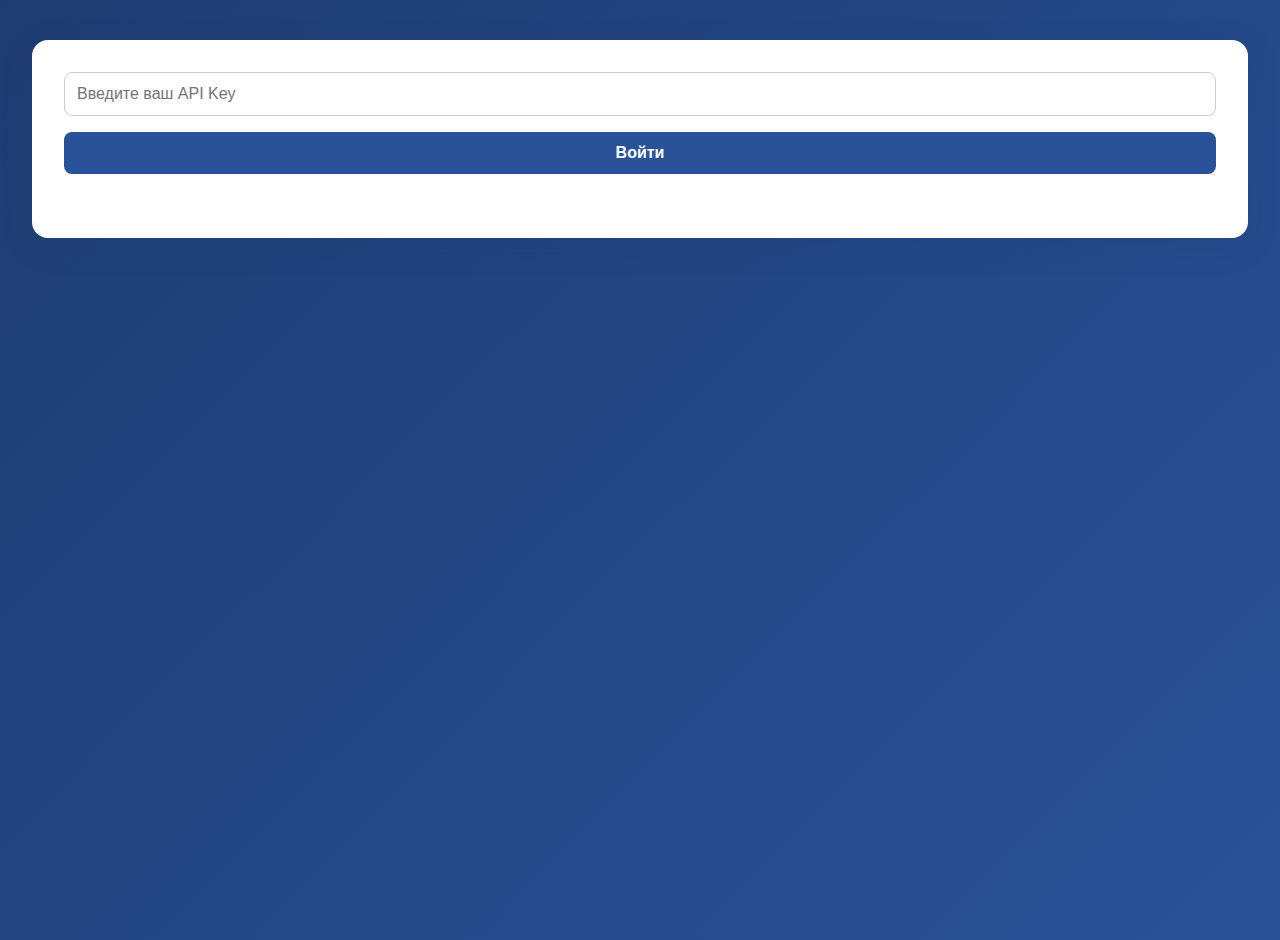
<file: publish/module/LogUserRequest/index.html>
<!DOCTYPE html>
<html lang="ru">
<head>
    <meta charset="UTF-8">
    <meta name="viewport" content="width=device-width, initial-scale=1.0">
    <title>LogUserRequest</title>
    <link href="https://fonts.googleapis.com/css2?family=Roboto:wght@400;700&display=swap" rel="stylesheet">
    <style>
        body {
            font-family: 'Roboto', sans-serif;
            background: linear-gradient(135deg, #1e3c72 0%, #2a5298 100%);
            min-height: 100vh;
            margin: 0;
            color: #222;
        }

        .container {
            width: 95vw;
            max-width: 95vw;
            margin: 40px auto;
            background: #fff;
            border-radius: 16px;
            box-shadow: 0 8px 32px rgba(30,60,114,0.15);
            padding: 32px;
            box-sizing: border-box;
        }

        .auth {
            display: flex;
            flex-direction: column;
            gap: 16px;
            margin-bottom: 32px;
        }

            .auth input {
                padding: 12px;
                border-radius: 8px;
                border: 1px solid #ccc;
                font-size: 1rem;
            }

            .auth button {
                padding: 12px;
                border-radius: 8px;
                border: none;
                background: #2a5298;
                color: #fff;
                font-size: 1rem;
                font-weight: 700;
                cursor: pointer;
                transition: background 0.2s;
            }

                .auth button:hover {
                    background: #1e3c72;
                }

        .error {
            color: #d32f2f;
            text-align: center;
            margin-bottom: 16px;
        }

        .user-list {
            margin-top: 16px;
            overflow-y: auto;
        }

        .user-card {
            background: #f5f7fa;
            border-radius: 10px;
            box-shadow: 0 2px 8px rgba(30,60,114,0.07);
            padding: 18px 24px;
            margin-bottom: 18px;
            display: flex;
            flex-direction: column;
            position: relative;
        }

        .user-info {
            display: flex;
            flex-direction: column;
            gap: 6px;
        }

            .user-info div {
                margin-bottom: 6px;
            }

            .user-info .uri {
                word-break: break-all;
                overflow-wrap: anywhere;
            }

        .icon {
            position: absolute;
            top: 18px;
            right: 18px;
            cursor: pointer;
            font-size: 1.3rem;
            color: #2a5298;
            transition: color 0.2s;
        }

            .icon:hover {
                color: #1e3c72;
            }

        .headers-modal {
            display: none;
            position: fixed;
            top: 0;
            left: 0;
            right: 0;
            bottom: 0;
            background: rgba(30,60,114,0.25);
            justify-content: center;
            align-items: center;
            z-index: 1000;
        }

        .headers-content {
            background: #fff;
            border-radius: 16px;
            padding: 28px;
            max-width: 950px;
            width: 125vw;
            max-height: 125vh;
            box-shadow: 0 8px 32px rgba(30,60,114,0.18);
            display: flex;
            flex-direction: column;
            box-sizing: border-box;
        }

        .close-btn {
            background: #2a5298;
            color: #fff;
            border: none;
            border-radius: 8px;
            padding: 8px 16px;
            cursor: pointer;
            align-self: flex-end;
        }

        #headersData {
            flex: 1;
            overflow: auto;
            width: 100%;
            font-size: 1rem;
            background: #f5f7fa;
            border-radius: 8px;
            padding: 16px;
            margin-top: 12px;
            box-sizing: border-box;
            max-height: 83vh;
        }

        @media (max-width: 900px) {
            .container {
                max-width: 98vw;
                padding: 12px;
            }

            .headers-content {
                max-width: 98vw;
                width: 98vw;
                padding: 12px;
            }
        }

        @media (max-width: 600px) {
            .container {
                max-width: 100vw;
                width: 100vw;
                padding: 6px;
            }

            .user-info {
                grid-template-columns: 1fr;
            }

            .headers-content {
                max-width: 100vw;
                width: 100vw;
                padding: 6px;
            }

            #headersData {
                padding: 6px;
            }
        }
    </style>
</head>
<body>
    <div id="statsBlock" style="width:95vw;max-width:95vw;margin:32px auto 32px auto;padding:20px;background:#f5f7fa;border-radius:12px;box-shadow:0 2px 8px rgba(30,60,114,0.07);font-size:1.1rem;display:none;box-sizing:border-box;">
        <div style="display:flex;align-items:center;justify-content:space-between;">
            <div style="font-weight:700;font-size:1.1em;">Статистика</div>
            <button id="toggleStatsBtn" style="background:#2a5298;color:#fff;border:none;border-radius:8px;padding:6px 14px;cursor:pointer;">Развернуть</button>
        </div>
        <div id="statsContent" style="display:none;">Загрузка статистики...</div>
    </div>
    <div class="container">
        <div class="auth" id="authForm">
            <input type="text" id="apikey" placeholder="Введите ваш API Key" autocomplete="off">
            <button onclick="login()">Войти</button>
        </div>
        <div class="error" id="errorMsg" style="display:none;"></div>
        <div class="user-uid-form" id="userUidForm" style="display:none; margin-bottom:24px;">
            <input type="text" id="uidInput" placeholder="UID пользователя" style="padding:10px;border-radius:8px;border:1px solid #ccc;font-size:1rem;width:220px;">
            <button onclick="showUserByUid()" style="padding:10px 18px;border-radius:8px;border:none;background:#2a5298;color:#fff;font-size:1rem;font-weight:700;cursor:pointer;margin-left:8px;">Показать</button>
        </div>
        <div class="user-list" id="userList" style="display:none;">
            <!-- Пользователи будут добавляться сюда -->
            <div id="userListSentinel"></div>
        </div>
    </div>
    <div class="headers-modal" id="headersModal">
        <div class="headers-content">
            <button class="close-btn" onclick="closeHeaders()">Закрыть</button>
            <pre id="headersData" style="white-space:pre-wrap;"></pre>
        </div>
    </div>
    <script>
        let apikey = '';
        let skip = 0;
        const take = 200;
        let loading = false;
        let allLoaded = false;
        let usersData = [];
        let observer;
        let currentUid = '';
        let uidSkip = 0;

        function setCookie(name, value, days) {
            let expires = '';
            if (days) {
                const date = new Date();
                date.setTime(date.getTime() + (days * 24 * 60 * 60 * 1000));
                expires = '; expires=' + date.toUTCString();
            }
            document.cookie = name + '=' + encodeURIComponent(value) + expires + '; path=/';
        }
        function getCookie(name) {
            const match = document.cookie.match(new RegExp('(^| )' + name + '=([^;]+)'));
            return match ? decodeURIComponent(match[2]) : '';
        }
        function login() {
            apikey = document.getElementById('apikey').value.trim();
            if (!apikey) {
                showError('Введите API Key');
                return;
            }
            skip = 0;
            uidSkip = 0;
            currentUid = '';
            usersData = [];
            allLoaded = false;
            fetch(`/logrequest/api?apikey=${encodeURIComponent(apikey)}&skip=${skip}&take=${take}`)
                .then(r => r.json())
                .then(data => {
                    if (data && data.error) {
                        showError(data.error);
                        return;
                    }
                    setCookie('loguser_apikey', apikey, 30);
                    document.getElementById('authForm').style.display = 'none';
                    document.getElementById('errorMsg').style.display = 'none';
                    document.getElementById('userUidForm').style.display = 'block';
                    skip += data.length;
                    usersData = data;
                    allLoaded = data.length < take;
                    loadStats();
                    renderUsers(usersData, true);
                    attachIntersectionObserver();
                })
                .catch(e => {
                    showError(e.message);
                });
        }
        window.addEventListener('DOMContentLoaded', () => {
            const savedKey = getCookie('loguser_apikey');
            if (savedKey) {
                document.getElementById('apikey').value = savedKey;
                login();
            }
            const statsBlock = document.getElementById('statsBlock');
            const statsContent = document.getElementById('statsContent');
            const toggleBtn = document.getElementById('toggleStatsBtn');
            if (toggleBtn) {
                toggleBtn.addEventListener('click', () => {
                    if (statsContent.style.display === 'none') {
                        statsContent.style.display = 'block';
                        toggleBtn.innerText = 'Свернуть';
                    } else {
                        statsContent.style.display = 'none';
                        toggleBtn.innerText = 'Развернуть';
                    }
                });
            }
        });
        function showError(msg) {
            document.getElementById('errorMsg').innerText = msg;
            document.getElementById('errorMsg').style.display = 'block';
        }
        function renderUsers(users, reset = false) {
            const list = document.getElementById('userList');
            let sentinel = document.getElementById('userListSentinel');
            if (reset) {
                list.innerHTML = '';
                sentinel = document.createElement('div');
                sentinel.id = 'userListSentinel';
                list.appendChild(sentinel);
                // Отрисовываем все элементы из usersData
                usersData.forEach(u => {
                    const card = document.createElement('div');
                    card.className = 'user-card';
                    const country = u.country || u.Country || '';
                    card.innerHTML = `
                        <div class="user-info">
                            <div style="display:flex;flex-wrap:wrap;gap:12px;margin-bottom:6px;align-items:center;">
                                <span>${new Date(u.time).toLocaleString()}</span>
                                <span style="font-size:1.2em;color:#2a5298;">•</span>
                                <span><a href="/reqinfo?uid=${u.user_uid}" target="_blank" style="color:#2a5298;text-decoration:underline;">${u.user_uid}</a></span>
                                <span style="font-size:1.2em;color:#2a5298;">•</span>
                                <span>${u.ip}${country ? ' (' + country + ')' : ''}</span>
                            </div>
                            <div class="uri"><b>URI:</b> ${u.uri}</div>
                            <div><b>UserAgent:</b> ${u.userAgent}</div>
                        </div>
                        <span class="icon" title="Показать заголовки" onclick='showHeaders(${JSON.stringify(u.headers)})'>🛈</span>
                    `;
                    list.insertBefore(card, sentinel);
                });
            } else {
                // Добавляем только новые карточки
                users.forEach(u => {
                    const card = document.createElement('div');
                    card.className = 'user-card';
                    const country = u.country || u.Country || '';
                    card.innerHTML = `
                        <div class="user-info">
                            <div style="display:flex;flex-wrap:wrap;gap:12px;margin-bottom:6px;align-items:center;">
                                <span>${new Date(u.time).toLocaleString()}</span>
                                <span style="font-size:1.2em;color:#2a5298;">•</span>
                                <span><a href="/reqinfo?uid=${u.user_uid}" target="_blank" style="color:#2a5298;text-decoration:underline;">${u.user_uid}</a></span>
                                <span style="font-size:1.2em;color:#2a5298;">•</span>
                                <span>${u.ip}${country ? ' (' + country + ')' : ''}</span>
                            </div>
                            <div class="uri"><b>URI:</b> ${u.uri}</div>
                            <div><b>UserAgent:</b> ${u.userAgent}</div>
                        </div>
                        <span class="icon" title="Показать заголовки" onclick='showHeaders(${JSON.stringify(u.headers)})'>🛈</span>
                    `;
                    list.insertBefore(card, sentinel);
                });
            }
            list.style.display = 'block';
        }
        function attachIntersectionObserver() {
            if (observer) observer.disconnect();
            const sentinel = document.getElementById('userListSentinel');
            observer = new IntersectionObserver(entries => {
                if (entries[0].isIntersecting && !loading && !allLoaded) {
                    loading = true;
                    fetchMoreUsers();
                }
            }, { root: null, rootMargin: '0px', threshold: 1.0 });
            observer.observe(sentinel);
        }
        function fetchMoreUsers() {
            if (currentUid) {
                fetch(`/logrequest/api?apikey=${encodeURIComponent(apikey)}&uid=${encodeURIComponent(currentUid)}&skip=${uidSkip}&take=${take}`)
                    .then(r => r.json())
                    .then(data => {
                        if (data && data.error) {
                            showError(data.error);
                            return;
                        }
                        if (Array.isArray(data) && data.length > 0) {
                            usersData = usersData.concat(data);
                            const list = document.getElementById('userList');
                            const sentinel = document.getElementById('userListSentinel');
                            data.forEach(u => {
                                const card = document.createElement('div');
                                card.className = 'user-card';
                                const country = u.country || u.Country || '';
                                card.innerHTML = `
                                    <div class="user-info">
                                        <div style="display:flex;flex-wrap:wrap;gap:12px;margin-bottom:6px;align-items:center;">
                                            <span>${new Date(u.time).toLocaleString()}</span>
                                            <span style="font-size:1.2em;color:#2a5298;">•</span>
                                            <span><a href="/reqinfo?uid=${u.user_uid}" target="_blank" style="color:#2a5298;text-decoration:underline;">${u.user_uid}</a></span>
                                            <span style="font-size:1.2em;color:#2a5298;">•</span>
                                            <span>${u.ip}${country ? ' (' + country + ')' : ''}</span>
                                        </div>
                                        <div class="uri"><b>URI:</b> ${u.uri}</div>
                                        <div><b>UserAgent:</b> ${u.userAgent}</div>
                                    </div>
                                    <span class="icon" title="Показать заголовки" onclick='showHeaders(${JSON.stringify(u.headers)})'>🛈</span>
                                `;
                                list.insertBefore(card, sentinel);
                            });
                            uidSkip += data.length;
                            if (data.length < take) allLoaded = true;
                        } else {
                            allLoaded = true;
                        }
                        loading = false;
                    })
                    .catch(e => {
                        showError(e.message);
                        loading = false;
                    });
            } else {
                fetch(`/logrequest/api?apikey=${encodeURIComponent(apikey)}&skip=${skip}&take=${take}`)
                    .then(r => r.json())
                    .then(data => {
                        if (data && data.error) {
                            showError(data.error);
                            return;
                        }
                        if (Array.isArray(data) && data.length > 0) {
                            usersData = usersData.concat(data);
                            const list = document.getElementById('userList');
                            const sentinel = document.getElementById('userListSentinel');
                            data.forEach(u => {
                                const card = document.createElement('div');
                                card.className = 'user-card';
                                const country = u.country || u.Country || '';
                                card.innerHTML = `
                                    <div class="user-info">
                                        <div style="display:flex;flex-wrap:wrap;gap:12px;margin-bottom:6px;align-items:center;">
                                            <span>${new Date(u.time).toLocaleString()}</span>
                                            <span style="font-size:1.2em;color:#2a5298;">•</span>
                                            <span><a href="/reqinfo?uid=${u.user_uid}" target="_blank" style="color:#2a5298;text-decoration:underline;">${u.user_uid}</a></span>
                                            <span style="font-size:1.2em;color:#2a5298;">•</span>
                                            <span>${u.ip}${country ? ' (' + country + ')' : ''}</span>
                                        </div>
                                        <div class="uri"><b>URI:</b> ${u.uri}</div>
                                        <div><b>UserAgent:</b> ${u.userAgent}</div>
                                    </div>
                                    <span class="icon" title="Показать заголовки" onclick='showHeaders(${JSON.stringify(u.headers)})'>🛈</span>
                                `;
                                list.insertBefore(card, sentinel);
                            });
                            skip += data.length;
                            if (data.length < take) allLoaded = true;
                        } else {
                            allLoaded = true;
                        }
                        loading = false;
                    })
                    .catch(e => {
                        showError(e.message);
                        loading = false;
                    });
            }
        }
        function showHeaders(headers) {
            document.getElementById('headersData').innerText = JSON.stringify(headers, null, 2);
            document.getElementById('headersModal').style.display = 'flex';
        }
        function closeHeaders() {
            document.getElementById('headersModal').style.display = 'none';
        }
        function showUserByUid() {
            const uid = document.getElementById('uidInput').value.trim();
            if (!uid) return;
            currentUid = uid;
            uidSkip = 0;
            usersData = [];
            allLoaded = false;
            fetch(`/logrequest/api?apikey=${encodeURIComponent(apikey)}&uid=${encodeURIComponent(uid)}&skip=${uidSkip}&take=${take}`)
                .then(r => r.json())
                .then(data => {
                    if (data && data.error) {
                        showError(data.error);
                        return;
                    }
                    loadStats(uid);
                    usersData = Array.isArray(data) ? data : [data];
                    uidSkip += usersData.length;
                    allLoaded = usersData.length < take;
                    renderUsers(usersData, true);
                    attachIntersectionObserver();
                })
                .catch(e => {
                    showError(e.message);
                });
        }
        function loadStats(uid = '') {
            const url = `/logrequest/stats?apikey=${encodeURIComponent(apikey)}${uid ? `&uid=${encodeURIComponent(uid)}` : ''}`;
            fetch(url)
                .then(r => r.json())
                .then(stats => {
                    if (stats && stats.error) {
                        document.getElementById('statsBlock').style.display = 'block';
                        document.getElementById('statsContent').innerText = stats.error;
                        return;
                    }
                    let topUsersHtml = '';
                    if (Array.isArray(stats.topUsers) && stats.topUsers.length > 0) {
                        topUsersHtml = `<div style='margin-top:18px;font-weight:700;'>Топ пользователей (за месяц):</div><ol style='margin-left:18px;'>` +
                            stats.topUsers.map(u => `<li><b>${u.uid}</b>: ${u.count}</li>`).join('') + '</ol>';
                    }
                    let topBalancersHtml = '';
                    if (Array.isArray(stats.topBalancers) && stats.topBalancers.length > 0) {
                        topBalancersHtml = `<div style='margin-top:18px;font-weight:700;'>Топ балансеров (за месяц):</div><ol style='margin-left:18px;'>` +
                            stats.topBalancers.map(b => `<li><b>${b.balancer}</b>: ${b.count}</li>`).join('') + '</ol>';
                    }
                    document.getElementById('statsBlock').style.display = 'block';
                    document.getElementById('statsContent').innerHTML = `
                        <div style="font-size:1.08em;margin-bottom:18px;">Запросов сегодня: <b>${stats.today || 0}</b></div>
                        <div style="font-weight:700;margin-bottom:6px;margin-top:18px;">За месяц</div>
                        <div style="margin-left:18px;">запросов: <b>${stats.month || 0}</b></div>
                        <div style="margin-left:18px;">устройств: <b>${stats.uniqueUserAgent || 0}</b></div>
                        <div style="margin-left:18px;">IP: <b>${stats.uniqueIp || 0}</b></div>
                        ${topUsersHtml}
                        ${topBalancersHtml}
                    `;
                })
                .catch(e => {
                    document.getElementById('statsBlock').style.display = 'block';
                    document.getElementById('statsContent').innerText = e.message;
                });
        }
    </script>
</body>
</html>
</file>
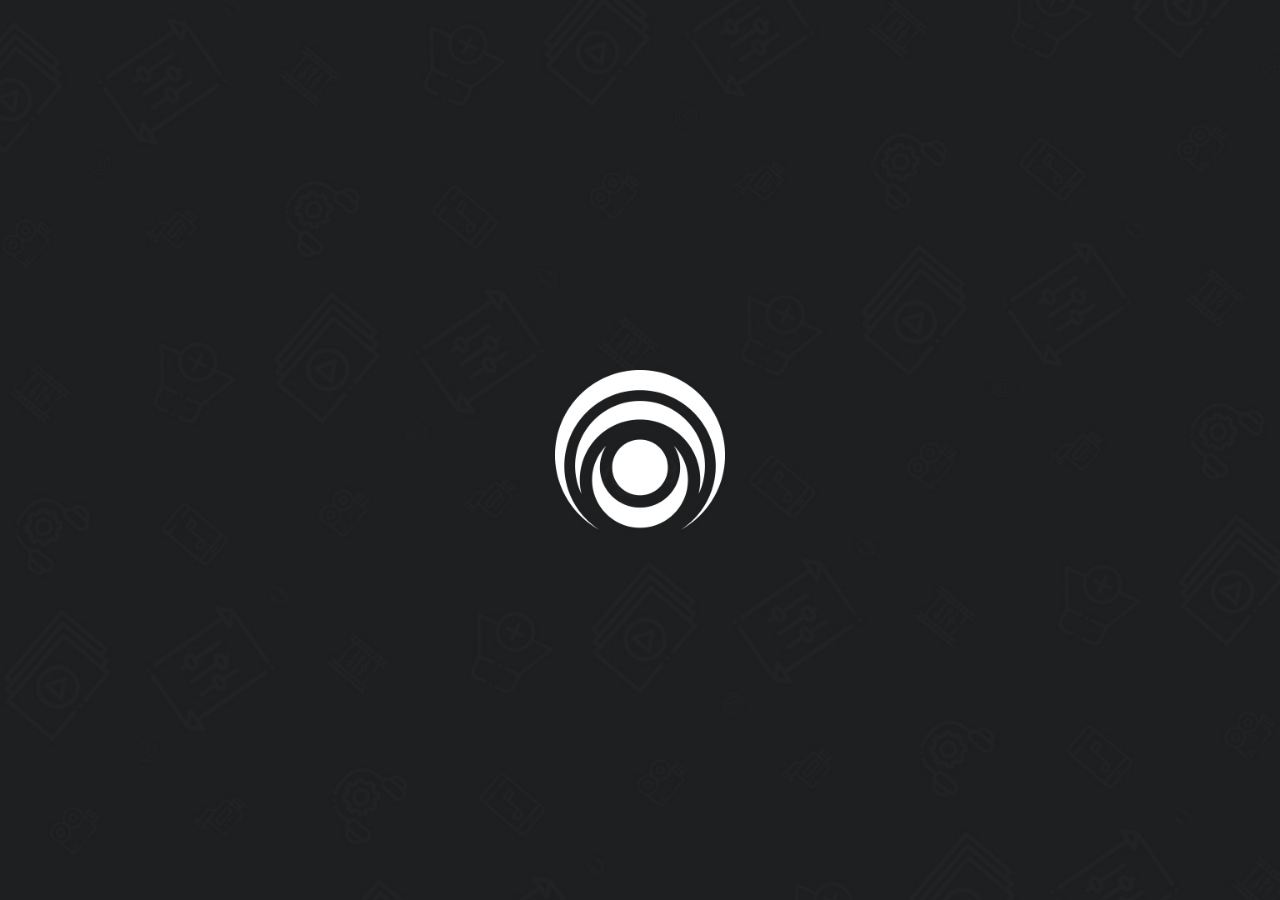
<file: publish/data/widgets/samsung/publish/index.html>
<html lang="en">
<head>
    <meta charset="UTF-8">
    <meta http-equiv="X-UA-Compatible" content="IE=edge">
    <meta name="viewport" content="width=device-width, initial-scale=1.0">
    <title>Lampa</title>

    <meta name="referrer" content="never">
    
    <link rel="stylesheet" href="./vender/scrollbar/jquery.scrollbar.css">
    <link rel="stylesheet" href="./vender/keypad/style.css">

    <link rel="stylesheet" href="css/app.css">
</head>
<body>
    <div class="welcome"></div>

    <div id="app">

    </div>
    
    <script src="./vender/jquery/jquery.js"></script>
    <script src="./vender/notify/notify.js"></script>
    <script src="./vender/scrollbar/jquery.scrollbar.js"></script>
    <script src="./vender/navigator/navigator.js"></script>
    <script src="./vender/keypad/keypad.js"></script>
    <script src="http://www.youtube.com/iframe_api" async></script>
    
     <script src="loader.js"></script>

</body>
</html>
</file>
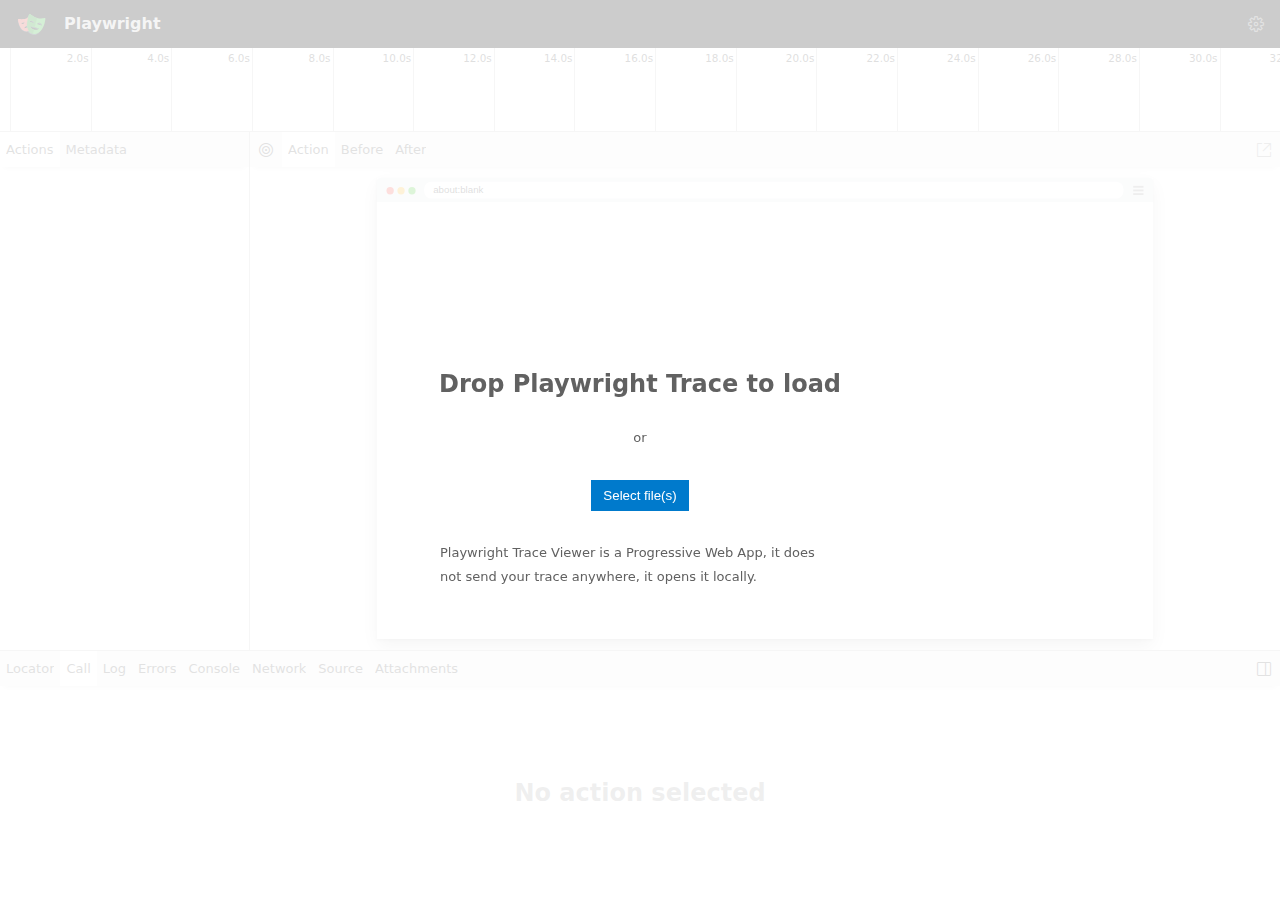
<file: publish/.playwright/package/lib/vite/traceViewer/index.html>
<!DOCTYPE html>
<html lang="en">
  <head>
    <meta charset="UTF-8">
    <meta name="viewport" content="width=device-width, initial-scale=1.0">
    <link rel="icon" href="./playwright-logo.svg" type="image/svg+xml">
    <link rel="manifest" href="./manifest.webmanifest">
    <title>Playwright Trace Viewer</title>
    <script type="module" crossorigin src="./index.qVn2ZnpC.js"></script>
    <link rel="modulepreload" crossorigin href="./assets/defaultSettingsView-5nVJRt0A.js">
    <link rel="stylesheet" crossorigin href="./defaultSettingsView.2xeEXCXv.css">
    <link rel="stylesheet" crossorigin href="./index.CFOW-Ezb.css">
  </head>
  <body>
    <div id="root"></div>
    <dialog id="fallback-error">
      <p>The Playwright Trace Viewer must be loaded over the <code>http://</code> or <code>https://</code> protocols.</p>
      <p>For more information, please see the <a href="https://aka.ms/playwright/trace-viewer-file-protocol">docs</a>.</p>
    </dialog>
    <script>
      if (!/^https?:/.test(window.location.protocol)) {
        const fallbackErrorDialog = document.getElementById('fallback-error');
        const isTraceViewerInsidePlaywrightReport = window.location.protocol === 'file:' && window.location.pathname.endsWith('/playwright-report/trace/index.html');
        // Best-effort to show the report path in the dialog.
        if (isTraceViewerInsidePlaywrightReport) {
          const reportPath = (() => {
            const base = window.location.pathname.replace(/\/trace\/index\.html$/, '');
            if (navigator.platform === 'Win32')
              return base.replace(/^\//, '').replace(/\//g, '\\\\');
            return base;
          })();
          const reportLink = document.createElement('div');
          const command = `npx playwright show-report ${reportPath}`;
          reportLink.innerHTML = `You can open the report via <code>${command}</code> from your Playwright project. <button type="button">Copy Command</button>`;
          fallbackErrorDialog.insertBefore(reportLink, fallbackErrorDialog.children[1]);
          reportLink.querySelector('button').addEventListener('click', () => navigator.clipboard.writeText(command));
        }
        fallbackErrorDialog.show();
      }
    </script>
  </body>
</html>
</file>
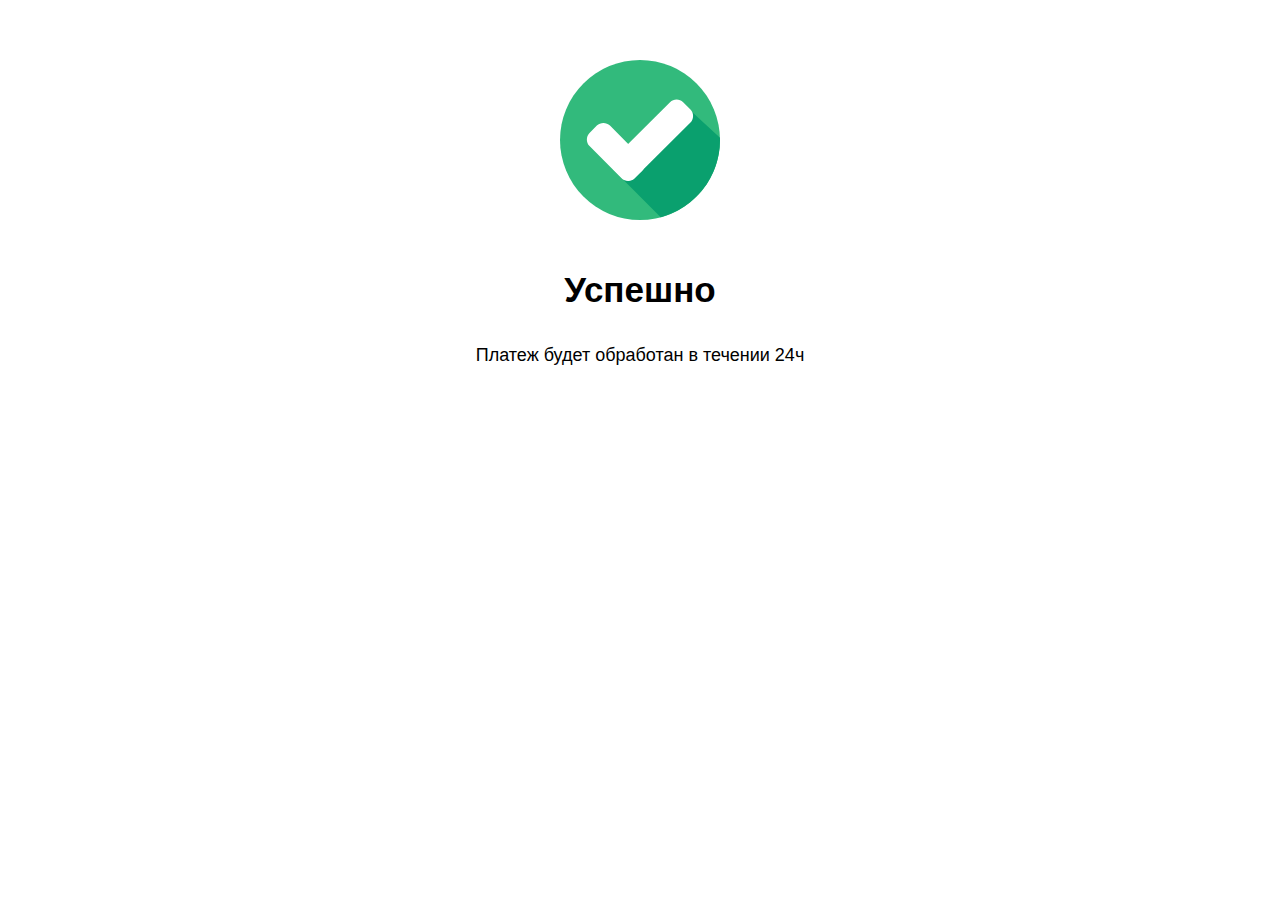
<file: publish/wwwroot/buy/success.html>
<!DOCTYPE html>
<html>
<head>
	<title>Успешно</title>
	<meta charset="utf-8">
	<meta name="viewport" content="width=device-width, initial-scale=1.0">
</head>
<body>
	<style type="text/css">
		* {
		    -webkit-box-sizing: border-box;
		    -moz-box-sizing: border-box;
		    box-sizing: border-box;
		    outline: none;
		}

		body{
			padding: 30px;
			margin: 0;
			background-color: #fff;
			font-family: sans-serif;
			padding-bottom: 80px;
			padding-top: 60px;
		}

		.wrap{
			max-width: 400px;
			margin: 0 auto;
			text-align: center;
		}

		.icon{
			width: 160px;
    		height: 160px;
			display: flex;
			margin: 0 auto;
			margin-bottom: 50px;
		}

		svg{
			width: 100%;
			height: 100%;
		}

		.title{
			font-size: 35px;
		}
		.text{
			font-size: 18px;
		}
	</style>

	<div class="wrap">
		<div class="icon">
			<svg xmlns="http://www.w3.org/2000/svg" version="1.1" xmlns:xlink="http://www.w3.org/1999/xlink" xmlns:svgjs="http://svgjs.com/svgjs" width="512" height="512" x="0" y="0" viewBox="0 0 507.2 507.2" style="enable-background:new 0 0 512 512" xml:space="preserve" class=""><g><circle cx="253.6" cy="253.6" r="253.6" style="" fill="#32ba7c" data-original="#32ba7c" class=""></circle><path d="m188.8 368 130.4 130.4c108-28.8 188-127.2 188-244.8v-7.2L404.8 152l-216 216z" style="" fill="#0aa06e" data-original="#0aa06e"></path><path d="M260 310.4c11.2 11.2 11.2 30.4 0 41.6l-23.2 23.2c-11.2 11.2-30.4 11.2-41.6 0L93.6 272.8c-11.2-11.2-11.2-30.4 0-41.6l23.2-23.2c11.2-11.2 30.4-11.2 41.6 0L260 310.4z" style="" fill="#ffffff" data-original="#ffffff" class=""></path><path d="M348.8 133.6c11.2-11.2 30.4-11.2 41.6 0l23.2 23.2c11.2 11.2 11.2 30.4 0 41.6l-176 175.2c-11.2 11.2-30.4 11.2-41.6 0l-23.2-23.2c-11.2-11.2-11.2-30.4 0-41.6l176-175.2z" style="" fill="#ffffff" data-original="#ffffff" class=""></path></g></svg>
		</div>

		<h3 class="title">Успешно</h3>
		<p class="text">Платеж будет обработан в течении 24ч</p>
	</div>

	
</body>
</html>
</file>
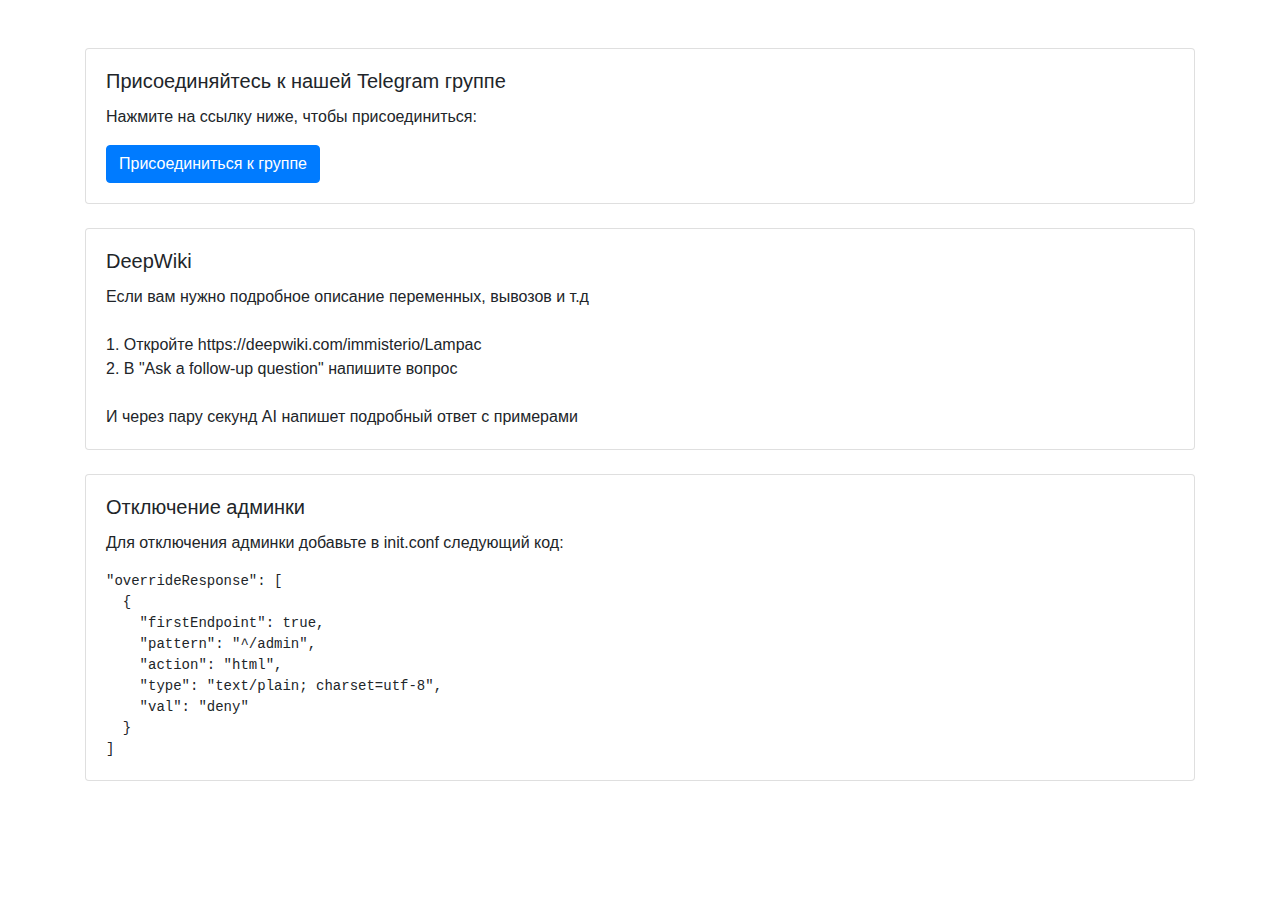
<file: publish/wwwroot/control/faq.html>
<!DOCTYPE html>
<html lang="ru">
<head>
    <meta charset="UTF-8">
    <meta name="viewport" content="width=device-width, initial-scale=1.0">
    <title>Информация</title>
    <link href="https://stackpath.bootstrapcdn.com/bootstrap/4.5.2/css/bootstrap.min.css" rel="stylesheet">
</head>
<body>
    <div class="container mt-5">
        <div class="card mt-4">
            <div class="card-body">
                <h5 class="card-title">Присоединяйтесь к нашей Telegram группе</h5>
                <p class="card-text">Нажмите на ссылку ниже, чтобы присоединиться:</p>
                <a href="https://t.me/+TIXtgvGBBOc3ZTUy" class="btn btn-primary" target="_blank">Присоединиться к группе</a>
            </div>
        </div>

        <div class="card mt-4">
            <div class="card-body">
                <h5 class="card-title">DeepWiki</h5>
                Если вам нужно подробное описание переменных, вывозов и т.д <br>
<br>
1. Откройте https://deepwiki.com/immisterio/Lampac <br>
2. В "Ask a follow-up question" напишите вопрос <br>
<br>
И через пару секунд AI напишет подробный ответ с примерами
            </div>
        </div>
		
        <div class="card mt-4">
            <div class="card-body">
                <h5 class="card-title">Отключение админки</h5>
                <p class="card-text">Для отключения админки добавьте в init.conf следующий код:</p>
                <pre style="margin-bottom: 0px;"><code>"overrideResponse": [
  {
    "firstEndpoint": true,
    "pattern": "^/admin",
    "action": "html",
    "type": "text/plain; charset=utf-8",
    "val": "deny"
  }
]</code></pre>
            </div>
        </div>
		
    </div>
</body>
</html>
</file>
<file: publish/data/widgets/samsung/publish/vender/keypad/style.css>
/*!
 * 
 *   simple-keyboard v2.32.123
 *   https://github.com/hodgef/simple-keyboard
 * 
 *   Copyright (c) Francisco Hodge (https://github.com/hodgef)
 * 
 *   This source code is licensed under the MIT license found in the
 *   LICENSE file in the root directory of this source tree.
 *   
 */.hg-theme-default{width:100%;-webkit-user-select:none;-moz-user-select:none;-ms-user-select:none;user-select:none;box-sizing:border-box;overflow:hidden;touch-action:manipulation}.hg-theme-default .hg-button span{pointer-events:none}.hg-theme-default button.hg-button{border-width:0;outline:0;font-size:inherit}.hg-theme-default{font-family:"HelveticaNeue-Light","Helvetica Neue Light","Helvetica Neue",Helvetica,Arial,"Lucida Grande",sans-serif;background-color:#ececec;padding:5px;border-radius:5px}.hg-theme-default .hg-button{display:inline-block;flex-grow:1}.hg-theme-default .hg-row{display:flex}.hg-theme-default .hg-row:not(:last-child){margin-bottom:5px}.hg-theme-default .hg-row .hg-button-container,.hg-theme-default .hg-row .hg-button:not(:last-child){margin-right:5px}.hg-theme-default .hg-row>div:last-child{margin-right:0}.hg-theme-default .hg-row .hg-button-container{display:flex}.hg-theme-default .hg-button{box-shadow:0 0 3px -1px rgba(0,0,0,.3);height:40px;border-radius:5px;box-sizing:border-box;padding:5px;background:#fff;border-bottom:1px solid #b5b5b5;cursor:pointer;display:flex;align-items:center;justify-content:center;-webkit-tap-highlight-color:rgba(0,0,0,0)}.hg-theme-default .hg-button.hg-activeButton{background:#efefef}.hg-theme-default.hg-layout-numeric .hg-button{width:33.3%;height:60px;align-items:center;display:flex;justify-content:center}.hg-theme-default .hg-button.hg-button-numpadadd,.hg-theme-default .hg-button.hg-button-numpadenter{height:85px}.hg-theme-default .hg-button.hg-button-numpad0{width:105px}.hg-theme-default .hg-button.hg-button-com{max-width:85px}.hg-theme-default .hg-button.hg-standardBtn.hg-button-at{max-width:45px}.hg-theme-default .hg-button.hg-selectedButton{background:rgba(5,25,70,.53);color:#fff}.hg-theme-default .hg-button.hg-standardBtn[data-skbtn=".com"]{max-width:82px}.hg-theme-default .hg-button.hg-standardBtn[data-skbtn="@"]{max-width:60px}
/*# sourceMappingURL=index.css.map */
</file>
<file: publish/data/widgets/samsung/publish/css/app.css>
@charset "UTF-8";
.welcome {
  position: fixed;
  top: 0;
  left: 0;
  right: 0;
  bottom: 0;
  z-index: 100;
  background: #000 url(../img/welcome.jpg) no-repeat 50% 50%;
  -webkit-background-size: cover;
     -moz-background-size: cover;
       -o-background-size: cover;
          background-size: cover;
}

@font-face {
  font-family: "SegoeUI";
  font-display: swap;
  src: url("../fonts/SegoeUI/SegoeUI-Light.eot") format("embedded-opentype"), url("../fonts/SegoeUI/SegoeUI-Light.woff") format("woff"), url("../fonts/SegoeUI/SegoeUI-Light.ttf") format("truetype");
  font-weight: 300;
  font-style: normal;
}
@font-face {
  font-family: "SegoeUI";
  font-display: swap;
  src: url("../fonts/SegoeUI/SegoeUI.eot") format("embedded-opentype"), url("../fonts/SegoeUI/SegoeUI.woff") format("woff"), url("../fonts/SegoeUI/SegoeUI.ttf") format("truetype");
  font-weight: 400;
  font-style: normal;
}
@font-face {
  font-family: "SegoeUI";
  font-display: swap;
  src: url("../fonts/SegoeUI/SegoeUI-SemiBold.eot") format("embedded-opentype"), url("../fonts/SegoeUI/SegoeUI-SemiBold.woff") format("woff"), url("../fonts/SegoeUI/SegoeUI-SemiBold.ttf") format("truetype");
  font-weight: 600;
  font-style: normal;
}
@font-face {
  font-family: "SegoeUI";
  font-display: swap;
  src: url("../fonts/SegoeUI/SegoeUI-Bold.eot") format("embedded-opentype"), url("../fonts/SegoeUI/SegoeUI-Bold.woff") format("woff"), url("../fonts/SegoeUI/SegoeUI-Bold.ttf") format("truetype");
  font-weight: 700;
  font-style: normal;
}
* {
  -webkit-box-sizing: border-box;
     -moz-box-sizing: border-box;
          box-sizing: border-box;
  outline: none;
}

html {
  font-size: 16px;
}

*:after,
*:before {
  display: inline-block;
  vertical-align: middle;
}

input::-webkit-input-placeholder {
  color: #6a6a6a;
  opacity: 1;
}

input:-moz-placeholder {
  color: #6a6a6a;
  opacity: 1;
}

input::-moz-placeholder {
  color: #6a6a6a;
  opacity: 1;
}

input:-ms-input-placeholder {
  color: #6a6a6a;
  opacity: 1;
}

input::-ms-input-placeholder {
  color: #6a6a6a;
  opacity: 1;
}

input::placeholder {
  color: #6a6a6a;
  opacity: 1;
}

::-webkit-scrollbar {
  display: none;
}

input.hover::-webkit-input-placeholder, input.enter::-webkit-input-placeholder {
  color: #fff;
  opacity: 1;
}

input.hover:-moz-placeholder, input.enter:-moz-placeholder {
  color: #fff;
  opacity: 1;
}

input.hover::-moz-placeholder, input.enter::-moz-placeholder {
  color: #fff;
  opacity: 1;
}

input.hover:-ms-input-placeholder, input.enter:-ms-input-placeholder {
  color: #fff;
  opacity: 1;
}

input.hover::-ms-input-placeholder, input.enter::-ms-input-placeholder {
  color: #fff;
  opacity: 1;
}

input.hover::placeholder,
input.enter::placeholder {
  color: #fff;
  opacity: 1;
}

*:not(input) {
  -webkit-user-select: none;
     -moz-user-select: none;
      -ms-user-select: none;
          user-select: none;
}

body {
  line-height: 1;
  font-size: 16px;
  color: #ffffff;
  position: relative;
  font-family: "SegoeUI", sans-serif;
  background: #1d1f20;
  padding: 0;
  margin: 0;
  overflow: hidden;
  position: fixed;
  width: 100%;
  height: 100%;
  left: 0;
  top: 0;
  -webkit-user-select: none !important;
     -moz-user-select: none !important;
      -ms-user-select: none !important;
          user-select: none !important;
  -webkit-touch-callout: none !important;
}

img {
  vertical-align: middle;
  max-width: 100%;
  -o-object-fit: cover;
     object-fit: cover;
}

svg {
  width: 100%;
  height: 100%;
}

ul {
  list-style: none;
  padding: 0;
}

.hide {
  display: none !important;
}

body.no--mask .scroll--mask {
  -webkit-mask-image: unset !important;
          mask-image: unset !important;
}

body.no--animation * {
  -webkit-transition: none !important;
  -o-transition: none !important;
  -moz-transition: none !important;
  transition: none !important;
}

/** Фиг знает, баг **/
body.no--animation .background canvas {
  -webkit-transition: opacity 0.1s !important;
  -o-transition: opacity 0.1s !important;
  -moz-transition: opacity 0.1s !important;
  transition: opacity 0.1s !important;
}

.endless {
  -webkit-transition: -webkit-transform 0.2s;
  transition: -webkit-transform 0.2s;
  -o-transition: -o-transform 0.2s;
  -moz-transition: transform 0.2s, -moz-transform 0.2s;
  transition: transform 0.2s;
  transition: transform 0.2s, -webkit-transform 0.2s, -moz-transform 0.2s, -o-transform 0.2s;
}

.wrap {
  display: -webkit-box;
  display: -webkit-flex;
  display: -moz-box;
  display: -ms-flexbox;
  display: flex;
  position: relative;
  z-index: 10;
}
.wrap__left {
  width: 15em;
  padding-top: 4em;
  -webkit-flex-shrink: 0;
      -ms-flex-negative: 0;
          flex-shrink: 0;
  margin-left: -15em;
  z-index: 2;
  position: relative;
  -webkit-transition: -webkit-transform 0.3s;
  transition: -webkit-transform 0.3s;
  -o-transition: -o-transform 0.3s;
  -moz-transition: transform 0.3s, -moz-transform 0.3s;
  transition: transform 0.3s;
  transition: transform 0.3s, -webkit-transform 0.3s, -moz-transform 0.3s, -o-transform 0.3s;
  background: url("[data-uri]") repeat-y 0 0;
  -webkit-background-size: contain;
     -moz-background-size: contain;
       -o-background-size: contain;
          background-size: contain;
}
.wrap__left .scroll--mask .scroll__content {
  padding: 1.9em 0;
}
.wrap__content {
  -webkit-flex-shrink: 0;
      -ms-flex-negative: 0;
          flex-shrink: 0;
  padding-top: 4em;
  display: -webkit-box;
  display: -webkit-flex;
  display: -moz-box;
  display: -ms-flexbox;
  display: flex;
}
.wrap__content > * {
  -webkit-box-flex: 1;
  -webkit-flex-grow: 1;
     -moz-box-flex: 1;
      -ms-flex-positive: 1;
          flex-grow: 1;
}

body.menu--open:not(.light--version) .wrap__left {
  -webkit-transform: translate3d(15em, 0, 0);
     -moz-transform: translate3d(15em, 0, 0);
          transform: translate3d(15em, 0, 0);
}

@media screen and (max-width: 767px) {
  body.menu--open .wrap__left {
    -webkit-transform: translate3d(15em, 0, 0);
       -moz-transform: translate3d(15em, 0, 0);
            transform: translate3d(15em, 0, 0);
  }
}
body.platform--android .wrap__left {
  background: -webkit-gradient(linear, left top, right top, from(#1d1f20), color-stop(70%, rgba(29, 31, 32, 0.95)), color-stop(75%, rgba(29, 31, 32, 0.9)), color-stop(80%, rgba(29, 31, 32, 0.8)), color-stop(85%, rgba(29, 31, 32, 0.6)), color-stop(90%, rgba(29, 31, 32, 0.4)), color-stop(95%, rgba(29, 31, 32, 0.2)), to(rgba(29, 31, 32, 0)));
  background: -webkit-linear-gradient(left, #1d1f20 0%, rgba(29, 31, 32, 0.95) 70%, rgba(29, 31, 32, 0.9) 75%, rgba(29, 31, 32, 0.8) 80%, rgba(29, 31, 32, 0.6) 85%, rgba(29, 31, 32, 0.4) 90%, rgba(29, 31, 32, 0.2) 95%, rgba(29, 31, 32, 0) 100%);
  background: -moz-linear-gradient(left, #1d1f20 0%, rgba(29, 31, 32, 0.95) 70%, rgba(29, 31, 32, 0.9) 75%, rgba(29, 31, 32, 0.8) 80%, rgba(29, 31, 32, 0.6) 85%, rgba(29, 31, 32, 0.4) 90%, rgba(29, 31, 32, 0.2) 95%, rgba(29, 31, 32, 0) 100%);
  background: -o-linear-gradient(left, #1d1f20 0%, rgba(29, 31, 32, 0.95) 70%, rgba(29, 31, 32, 0.9) 75%, rgba(29, 31, 32, 0.8) 80%, rgba(29, 31, 32, 0.6) 85%, rgba(29, 31, 32, 0.4) 90%, rgba(29, 31, 32, 0.2) 95%, rgba(29, 31, 32, 0) 100%);
  background: linear-gradient(to right, #1d1f20 0%, rgba(29, 31, 32, 0.95) 70%, rgba(29, 31, 32, 0.9) 75%, rgba(29, 31, 32, 0.8) 80%, rgba(29, 31, 32, 0.6) 85%, rgba(29, 31, 32, 0.4) 90%, rgba(29, 31, 32, 0.2) 95%, rgba(29, 31, 32, 0) 100%);
}

.head {
  position: fixed;
  top: 0;
  left: 0;
  width: 100%;
  z-index: 15;
}
.head__body {
  padding: 0.5em 1.5em;
  display: -webkit-box;
  display: -webkit-flex;
  display: -moz-box;
  display: -ms-flexbox;
  display: flex;
  -webkit-box-align: center;
  -webkit-align-items: center;
     -moz-box-align: center;
      -ms-flex-align: center;
          align-items: center;
}
.head__logo-icon {
  width: 2.7em;
  -webkit-flex-shrink: 0;
      -ms-flex-negative: 0;
          flex-shrink: 0;
}
@media screen and (max-width: 580px) {
  .head__logo-icon {
    margin-right: 1em;
  }
  .head__logo-icon + .head__split {
    display: none;
  }
}
.head__split {
  background: url(../img/icons/split.svg) no-repeat 50% 50%;
  -webkit-background-size: contain;
     -moz-background-size: contain;
       -o-background-size: contain;
          background-size: contain;
  width: 1em;
  height: 1.3em;
  margin: 0 1em;
  opacity: 0.5;
}
.head__actions {
  display: -webkit-box;
  display: -webkit-flex;
  display: -moz-box;
  display: -ms-flexbox;
  display: flex;
}
@media screen and (max-width: 767px) {
  .head__actions + .head__split {
    display: none;
  }
}
.head__logo {
  margin-right: 1em;
  width: 5.6em;
}
@media screen and (max-width: 580px) {
  .head__logo {
    display: none;
  }
}
.head__title {
  font-size: 1.7em;
  font-weight: 300;
  margin-right: auto;
  white-space: nowrap;
  overflow: hidden;
  -o-text-overflow: ellipsis;
     text-overflow: ellipsis;
  line-height: 1.2;
}
.head__action {
  width: 2.8em;
  height: 2.8em;
  -webkit-border-radius: 100%;
     -moz-border-radius: 100%;
          border-radius: 100%;
  display: -webkit-box;
  display: -webkit-flex;
  display: -moz-box;
  display: -ms-flexbox;
  display: flex;
  -webkit-box-align: center;
  -webkit-align-items: center;
     -moz-box-align: center;
      -ms-flex-align: center;
          align-items: center;
  -webkit-box-pack: center;
  -webkit-justify-content: center;
     -moz-box-pack: center;
      -ms-flex-pack: center;
          justify-content: center;
  padding: 0.6em;
  margin-left: 1.5em;
  -webkit-flex-shrink: 0;
      -ms-flex-negative: 0;
          flex-shrink: 0;
}
.head__action.focus {
  background-color: #fff;
  color: #000;
}
.head__action.active {
  position: relative;
}
.head__action.active::after {
  content: "";
  display: block;
  width: 0.5em;
  height: 0.5em;
  position: absolute;
  top: 0;
  right: 0;
  background-color: #EA4E4E;
  border: 0.15em solid #fff;
  -webkit-border-radius: 100%;
     -moz-border-radius: 100%;
          border-radius: 100%;
}
.head__time {
  display: -webkit-box;
  display: -webkit-flex;
  display: -moz-box;
  display: -ms-flexbox;
  display: flex;
  white-space: nowrap;
  margin-top: -0.2em;
}
.head__time-now {
  font-weight: 600;
  font-size: 2em;
  line-height: 0.9;
  margin-right: 0.5em;
}
.head__time-date {
  font-size: 0.9em;
  line-height: 1;
  color: #ddd;
}
.head__time-week {
  font-size: 0.9em;
  line-height: 1;
  color: #ddd;
}
@media screen and (max-width: 767px) {
  .head__time {
    display: none;
  }
}

.activitys {
  display: -webkit-box;
  display: -webkit-flex;
  display: -moz-box;
  display: -ms-flexbox;
  display: flex;
}
.activitys__slides {
  position: relative;
}

.activity {
  position: absolute;
  top: 0;
  left: 0;
  width: 100%;
  height: 100%;
  opacity: 0;
  -webkit-transition: opacity 0.3s;
  -o-transition: opacity 0.3s;
  -moz-transition: opacity 0.3s;
  transition: opacity 0.3s;
}
.activity__body {
  position: relative;
  opacity: 1;
  -webkit-transition: opacity 0.3s;
  -o-transition: opacity 0.3s;
  -moz-transition: opacity 0.3s;
  transition: opacity 0.3s;
}
.activity__loader {
  position: absolute;
  top: 0;
  left: 0;
  width: 100%;
  height: 100%;
  display: none;
  background: url(../img/loader.svg) no-repeat 50% 50%;
}
.activity--load .activity__body {
  opacity: 0;
}
.activity--load .activity__loader {
  display: block;
}
.activity--active {
  opacity: 1;
  z-index: 1;
}

.menu {
  width: 100%;
}
.menu__split {
  margin: 1em 1em;
  width: 2.3em;
  border-top: 2px solid rgba(255, 255, 255, 0.1);
}
.menu__list {
  margin: 0;
}
.menu__item {
  display: -webkit-box;
  display: -webkit-flex;
  display: -moz-box;
  display: -ms-flexbox;
  display: flex;
  -webkit-box-align: center;
  -webkit-align-items: center;
     -moz-box-align: center;
      -ms-flex-align: center;
          align-items: center;
  color: #ddd;
  position: relative;
  padding: 0.9em 1.5em;
  -webkit-transition: background-color 0.3s;
  -o-transition: background-color 0.3s;
  -moz-transition: background-color 0.3s;
  transition: background-color 0.3s;
}
.menu__item:after {
  content: "";
  display: block;
  position: absolute;
  top: 0;
  display: none;
  left: 0;
  bottom: 0;
  width: 0.3em;
  background-color: #fff;
}
.menu__item + li {
  margin-top: 0.1em;
}
.menu__item.focus {
  background: -webkit-gradient(linear, left top, right top, from(rgba(255, 255, 255, 0.3)), to(rgba(255, 255, 255, 0)));
  background: -webkit-linear-gradient(left, rgba(255, 255, 255, 0.3) 0%, rgba(255, 255, 255, 0) 100%);
  background: -moz-linear-gradient(left, rgba(255, 255, 255, 0.3) 0%, rgba(255, 255, 255, 0) 100%);
  background: -o-linear-gradient(left, rgba(255, 255, 255, 0.3) 0%, rgba(255, 255, 255, 0) 100%);
  background: linear-gradient(to right, rgba(255, 255, 255, 0.3) 0%, rgba(255, 255, 255, 0) 100%);
}
.menu__item.focus:after {
  display: block;
}
.menu__ico {
  margin-right: 1.5em;
  width: 1.5em;
  height: 1.5em;
  display: -webkit-box;
  display: -webkit-flex;
  display: -moz-box;
  display: -ms-flexbox;
  display: flex;
  -webkit-flex-shrink: 0;
      -ms-flex-negative: 0;
          flex-shrink: 0;
}
.menu__ico > img {
  width: 100%;
  height: 100%;
}
.menu__text {
  font-size: 1.4em;
  font-weight: 300;
  line-height: 0.8;
  margin-top: -0.1em;
}

.background {
  position: fixed;
  top: 0;
  left: 0;
  right: 0;
  bottom: 0;
  overflow: hidden;
}
.background__one, .background__two {
  position: fixed;
  top: 0;
  left: 0;
  right: 0;
  bottom: 0;
  opacity: 0;
  -webkit-transition: opacity 0.4s;
  -o-transition: opacity 0.4s;
  -moz-transition: opacity 0.4s;
  transition: opacity 0.4s;
}
.background__one.visible, .background__two.visible {
  opacity: 1;
}

.settings {
  position: fixed;
  top: 0;
  right: 0;
  z-index: 20;
}
.settings__layer {
  position: fixed;
  top: 0;
  left: 0;
  width: 100%;
  height: 100%;
  display: none;
}
.settings__content {
  position: fixed;
  top: 0;
  right: -100%;
  -webkit-transition: right 0.3s;
  -o-transition: right 0.3s;
  -moz-transition: right 0.3s;
  transition: right 0.3s;
  background: #262829;
  width: 35%;
  display: -webkit-box;
  display: -webkit-flex;
  display: -moz-box;
  display: -ms-flexbox;
  display: flex;
  -webkit-box-orient: vertical;
  -webkit-box-direction: normal;
  -webkit-flex-direction: column;
     -moz-box-orient: vertical;
     -moz-box-direction: normal;
      -ms-flex-direction: column;
          flex-direction: column;
}
@media screen and (max-width: 767px) {
  .settings__content {
    width: 50%;
  }
}
@media screen and (max-width: 580px) {
  .settings__content {
    width: 70%;
  }
}
.settings__head {
  -webkit-flex-shrink: 0;
      -ms-flex-negative: 0;
          flex-shrink: 0;
  padding: 2em;
  padding-bottom: 0;
}
.settings__body {
  -webkit-box-flex: 1;
  -webkit-flex-grow: 1;
     -moz-box-flex: 1;
      -ms-flex-positive: 1;
          flex-grow: 1;
  display: -webkit-box;
  display: -webkit-flex;
  display: -moz-box;
  display: -ms-flexbox;
  display: flex;
}
.settings__body > * {
  width: 100%;
}
.settings__title {
  font-size: 2.5em;
  font-weight: 300;
}
.settings-folder {
  padding: 1.5em 2em;
  display: -webkit-box;
  display: -webkit-flex;
  display: -moz-box;
  display: -ms-flexbox;
  display: flex;
  -webkit-transition: background-color 0.3s;
  -o-transition: background-color 0.3s;
  -moz-transition: background-color 0.3s;
  transition: background-color 0.3s;
}
.settings-folder__icon {
  -webkit-flex-shrink: 0;
      -ms-flex-negative: 0;
          flex-shrink: 0;
  margin-right: 1.5em;
  width: 2em;
  height: 2em;
  display: -webkit-box;
  display: -webkit-flex;
  display: -moz-box;
  display: -ms-flexbox;
  display: flex;
}
.settings-folder__name {
  font-size: 1.4em;
  line-height: 1.3;
}
.settings-folder.focus {
  background-color: #353535;
}
.settings-param {
  padding: 1.5em 2em;
  -webkit-transition: background-color 0.3s;
  -o-transition: background-color 0.3s;
  -moz-transition: background-color 0.3s;
  transition: background-color 0.3s;
  position: relative;
}
.settings-param__name {
  font-size: 1.3em;
  margin-bottom: 0.4em;
}
.settings-param__value {
  font-size: 1.1em;
}
.settings-param__descr {
  opacity: 0.5;
  margin-top: 1.2em;
  line-height: 1.2;
}
.settings-param__status {
  position: absolute;
  left: 0.8em;
  top: 2em;
  width: 0.6em;
  height: 0.6em;
  -webkit-border-radius: 100%;
     -moz-border-radius: 100%;
          border-radius: 100%;
}
.settings-param__status.wait {
  background-color: #d6d6d6;
}
.settings-param__status.error {
  background-color: #f53f32;
}
.settings-param__status.active {
  background-color: #93d46d;
}
.settings-param.focus {
  background-color: #353535;
}
.settings-param-title {
  padding: 1.5em 2em;
}
.settings-param-title > span {
  font-size: 1.2em;
  font-weight: 600;
  color: #6f6f6f;
}
.settings-input {
  position: fixed;
  top: 0;
  left: 0;
  right: 0;
  bottom: 0;
  display: -webkit-box;
  display: -webkit-flex;
  display: -moz-box;
  display: -ms-flexbox;
  display: flex;
  z-index: 21;
}
.settings-input__content {
  background-color: #232425;
  width: 65%;
  -webkit-flex-shrink: 0;
      -ms-flex-negative: 0;
          flex-shrink: 0;
  display: -webkit-box;
  display: -webkit-flex;
  display: -moz-box;
  display: -ms-flexbox;
  display: flex;
  padding: 1.5em;
  -webkit-box-orient: vertical;
  -webkit-box-direction: normal;
  -webkit-flex-direction: column;
     -moz-box-orient: vertical;
     -moz-box-direction: normal;
      -ms-flex-direction: column;
          flex-direction: column;
  -webkit-box-pack: center;
  -webkit-justify-content: center;
     -moz-box-pack: center;
      -ms-flex-pack: center;
          justify-content: center;
}
@media screen and (max-width: 767px) {
  .settings-input__content {
    width: 100%;
  }
}
.settings-input__input {
  font-size: 2.1em;
  margin-bottom: 1em;
  min-height: 2.3em;
  border-bottom: 2px solid #4e4e4e;
  padding: 0.6em 0;
}
.settings-input__links {
  margin-top: 1em;
  background-color: #2c2d2d;
  -webkit-border-radius: 10em;
     -moz-border-radius: 10em;
          border-radius: 10em;
  padding: 0.7em 1em;
  font-size: 1.2em;
  text-align: center;
}
@media screen and (max-width: 767px) {
  .settings-input__links {
    display: none;
  }
}
.settings-input__title {
  font-size: 2.2em;
  margin-bottom: 0.7em;
}
.settings-input--free {
  background-color: #232425;
}
.settings-input--free .settings-input__content {
  margin: 0 auto;
}

body.settings--open .settings__layer {
  display: block;
}
body.settings--open .settings__content {
  right: 0;
}

.scroll {
  display: -webkit-box;
  display: -webkit-flex;
  display: -moz-box;
  display: -ms-flexbox;
  display: flex;
}
.scroll__content {
  padding: 1.5em 0;
  width: 100%;
}
@media screen and (max-width: 385px) {
  .scroll__content {
    padding: 1em 0;
  }
}
.scroll__body {
  -webkit-transition: margin-left 0.3s, margin-top 0.3s, -webkit-transform 0.3s;
  transition: margin-left 0.3s, margin-top 0.3s, -webkit-transform 0.3s;
  -o-transition: margin-left 0.3s, margin-top 0.3s, -o-transform 0.3s;
  -moz-transition: transform 0.3s, margin-left 0.3s, margin-top 0.3s, -moz-transform 0.3s;
  transition: transform 0.3s, margin-left 0.3s, margin-top 0.3s;
  transition: transform 0.3s, margin-left 0.3s, margin-top 0.3s, -webkit-transform 0.3s, -moz-transform 0.3s, -o-transform 0.3s;
}
.scroll__body.notransition {
  -webkit-transition: unset;
  -o-transition: unset;
  -moz-transition: unset;
  transition: unset;
}

.scroll--over {
  overflow: hidden;
}
.scroll--mask {
  -webkit-mask-image: -webkit-gradient(linear, left top, left bottom, from(rgba(255, 255, 255, 0)), color-stop(8%, white), color-stop(92%, white), to(rgba(255, 255, 255, 0)));
  -webkit-mask-image: -webkit-linear-gradient(top, rgba(255, 255, 255, 0) 0%, white 8%, white 92%, rgba(255, 255, 255, 0) 100%);
          mask-image: -webkit-gradient(linear, left top, left bottom, from(rgba(255, 255, 255, 0)), color-stop(8%, white), color-stop(92%, white), to(rgba(255, 255, 255, 0)));
          mask-image: linear-gradient(to bottom, rgba(255, 255, 255, 0) 0%, white 8%, white 92%, rgba(255, 255, 255, 0) 100%);
}
.scroll--mask .scroll__content {
  padding: 2.5em 0;
}
@media screen and (max-width: 385px) {
  .scroll--mask .scroll__content {
    padding: 1.5em 0;
  }
}
.scroll--horizontal .scroll__content {
  padding: 0 1.5em;
}
.scroll--horizontal.scroll--mask {
  -webkit-mask-image: -webkit-gradient(linear, left top, right top, from(rgba(255, 255, 255, 0)), color-stop(8%, white), color-stop(92%, white), to(rgba(255, 255, 255, 0)));
  -webkit-mask-image: -webkit-linear-gradient(left, rgba(255, 255, 255, 0) 0%, white 8%, white 92%, rgba(255, 255, 255, 0) 100%);
          mask-image: -webkit-gradient(linear, left top, right top, from(rgba(255, 255, 255, 0)), color-stop(8%, white), color-stop(92%, white), to(rgba(255, 255, 255, 0)));
          mask-image: linear-gradient(to right, rgba(255, 255, 255, 0) 0%, white 8%, white 92%, rgba(255, 255, 255, 0) 100%);
}
.scroll--horizontal.scroll--mask .scroll__content {
  padding: 0 2.5em;
}
@media screen and (max-width: 385px) {
  .scroll--horizontal.scroll--mask .scroll__content {
    padding: 0 1.5em;
  }
}
.scroll--nopadding .scroll__content {
  padding: 0;
}
.scroll--wheel .scroll__body {
  -webkit-transition: margin-left 0.2s, margin-top 0.2s, -webkit-transform 0.2s;
  transition: margin-left 0.2s, margin-top 0.2s, -webkit-transform 0.2s;
  -o-transition: margin-left 0.2s, margin-top 0.2s, -o-transform 0.2s;
  -moz-transition: transform 0.2s, margin-left 0.2s, margin-top 0.2s, -moz-transform 0.2s;
  transition: transform 0.2s, margin-left 0.2s, margin-top 0.2s;
  transition: transform 0.2s, margin-left 0.2s, margin-top 0.2s, -webkit-transform 0.2s, -moz-transform 0.2s, -o-transform 0.2s;
}

.items-line__head {
  padding: 0 1.5em;
  margin-bottom: 1.4em;
  display: -webkit-box;
  display: -webkit-flex;
  display: -moz-box;
  display: -ms-flexbox;
  display: flex;
  -webkit-box-align: center;
  -webkit-align-items: center;
     -moz-box-align: center;
      -ms-flex-align: center;
          align-items: center;
  -webkit-box-pack: justify;
  -webkit-justify-content: space-between;
     -moz-box-pack: justify;
      -ms-flex-pack: justify;
          justify-content: space-between;
}
.items-line__title {
  font-size: 1.6em;
  font-weight: 400;
}
.items-line__more {
  margin-left: 2em;
  padding: 0.4em 1em;
  background: rgba(0, 0, 0, 0.33);
  -webkit-border-radius: 0.3em;
     -moz-border-radius: 0.3em;
          border-radius: 0.3em;
}
.items-line__more.focus {
  background-color: #fff;
  color: #000;
}
.items-line + .items-line {
  margin-top: 3em;
}

.items-cards {
  display: -webkit-box;
  display: -webkit-flex;
  display: -moz-box;
  display: -ms-flexbox;
  display: flex;
}

.card {
  -webkit-flex-shrink: 0;
      -ms-flex-negative: 0;
          flex-shrink: 0;
  width: 11.85em;
  -webkit-transition: margin-top 0.3s;
  -o-transition: margin-top 0.3s;
  -moz-transition: margin-top 0.3s;
  transition: margin-top 0.3s;
  position: relative;
}
.card + .card {
  margin-left: 2em;
}
.card__img {
  -webkit-border-radius: 0.3em;
     -moz-border-radius: 0.3em;
          border-radius: 0.3em;
  position: absolute;
  top: 0;
  left: 0;
  height: 100%;
  width: 100%;
  background-color: #3E3E3E;
}
.card__view {
  margin-bottom: 1em;
  position: relative;
  padding-bottom: 150%;
}
.card__title {
  font-size: 1.2em;
  max-height: 3.6em;
  overflow: hidden;
  line-height: 1.2;
  -o-text-overflow: ".";
     text-overflow: ".";
  display: -webkit-box;
  -webkit-line-clamp: 3;
  line-clamp: 3;
  -webkit-box-orient: vertical;
}
.card__age {
  font-size: 0.9em;
  margin-top: 0.6em;
}
.card__icons {
  position: absolute;
  top: 0.9em;
  left: 0;
  right: 0;
  display: -webkit-box;
  display: -webkit-flex;
  display: -moz-box;
  display: -ms-flexbox;
  display: flex;
  -webkit-box-pack: center;
  -webkit-justify-content: center;
     -moz-box-pack: center;
      -ms-flex-pack: center;
          justify-content: center;
}
.card__icons-inner {
  background: rgba(0, 0, 0, 0.5);
  -webkit-border-radius: 5em;
     -moz-border-radius: 5em;
          border-radius: 5em;
  display: -webkit-box;
  display: -webkit-flex;
  display: -moz-box;
  display: -ms-flexbox;
  display: flex;
  -webkit-box-pack: center;
  -webkit-justify-content: center;
     -moz-box-pack: center;
      -ms-flex-pack: center;
          justify-content: center;
}
.card__icon {
  width: 1.8em;
  height: 1.8em;
  -webkit-border-radius: 100%;
     -moz-border-radius: 100%;
          border-radius: 100%;
  -webkit-background-size: 60% 60%;
     -moz-background-size: 60%;
       -o-background-size: 60%;
          background-size: 60%;
  background-position: 50% 50%;
  background-repeat: no-repeat;
}
.card__icon.icon--book {
  background-image: url(../img/icons/menu/bookmark.svg);
}
.card__icon.icon--wath {
  background-image: url(../img/icons/menu/time.svg);
}
.card__icon.icon--like {
  background-image: url(../img/icons/menu/like.svg);
}
.card__icon.icon--history {
  background-image: url(../img/icons/settings/player.svg);
}
.card__promo {
  position: absolute;
  left: 0;
  bottom: 0;
  right: 0;
  padding: 3em 1.5em 1.5em 1.5em;
  background: -webkit-gradient(linear, left top, left bottom, from(rgba(0, 0, 0, 0)), to(rgba(0, 0, 0, 0.85)));
  background: -webkit-linear-gradient(top, rgba(0, 0, 0, 0) 0%, rgba(0, 0, 0, 0.85) 100%);
  background: -moz-linear-gradient(top, rgba(0, 0, 0, 0) 0%, rgba(0, 0, 0, 0.85) 100%);
  background: -o-linear-gradient(top, rgba(0, 0, 0, 0) 0%, rgba(0, 0, 0, 0.85) 100%);
  background: linear-gradient(to bottom, rgba(0, 0, 0, 0) 0%, rgba(0, 0, 0, 0.85) 100%);
  -webkit-border-bottom-left-radius: 0.3em;
     -moz-border-radius-bottomleft: 0.3em;
          border-bottom-left-radius: 0.3em;
  -webkit-border-bottom-right-radius: 0.3em;
     -moz-border-radius-bottomright: 0.3em;
          border-bottom-right-radius: 0.3em;
}
.card__promo-text {
  font-size: 1.3em;
  line-height: 1.2;
}
.card__type {
  position: absolute;
  left: -0.8em;
  top: 1.4em;
  padding: 0.4em 0.4em;
  background: #fff;
  color: #000;
  font-size: 0.8em;
  -webkit-border-radius: 0.3em;
     -moz-border-radius: 0.3em;
          border-radius: 0.3em;
}
.card__new-episode {
  position: absolute;
  right: 0;
  left: 0;
  text-align: center;
  bottom: 0.8em;
}
.card__new-episode > div {
  background-color: #57F570;
  -webkit-border-radius: 5em;
     -moz-border-radius: 5em;
          border-radius: 5em;
  padding: 0.5em 1em;
  color: #17491C;
  display: inline-block;
}
.card__quality {
  position: absolute;
  left: -0.8em;
  bottom: 1em;
  padding: 0.4em 0.4em;
  background: #ffe216;
  color: #000;
  font-size: 0.8em;
  -webkit-border-radius: 0.3em;
  -moz-border-radius: 0.3em;
  border-radius: 0.3em;
  text-transform: uppercase;
}
.card.focus .card__img {
  border-color: #fff;
  -webkit-box-shadow: 0 0 0 0.4em #fff;
     -moz-box-shadow: 0 0 0 0.4em #fff;
          box-shadow: 0 0 0 0.4em #fff;
}
.card--tv .card__type {
  background: #ff4242;
  color: #fff;
}
.card--small {
  width: 10.8em;
}
.card--small + .card {
  margin-left: 1em;
}
.card--small .card__view {
  margin-bottom: 0;
}
.card--small.focus .card__img {
  -webkit-box-shadow: 0 0 0 0.3em #fff;
     -moz-box-shadow: 0 0 0 0.3em #fff;
          box-shadow: 0 0 0 0.3em #fff;
}
.card--small.card--wide {
  width: 34.3em;
}
.card--small.card--wide .card__view {
  padding-bottom: 56%;
}
.card--category {
  width: 14.266%;
  padding-bottom: 1em;
}
.card--category.focus .card__img {
  -webkit-box-shadow: 0 0 0 0.3em #fff;
     -moz-box-shadow: 0 0 0 0.3em #fff;
          box-shadow: 0 0 0 0.3em #fff;
}
@media screen and (max-width: 991px) {
  .card--category {
    width: 16.666%;
  }
}
@media screen and (max-width: 767px) {
  .card--category {
    width: 20%;
  }
}
@media screen and (max-width: 580px) {
  .card--category {
    width: 25%;
  }
}
@media screen and (max-width: 385px) {
  .card--category {
    width: 33.3%;
  }
}
.card--collection {
  padding-bottom: 1em;
  width: 25%;
}
.card--collection .card__view {
  padding-bottom: 60%;
}
@media screen and (max-width: 580px) {
  .card--collection {
    width: 33.3%;
  }
}
@media screen and (max-width: 385px) {
  .card--collection {
    width: 50%;
  }
}
.card--radio {
  padding-bottom: 1em;
  width: 16.666%;
}
@media screen and (max-width: 767px) {
  .card--radio {
    width: 14.266%;
  }
}
@media screen and (max-width: 580px) {
  .card--radio {
    width: 33.333%;
  }
}
@media screen and (max-width: 385px) {
  .card--radio {
    width: 25%;
  }
}

.card-parser {
  padding: 0.75em;
  -webkit-flex-shrink: 0;
      -ms-flex-negative: 0;
          flex-shrink: 0;
  width: 14.6em;
  background-color: #3E3E3E;
  -webkit-border-radius: 0.3em;
     -moz-border-radius: 0.3em;
          border-radius: 0.3em;
  display: -webkit-box;
  display: -webkit-flex;
  display: -moz-box;
  display: -ms-flexbox;
  display: flex;
  -webkit-box-orient: vertical;
  -webkit-box-direction: normal;
  -webkit-flex-direction: column;
     -moz-box-orient: vertical;
     -moz-box-direction: normal;
      -ms-flex-direction: column;
          flex-direction: column;
}
.card-parser__footer {
  margin-top: auto;
  padding-top: 1.5em;
  display: -webkit-box;
  display: -webkit-flex;
  display: -moz-box;
  display: -ms-flexbox;
  display: flex;
  -webkit-box-align: center;
  -webkit-align-items: center;
     -moz-box-align: center;
      -ms-flex-align: center;
          align-items: center;
}
.card-parser__title {
  font-size: 1.4em;
  line-height: 1.3;
}
.card-parser__size {
  background-color: #fff;
  color: #000;
  -webkit-border-radius: 0.2em;
     -moz-border-radius: 0.2em;
          border-radius: 0.2em;
  font-size: 1.3em;
  padding: 0.3em 0.4em 0.4em;
  margin-left: auto;
  font-weight: 600;
}
.card-parser__details {
  color: #ababab;
  line-height: 1.4;
}
.card-parser__details span {
  color: #fff;
  font-weight: 700;
}
.card-parser.focus {
  -webkit-box-shadow: 0 0 0 0.4em #fff;
     -moz-box-shadow: 0 0 0 0.4em #fff;
          box-shadow: 0 0 0 0.4em #fff;
}
.card-parser + .card-parser {
  margin-left: 2em;
}
.card-parser + .card-more {
  width: 14.6em;
}

.card-watched {
  position: absolute;
  top: 0;
  left: 100%;
  right: -120%;
  bottom: 0;
  z-index: 1;
  background-color: #404040;
  -webkit-border-top-right-radius: 0.3em;
     -moz-border-radius-topright: 0.3em;
          border-top-right-radius: 0.3em;
  -webkit-border-bottom-right-radius: 0.3em;
     -moz-border-radius-bottomright: 0.3em;
          border-bottom-right-radius: 0.3em;
  margin-left: 0.3em;
  display: none;
  pointer-events: none;
}
.card-watched__inner {
  padding: 1em;
}
.card-watched__body {
  padding-top: 1em;
  font-size: 0.8em;
}
.card-watched__item {
  margin-top: 1em;
}
.card-watched__item > span {
  display: block;
  overflow: hidden;
  -o-text-overflow: ellipsis;
     text-overflow: ellipsis;
  white-space: nowrap;
}
.card-watched__item:nth-child(1) {
  color: #fff;
}
.card-watched__item:nth-child(2) {
  color: #9f9f9f;
}
.card-watched__item:nth-child(3) {
  color: #6c6c6c;
}
.card-watched__item:nth-child(4) {
  color: #5e5e5e;
}
.card-watched__item:nth-child(5) {
  color: #4c4c4c;
}
.card-watched__item .time-line {
  margin-top: 0.5em;
}
.card-watched.reverce--position {
  right: 100%;
  left: -120%;
  margin-right: 0.3em;
  margin-left: 0;
  -webkit-border-top-right-radius: 0;
     -moz-border-radius-topright: 0;
          border-top-right-radius: 0;
  -webkit-border-bottom-right-radius: 0;
     -moz-border-radius-bottomright: 0;
          border-bottom-right-radius: 0;
  -webkit-border-top-left-radius: 0.3em;
     -moz-border-radius-topleft: 0.3em;
          border-top-left-radius: 0.3em;
  -webkit-border-bottom-left-radius: 0.3em;
     -moz-border-radius-bottomleft: 0.3em;
          border-bottom-left-radius: 0.3em;
}

.card.focus .card-watched {
  display: block;
}

.full-start {
  padding: 0 1.5em;
  display: -webkit-box;
  display: -webkit-flex;
  display: -moz-box;
  display: -ms-flexbox;
  display: flex;
  -webkit-box-orient: vertical;
  -webkit-box-direction: normal;
  -webkit-flex-direction: column;
     -moz-box-orient: vertical;
     -moz-box-direction: normal;
      -ms-flex-direction: column;
          flex-direction: column;
  margin-bottom: 4em;
  position: relative;
}
.full-start__tags {
  display: -webkit-box;
  display: -webkit-flex;
  display: -moz-box;
  display: -ms-flexbox;
  display: flex;
  -webkit-flex-wrap: wrap;
      -ms-flex-wrap: wrap;
          flex-wrap: wrap;
  padding-bottom: 1em;
}
.full-start__body {
  display: -webkit-box;
  display: -webkit-flex;
  display: -moz-box;
  display: -ms-flexbox;
  display: flex;
  height: 30em;
}
@media screen and (max-width: 767px) {
  .full-start__body {
    height: auto;
    padding-bottom: 3em;
  }
}
.full-start__right {
  -webkit-flex-shrink: 0;
      -ms-flex-negative: 0;
          flex-shrink: 0;
}
.full-start__left {
  -webkit-box-flex: 1;
  -webkit-flex-grow: 1;
     -moz-box-flex: 1;
      -ms-flex-positive: 1;
          flex-grow: 1;
  padding-left: 3em;
  overflow: hidden;
}
@media screen and (max-width: 480px) {
  .full-start__left {
    padding-left: 1.5em;
  }
}
.full-start__poster {
  position: relative;
}
.full-start__poster.focus img {
  -webkit-box-shadow: 0 0 0 0.4em #fff;
     -moz-box-shadow: 0 0 0 0.4em #fff;
          box-shadow: 0 0 0 0.4em #fff;
}
.full-start__poster:before {
  display: none;
}
@media screen and (max-width: 480px) {
  .full-start__poster {
    font-size: 0.9em;
  }
}
.full-start__img {
  position: relative;
  -webkit-border-radius: 0.3em;
     -moz-border-radius: 0.3em;
          border-radius: 0.3em;
  width: 17em;
  height: 25.5em;
}
@media screen and (max-width: 767px) {
  .full-start__img {
    font-size: 0.8em;
  }
}
.full-start__tag {
  -webkit-border-radius: 5em;
     -moz-border-radius: 5em;
          border-radius: 5em;
  background-color: rgba(0, 0, 0, 0.3);
  padding: 0.3em 0.5em;
  display: -webkit-box;
  display: -webkit-flex;
  display: -moz-box;
  display: -ms-flexbox;
  display: flex;
  -webkit-box-align: center;
  -webkit-align-items: center;
     -moz-box-align: center;
      -ms-flex-align: center;
          align-items: center;
  margin-right: 1em;
  font-size: 1.05em;
  white-space: nowrap;
  margin-bottom: 0.4em;
}
.full-start__tag > img {
  width: 1em;
  height: 1em;
  margin-right: 0.8em;
}
.full-start__tag > div {
  overflow: hidden;
  -o-text-overflow: ellipsis;
     text-overflow: ellipsis;
}
.full-start__title, .full-start__title-mobile {
  font-size: 3.2em;
  font-weight: 400;
  margin-bottom: 0.1em;
  max-width: 90%;
  max-height: 2.6em;
  overflow: hidden;
  line-height: 1.3;
}
@media screen and (max-width: 767px) {
  .full-start__title, .full-start__title-mobile {
    font-size: 3em;
  }
}
@media screen and (max-width: 580px) {
  .full-start__title {
    display: none;
  }
}
.full-start__title-mobile {
  display: none;
}
@media screen and (max-width: 580px) {
  .full-start__title-mobile {
    display: block;
    max-width: 100%;
    margin-bottom: 1em;
    font-size: 2.5em;
  }
}
.full-start__title-original {
  font-size: 2.2em;
  font-weight: 300;
  max-width: 80%;
  margin-bottom: 1.5em;
  overflow: hidden;
  -o-text-overflow: ellipsis;
     text-overflow: ellipsis;
  display: -webkit-box;
  -webkit-line-clamp: 2;
  line-clamp: 2;
  -webkit-box-orient: vertical;
  line-height: 1.3;
}
.full-start__descr {
  max-width: 80%;
  font-size: 1.3em;
  line-height: 1.4;
  font-weight: 300;
  height: 8em;
  margin-bottom: 1em;
  overflow: hidden;
  -webkit-mask-image: -webkit-gradient(linear, left top, left bottom, from(white), color-stop(68%, white), to(rgba(255, 255, 255, 0)));
  -webkit-mask-image: -webkit-linear-gradient(top, white 0%, white 68%, rgba(255, 255, 255, 0) 100%);
          mask-image: -webkit-gradient(linear, left top, left bottom, from(white), color-stop(68%, white), to(rgba(255, 255, 255, 0)));
          mask-image: linear-gradient(to bottom, white 0%, white 68%, rgba(255, 255, 255, 0) 100%);
}
@media screen and (max-width: 767px) {
  .full-start__descr {
    display: none;
  }
}
.full-start__buttons {
  display: -webkit-box;
  display: -webkit-flex;
  display: -moz-box;
  display: -ms-flexbox;
  display: flex;
  -webkit-box-align: center;
  -webkit-align-items: center;
     -moz-box-align: center;
      -ms-flex-align: center;
          align-items: center;
}
.full-start__buttons-line {
  display: -webkit-box;
  display: -webkit-flex;
  display: -moz-box;
  display: -ms-flexbox;
  display: flex;
  -webkit-box-align: center;
  -webkit-align-items: center;
     -moz-box-align: center;
      -ms-flex-align: center;
          align-items: center;
}
@media screen and (max-width: 480px) {
  .full-start__buttons-line {
    margin: -1.5em;
  }
  .full-start__buttons-line .full-start__buttons {
    padding: 0 1.5em;
  }
}
.full-start__buttons-scroll {
  width: 100%;
  max-width: 100%;
}
.full-start__button {
  margin-right: 0.75em;
  font-size: 1.3em;
  background-color: rgba(0, 0, 0, 0.3);
  padding: 0.3em 1em;
  display: -webkit-box;
  display: -webkit-flex;
  display: -moz-box;
  display: -ms-flexbox;
  display: flex;
  -webkit-border-radius: 5em;
     -moz-border-radius: 5em;
          border-radius: 5em;
  -webkit-box-align: center;
  -webkit-align-items: center;
     -moz-box-align: center;
      -ms-flex-align: center;
          align-items: center;
  height: 2.8em;
  -webkit-transition: background-color 0.3s;
  -o-transition: background-color 0.3s;
  -moz-transition: background-color 0.3s;
  transition: background-color 0.3s;
}
.full-start__button > svg {
  width: 1.5em;
  height: 1.5em;
  -webkit-flex-shrink: 0;
      -ms-flex-negative: 0;
          flex-shrink: 0;
}
.full-start__button > svg + span {
  margin-left: 0.75em;
  margin-top: -0.2em;
}
.full-start__button.focus {
  background-color: #fff;
  color: #000;
}
.full-start__ratings {
  margin-left: 2em;
  display: -webkit-box;
  display: -webkit-flex;
  display: -moz-box;
  display: -ms-flexbox;
  display: flex;
}
.full-start__rating {
  text-align: right;
}
.full-start__rating-name {
  text-transform: uppercase;
  font-size: 0.7em;
}
.full-start__rating-value {
  font-size: 3em;
  font-weight: 600;
}
.full-start__rating + div {
  margin-left: 2em;
}
.full-start__icons {
  margin-left: auto;
  display: -webkit-box;
  display: -webkit-flex;
  display: -moz-box;
  display: -ms-flexbox;
  display: flex;
  -webkit-flex-shrink: 0;
      -ms-flex-negative: 0;
          flex-shrink: 0;
}
@media screen and (max-width: 767px) {
  .full-start__icons {
    position: absolute;
    top: 16.2em;
    left: 17.2em;
  }
}
@media screen and (max-width: 480px) {
  .full-start__icons {
    top: 15em;
    left: 14.5em;
  }
  .full-start__icons > * {
    font-size: 0.8em;
  }
}
.full-start .info__rate {
  margin: 0;
  position: absolute;
  left: 0;
  top: 0;
  background-color: rgba(23, 19, 18, 0.86);
  -webkit-border-radius: 0.3em 0 0.3em 0;
     -moz-border-radius: 0.3em 0 0.3em 0;
          border-radius: 0.3em 0 0.3em 0;
}
@media screen and (max-width: 767px) {
  .full-start .info__rate {
    font-size: 0.7em;
  }
}

.full-descr {
  padding: 0 1.5em;
  display: -webkit-box;
  display: -webkit-flex;
  display: -moz-box;
  display: -ms-flexbox;
  display: flex;
}
@media screen and (max-width: 580px) {
  .full-descr {
    display: block;
  }
}
.full-descr__text {
  font-size: 1.3em;
  line-height: 1.4;
  font-weight: 300;
  max-height: 70vh;
  overflow: hidden;
  max-height: 41vh;
  -webkit-mask-image: -webkit-gradient(linear, left top, left bottom, from(white), color-stop(80%, white), to(rgba(255, 255, 255, 0)));
  -webkit-mask-image: -webkit-linear-gradient(top, white 0%, white 80%, rgba(255, 255, 255, 0) 100%);
          mask-image: -webkit-gradient(linear, left top, left bottom, from(white), color-stop(80%, white), to(rgba(255, 255, 255, 0)));
          mask-image: linear-gradient(to bottom, white 0%, white 80%, rgba(255, 255, 255, 0) 100%);
}
.full-descr__left {
  -webkit-box-flex: 1;
  -webkit-flex-grow: 1;
     -moz-box-flex: 1;
      -ms-flex-positive: 1;
          flex-grow: 1;
}
.full-descr__right {
  -webkit-flex-shrink: 0;
      -ms-flex-negative: 0;
          flex-shrink: 0;
  width: 30%;
  padding-left: 2.3em;
}
@media screen and (max-width: 580px) {
  .full-descr__right {
    width: 100%;
    padding-left: 0;
    padding-top: 2em;
  }
}
.full-descr__line {
  margin-top: 2em;
}
.full-descr__line-name {
  font-size: 1.2em;
  margin-bottom: 1em;
}
.full-descr__line-body {
  display: -webkit-box;
  display: -webkit-flex;
  display: -moz-box;
  display: -ms-flexbox;
  display: flex;
  -webkit-flex-wrap: wrap;
      -ms-flex-wrap: wrap;
          flex-wrap: wrap;
  margin: -0.2em;
}
.full-descr__info-name {
  font-size: 1.2em;
  margin-bottom: 0.7em;
}
.full-descr__info-body {
  font-size: 1.5em;
  font-weight: 300;
}
.full-descr__info + div {
  margin-top: 2em;
}
.full-descr__tag {
  -webkit-border-radius: 5em;
     -moz-border-radius: 5em;
          border-radius: 5em;
  background-color: rgba(0, 0, 0, 0.3);
  padding: 0.4em 0.8em 0.5em 0.8em;
  font-size: 1.2em;
  margin: 0.2em;
  -webkit-transition: background-color 0.3s;
  -o-transition: background-color 0.3s;
  -moz-transition: background-color 0.3s;
  transition: background-color 0.3s;
}
.full-descr__tag.focus {
  background-color: #fff;
  color: #000;
}

.full-persons {
  display: -webkit-box;
  display: -webkit-flex;
  display: -moz-box;
  display: -ms-flexbox;
  display: flex;
}

.full-person {
  display: -webkit-box;
  display: -webkit-flex;
  display: -moz-box;
  display: -ms-flexbox;
  display: flex;
  -webkit-box-align: center;
  -webkit-align-items: center;
     -moz-box-align: center;
      -ms-flex-align: center;
          align-items: center;
  margin-right: 2em;
  -webkit-border-radius: 10em;
     -moz-border-radius: 10em;
          border-radius: 10em;
  padding-right: 1.7em;
  -webkit-transition: background-color 0.3s;
  -o-transition: background-color 0.3s;
  -moz-transition: background-color 0.3s;
  transition: background-color 0.3s;
  -webkit-flex-shrink: 0;
      -ms-flex-negative: 0;
          flex-shrink: 0;
  font-size: 1.1em;
}
.full-person__photo {
  width: 7em;
  height: 7em;
  -webkit-border-radius: 100%;
     -moz-border-radius: 100%;
          border-radius: 100%;
  background-color: #fff;
  margin-right: 1em;
  -webkit-flex-shrink: 0;
      -ms-flex-negative: 0;
          flex-shrink: 0;
  -webkit-background-size: cover;
     -moz-background-size: cover;
       -o-background-size: cover;
          background-size: cover;
  background-position: 50% 50%;
}
.full-person__name {
  font-size: 1.5em;
}
.full-person__role {
  font-size: 1.1em;
  margin-top: 0.7em;
}
.full-person.focus {
  background-color: #fff;
  color: #000;
}

.full-reviews {
  display: -webkit-box;
  display: -webkit-flex;
  display: -moz-box;
  display: -ms-flexbox;
  display: flex;
  -webkit-box-align: start;
  -webkit-align-items: flex-start;
     -moz-box-align: start;
      -ms-flex-align: start;
          align-items: flex-start;
}

.full-review {
  padding: 1.5em;
  background-color: rgba(0, 0, 0, 0.4);
  -webkit-border-radius: 0.3em;
     -moz-border-radius: 0.3em;
          border-radius: 0.3em;
  width: 30em;
  -webkit-flex-shrink: 0;
      -ms-flex-negative: 0;
          flex-shrink: 0;
  display: -webkit-box;
  display: -webkit-flex;
  display: -moz-box;
  display: -ms-flexbox;
  display: flex;
  -webkit-box-orient: vertical;
  -webkit-box-direction: normal;
  -webkit-flex-direction: column;
     -moz-box-orient: vertical;
     -moz-box-direction: normal;
      -ms-flex-direction: column;
          flex-direction: column;
}
.full-review__text {
  font-size: 1.2em;
  line-height: 1.3;
  margin-bottom: 1.5em;
  overflow: hidden;
}
.full-review__footer {
  font-size: 1.2em;
  margin-top: auto;
}
.full-review + .full-review {
  margin-left: 1.5em;
}
.full-review.focus {
  background-color: #fff;
  color: #000;
}

.full-episodes {
  display: -webkit-box;
  display: -webkit-flex;
  display: -moz-box;
  display: -ms-flexbox;
  display: flex;
  -webkit-box-align: start;
  -webkit-align-items: flex-start;
     -moz-box-align: start;
      -ms-flex-align: start;
          align-items: flex-start;
}
.full-episodes .full-episode {
  width: 28.4em;
  -webkit-flex-shrink: 0;
      -ms-flex-negative: 0;
          flex-shrink: 0;
}
.full-episodes .full-episode + .full-episode {
  margin-left: 1em;
}

.full-episode {
  display: -webkit-box;
  display: -webkit-flex;
  display: -moz-box;
  display: -ms-flexbox;
  display: flex;
  -webkit-box-align: center;
  -webkit-align-items: center;
     -moz-box-align: center;
      -ms-flex-align: center;
          align-items: center;
  background-color: rgba(0, 0, 0, 0.3);
  -webkit-border-radius: 0.3em;
     -moz-border-radius: 0.3em;
          border-radius: 0.3em;
  position: relative;
}
.full-episode__left {
  width: 11em;
  -webkit-flex-shrink: 0;
      -ms-flex-negative: 0;
          flex-shrink: 0;
}
.full-episode__img {
  padding-bottom: 57%;
  position: relative;
}
.full-episode__img img {
  position: absolute;
  left: 0;
  right: 0;
  width: 100%;
  height: 100%;
  -webkit-border-radius: 0.3em;
     -moz-border-radius: 0.3em;
          border-radius: 0.3em;
}
.full-episode__body {
  padding: 1em;
}
.full-episode__name {
  white-space: nowrap;
  overflow: hidden;
  -o-text-overflow: ellipsis;
     text-overflow: ellipsis;
  max-width: 10em;
  font-size: 1.4em;
}
.full-episode__date {
  font-size: 1.1em;
  margin-top: 1em;
}
.full-episode .time-line {
  position: absolute;
  right: 0.5em;
  bottom: 0.5em;
  left: 12em;
}
.full-episode.focus {
  background-color: #fff;
  color: #000;
}
.full-episode.focus .time-line {
  background-color: rgba(0, 0, 0, 0.3);
}
.full-episode.focus .time-line > div {
  background-color: #686868;
}
.full-episode--next .full-episode__img {
  background-color: #363232;
  -webkit-border-radius: 0.3em;
     -moz-border-radius: 0.3em;
          border-radius: 0.3em;
}
.full-episode--next .full-episode__img img {
  opacity: 0;
}
.full-episode--next .full-episode__img:after {
  content: "";
  display: block;
  position: absolute;
  top: 50%;
  left: 50%;
  width: 2.4em;
  height: 2.4em;
  margin: -1.2em 0 0 -1.2em;
  background: url(../img/icons/menu/time.svg) no-repeat 50% 50%;
  -webkit-background-size: contain;
     -moz-background-size: contain;
       -o-background-size: contain;
          background-size: contain;
  font-size: 1.3em;
}

.player {
  position: fixed;
  top: 0;
  left: 0;
  width: 100%;
  height: 100%;
  background-color: #000;
  z-index: 50;
}

.player-video__video {
  position: fixed;
  top: 0;
  left: 0;
  width: 100%;
  height: 100%;
}
.player-video__loader {
  position: fixed;
  top: 0;
  left: 0;
  width: 100%;
  height: 100%;
  background: url(../img/loader.svg) no-repeat 50% 50%;
  display: none;
}
.player-video__paused {
  position: fixed;
  left: 50%;
  top: 50%;
  width: 8em;
  height: 8em;
  -webkit-border-radius: 100%;
     -moz-border-radius: 100%;
          border-radius: 100%;
  padding: 2em;
  background-color: rgba(0, 0, 0, 0.5);
  margin-left: -4em;
  margin-top: -4em;
}
.player-video__subtitles {
  position: fixed;
  bottom: 0;
  left: 0;
  right: 0;
  margin: 1.5em;
  text-align: center;
  font-size: 2.5em;
  font-weight: 600;
  line-height: 1.25;
}
.player-video__subtitles.size--large {
  font-size: 3em;
}
.player-video__subtitles.size--small {
  font-size: 2em;
}
.player-video__subtitles.has--backdrop .player-video__subtitles-text {
  background: rgba(0, 0, 0, 0.55);
}
.player-video__subtitles.has--stroke {
  text-shadow: 0 2px 1px #000000, 0 -2px 1px #000000, -2px 1px 0 #000000, 2px 0px 1px #000000;
}
.player-video__subtitles.on-top {
  top: 0;
}
.player-video__subtitles-text {
  display: inline-block;
  padding: 0.25em 0.5em;
  -webkit-border-radius: 0.25em;
     -moz-border-radius: 0.25em;
          border-radius: 0.25em;
}
.player-video__subtitles-text:empty {
  display: none;
}
.player-video.video--load .player-video__loader {
  display: block;
}

.player-video__paused {
  background-color: rgba(0, 0, 0, 0.6);
}

body.platform--browser .player-video__paused {
  background-color: rgba(0, 0, 0, 0.3);
  -webkit-backdrop-filter: blur(5px);
          backdrop-filter: blur(5px);
}

.player-panel {
  position: fixed;
  left: 1.5em;
  bottom: 1.5em;
  right: 1.5em;
  width: 100%;
  background-color: rgba(0, 0, 0, 0.3);
  opacity: 0;
  -webkit-transform: translateY(130%);
     -moz-transform: translateY(130%);
      -ms-transform: translateY(130%);
       -o-transform: translateY(130%);
          transform: translateY(130%);
  -webkit-transition: opacity 0.3s, -webkit-transform 0.3s;
  transition: opacity 0.3s, -webkit-transform 0.3s;
  -o-transition: opacity 0.3s, -o-transform 0.3s;
  -moz-transition: transform 0.3s, opacity 0.3s, -moz-transform 0.3s;
  transition: transform 0.3s, opacity 0.3s;
  transition: transform 0.3s, opacity 0.3s, -webkit-transform 0.3s, -moz-transform 0.3s, -o-transform 0.3s;
  width: auto;
  -webkit-border-radius: 0.5em;
     -moz-border-radius: 0.5em;
          border-radius: 0.5em;
}
@media screen and (max-width: 480px) {
  .player-panel {
    right: 0;
    left: 0;
    bottom: 0;
  }
}
.player-panel.panel--visible {
  -webkit-transform: translateY(0);
     -moz-transform: translateY(0);
      -ms-transform: translateY(0);
       -o-transform: translateY(0);
          transform: translateY(0);
  opacity: 1;
}
.player-panel__body {
  padding: 1.5em;
}
.player-panel__timeline {
  position: relative;
  height: 0.4em;
  background-color: rgba(255, 255, 255, 0.1);
  -webkit-border-radius: 2em;
     -moz-border-radius: 2em;
          border-radius: 2em;
  margin-bottom: 0.6em;
}
.player-panel__timeline.focus {
  -webkit-box-shadow: 0 0 0 0.1em #fff;
     -moz-box-shadow: 0 0 0 0.1em #fff;
          box-shadow: 0 0 0 0.1em #fff;
}
.player-panel__timeline.focus .player-panel__position > div:after {
  -webkit-transform: translateY(-50%) translateX(50%) scale(1.5) !important;
     -moz-transform: translateY(-50%) translateX(50%) scale(1.5) !important;
      -ms-transform: translateY(-50%) translateX(50%) scale(1.5) !important;
       -o-transform: translateY(-50%) translateX(50%) scale(1.5) !important;
          transform: translateY(-50%) translateX(50%) scale(1.5) !important;
}
.player-panel__peding, .player-panel__position {
  position: absolute;
  top: 0;
  left: 0;
  height: 100%;
  -webkit-border-radius: 5em;
     -moz-border-radius: 5em;
          border-radius: 5em;
}
.player-panel__peding {
  background-color: rgba(255, 255, 255, 0.3);
}
.player-panel__position {
  background-color: #fff;
  display: -webkit-box;
  display: -webkit-flex;
  display: -moz-box;
  display: -ms-flexbox;
  display: flex;
  -webkit-box-pack: end;
  -webkit-justify-content: flex-end;
     -moz-box-pack: end;
      -ms-flex-pack: end;
          justify-content: flex-end;
}
.player-panel__position > div {
  position: relative;
}
.player-panel__position > div:after {
  position: absolute;
  content: "";
  display: block;
  width: 1em;
  height: 1em;
  -webkit-border-radius: 100%;
     -moz-border-radius: 100%;
          border-radius: 100%;
  -webkit-flex-shrink: 0;
      -ms-flex-negative: 0;
          flex-shrink: 0;
  background-color: #fff;
  top: 50%;
  right: 0;
  -webkit-transform: translateY(-50%) translateX(50%);
     -moz-transform: translateY(-50%) translateX(50%);
      -ms-transform: translateY(-50%) translateX(50%);
       -o-transform: translateY(-50%) translateX(50%);
          transform: translateY(-50%) translateX(50%);
  font-size: 0.8em;
}
.player-panel__time {
  position: absolute;
  bottom: 100%;
  background: rgba(0, 0, 0, 0.3);
  -webkit-border-radius: 0.3em;
     -moz-border-radius: 0.3em;
          border-radius: 0.3em;
  -webkit-transform: translateX(-50%);
     -moz-transform: translateX(-50%);
      -ms-transform: translateX(-50%);
       -o-transform: translateX(-50%);
          transform: translateX(-50%);
  margin-bottom: 0.5em;
  padding: 0.4em;
}
.player-panel__line {
  display: -webkit-box;
  display: -webkit-flex;
  display: -moz-box;
  display: -ms-flexbox;
  display: flex;
  -webkit-box-align: center;
  -webkit-align-items: center;
     -moz-box-align: center;
      -ms-flex-align: center;
          align-items: center;
}
.player-panel__line + .player-panel__line {
  margin-top: 1em;
}
.player-panel__timeend {
  margin-left: auto;
}
.player-panel__left, .player-panel__right {
  width: 35%;
  display: -webkit-box;
  display: -webkit-flex;
  display: -moz-box;
  display: -ms-flexbox;
  display: flex;
}
.player-panel__right {
  -webkit-box-pack: end;
  -webkit-justify-content: flex-end;
     -moz-box-pack: end;
      -ms-flex-pack: end;
          justify-content: flex-end;
}
@media screen and (max-width: 580px) {
  .player-panel__left {
    display: none;
  }
}
.player-panel__center {
  width: 30%;
  display: -webkit-box;
  display: -webkit-flex;
  display: -moz-box;
  display: -ms-flexbox;
  display: flex;
  -webkit-box-pack: center;
  -webkit-justify-content: center;
     -moz-box-pack: center;
      -ms-flex-pack: center;
          justify-content: center;
  -webkit-box-align: center;
  -webkit-align-items: center;
     -moz-box-align: center;
      -ms-flex-align: center;
          align-items: center;
}
@media screen and (max-width: 580px) {
  .player-panel__center {
    margin-right: auto;
    width: 60%;
    -webkit-box-pack: start;
    -webkit-justify-content: start;
       -moz-box-pack: start;
        -ms-flex-pack: start;
            justify-content: start;
  }
}
.player-panel .button {
  width: 2em;
  height: 2em;
  -webkit-border-radius: 100%;
     -moz-border-radius: 100%;
          border-radius: 100%;
  -webkit-background-size: 45% 45%;
     -moz-background-size: 45%;
       -o-background-size: 45%;
          background-size: 45%;
  background-repeat: no-repeat;
  background-position: 50% 50%;
  padding: 0.4em;
  display: -webkit-box;
  display: -webkit-flex;
  display: -moz-box;
  display: -ms-flexbox;
  display: flex;
  -webkit-box-align: center;
  -webkit-align-items: center;
     -moz-box-align: center;
      -ms-flex-align: center;
          align-items: center;
  -webkit-box-pack: center;
  -webkit-justify-content: center;
     -moz-box-pack: center;
      -ms-flex-pack: center;
          justify-content: center;
  -webkit-flex-shrink: 0;
      -ms-flex-negative: 0;
          flex-shrink: 0;
}
.player-panel .button.focus {
  background-color: #fff;
  color: #000;
}
.player-panel__right .button + .button, .player-panel__left .button + .button {
  margin-left: 1em;
}
.player-panel__playpause {
  font-size: 1.4em;
  margin: 0 1em;
}
.player-panel__playpause > div:first-child {
  display: none;
}
@media screen and (max-width: 580px) {
  .player-panel__playpause {
    -webkit-box-ordinal-group: 0;
    -webkit-order: -1;
       -moz-box-ordinal-group: 0;
        -ms-flex-order: -1;
            order: -1;
    margin-left: 0;
  }
}
.player-panel__filename {
  font-size: 1.7em;
  overflow: hidden;
  -o-text-overflow: ellipsis;
     text-overflow: ellipsis;
  margin-bottom: 2em;
}
.player-panel__quality {
  width: auto !important;
  padding: 0.1em 0.5em !important;
  -webkit-border-radius: 0.2em !important;
     -moz-border-radius: 0.2em !important;
          border-radius: 0.2em !important;
  text-transform: uppercase;
}
.player-panel__tstart {
  margin-right: 1em;
}
.player-panel__tend {
  margin-left: 1em;
}
.player-panel__next, .player-panel__prev {
  padding: 0.55em !important;
}
@media screen and (max-width: 767px) {
  .player-panel__rprev, .player-panel__rnext {
    display: none !important;
  }
}
.player-panel__playlist {
  padding: 0.5em !important;
}
.player-panel__subs {
  padding: 0.45em !important;
}
.player-panel__next-episode-name {
  -webkit-align-self: center;
      -ms-flex-item-align: center;
          align-self: center;
  white-space: nowrap;
  overflow: hidden;
  -o-text-overflow: ellipsis;
     text-overflow: ellipsis;
  padding-left: 1em;
}
.player-panel.panel--paused .player-panel__playpause > div:first-child {
  display: block;
}
.player-panel.panel--paused .player-panel__playpause > div:last-child {
  display: none;
}

.player-panel {
  background-color: rgba(0, 0, 0, 0.6);
}

body.platform--browser .player-panel {
  background-color: rgba(0, 0, 0, 0.3);
  -webkit-backdrop-filter: blur(5px);
          backdrop-filter: blur(5px);
}

.player-info {
  position: fixed;
  top: 1.5em;
  left: 1.5em;
  right: 1.5em;
  background-color: rgba(0, 0, 0, 0.3);
  opacity: 0;
  -webkit-transform: translateY(-130%);
     -moz-transform: translateY(-130%);
      -ms-transform: translateY(-130%);
       -o-transform: translateY(-130%);
          transform: translateY(-130%);
  -webkit-transition: opacity 0.3s, -webkit-transform 0.3s;
  transition: opacity 0.3s, -webkit-transform 0.3s;
  -o-transition: opacity 0.3s, -o-transform 0.3s;
  -moz-transition: transform 0.3s, opacity 0.3s, -moz-transform 0.3s;
  transition: transform 0.3s, opacity 0.3s;
  transition: transform 0.3s, opacity 0.3s, -webkit-transform 0.3s, -moz-transform 0.3s, -o-transform 0.3s;
  -webkit-border-radius: 0.5em;
     -moz-border-radius: 0.5em;
          border-radius: 0.5em;
}
@media screen and (max-width: 480px) {
  .player-info {
    left: 0;
    right: 0;
    top: 0;
  }
}
.player-info__body {
  padding: 1.5em;
}
.player-info.info--visible {
  -webkit-transform: translateY(0);
     -moz-transform: translateY(0);
      -ms-transform: translateY(0);
       -o-transform: translateY(0);
          transform: translateY(0);
  opacity: 1;
}
.player-info__name {
  font-size: 1.5em;
  word-break: break-all;
}
.player-info__line {
  display: -webkit-box;
  display: -webkit-flex;
  display: -moz-box;
  display: -ms-flexbox;
  display: flex;
}
.player-info__time {
  margin-left: auto;
  -webkit-flex-shrink: 0;
      -ms-flex-negative: 0;
          flex-shrink: 0;
  font-size: 1.5em;
  padding-left: 1em;
}
.player-info__error {
  margin-top: 1em;
  font-size: 1.2em;
}
.player-info__values {
  display: -webkit-box;
  display: -webkit-flex;
  display: -moz-box;
  display: -ms-flexbox;
  display: flex;
  margin-top: 1.2em;
}
.player-info__values > div {
  margin-right: 1em;
}
.player-info__values > div span {
  font-size: 1.3em;
  font-weight: 300;
}

.player-info {
  background-color: rgba(0, 0, 0, 0.6);
}

body.platform--browser .player-info {
  background-color: rgba(0, 0, 0, 0.3);
  -webkit-backdrop-filter: blur(5px);
          backdrop-filter: blur(5px);
}

.selectbox {
  position: fixed;
  top: 0;
  right: 0;
  z-index: 55;
}
.selectbox__layer {
  position: fixed;
  top: 0;
  left: 0;
  width: 100%;
  height: 100%;
  display: none;
}
.selectbox__content {
  position: fixed;
  top: 0;
  right: -100%;
  -webkit-transition: right 0.3s;
  -o-transition: right 0.3s;
  -moz-transition: right 0.3s;
  transition: right 0.3s;
  background: #262829;
  width: 35%;
  display: -webkit-box;
  display: -webkit-flex;
  display: -moz-box;
  display: -ms-flexbox;
  display: flex;
  -webkit-box-orient: vertical;
  -webkit-box-direction: normal;
  -webkit-flex-direction: column;
     -moz-box-orient: vertical;
     -moz-box-direction: normal;
      -ms-flex-direction: column;
          flex-direction: column;
}
@media screen and (max-width: 767px) {
  .selectbox__content {
    width: 50%;
  }
}
@media screen and (max-width: 580px) {
  .selectbox__content {
    width: 70%;
  }
}
.selectbox__head {
  -webkit-flex-shrink: 0;
      -ms-flex-negative: 0;
          flex-shrink: 0;
  padding: 2em;
  padding-bottom: 0;
}
.selectbox__body {
  -webkit-box-flex: 1;
  -webkit-flex-grow: 1;
     -moz-box-flex: 1;
      -ms-flex-positive: 1;
          flex-grow: 1;
  display: -webkit-box;
  display: -webkit-flex;
  display: -moz-box;
  display: -ms-flexbox;
  display: flex;
}
.selectbox__body > * {
  width: 100%;
}
.selectbox__title {
  font-size: 2.5em;
  font-weight: 300;
}

body.selectbox--open .selectbox__layer {
  display: block;
}
body.selectbox--open .selectbox__content {
  right: 0;
}

.selectbox-item {
  padding: 1.5em 2em;
  -webkit-transition: background-color 0.3s;
  -o-transition: background-color 0.3s;
  -moz-transition: background-color 0.3s;
  transition: background-color 0.3s;
  position: relative;
}
.selectbox-item__title {
  font-size: 1.3em;
  line-height: 1.3;
  overflow: hidden;
  -o-text-overflow: ellipsis;
     text-overflow: ellipsis;
}
.selectbox-item__subtitle {
  font-size: 1.1em;
  margin-top: 0.4em;
  opacity: 0.7;
}
.selectbox-item__checkbox {
  width: 1.4em;
  height: 1.4em;
  border: 0.3em solid rgba(255, 255, 255, 0.2);
  position: absolute;
  top: 1.7em;
  right: 2em;
}
.selectbox-item--checkbox {
  padding-right: 4em;
}
.selectbox-item--checked .selectbox-item__checkbox {
  -webkit-border-radius: 100%;
     -moz-border-radius: 100%;
          border-radius: 100%;
  border-color: #fff;
}
.selectbox-item.focus {
  background-color: #353535;
}

.youtube-player {
  position: fixed;
  top: 0;
  left: 0;
  width: 100%;
  height: 100%;
  background-color: #000;
  z-index: 50;
}
.youtube-player > iframe {
  pointer-events: none;
  position: absolute;
  top: -60px;
  left: 0;
  width: 100%;
  height: -webkit-calc(100% + 120px);
  height: -moz-calc(100% + 120px);
  height: calc(100% + 120px);
}
.youtube-player__progress {
  position: absolute;
  bottom: 0;
  left: 0;
  height: 0.5em;
  background-color: #fff;
}

.info {
  display: -webkit-box;
  display: -webkit-flex;
  display: -moz-box;
  display: -ms-flexbox;
  display: flex;
  height: 10em;
  padding: 2em 1.5em;
  -webkit-box-align: start;
  -webkit-align-items: flex-start;
     -moz-box-align: start;
      -ms-flex-align: start;
          align-items: flex-start;
  padding-top: 1em;
}
.info__title {
  font-size: 3em;
  font-weight: 400;
  line-height: 1.2;
  white-space: nowrap;
  overflow: hidden;
  -o-text-overflow: ellipsis;
     text-overflow: ellipsis;
}
.info__title-original {
  font-size: 1.8em;
  margin-top: 0.4em;
}
@media screen and (max-width: 580px) {
  .info__title-original {
    font-size: 1.4em;
  }
}
@media screen and (max-width: 580px) {
  .info__title {
    font-size: 2.5em;
  }
}
@media screen and (max-width: 385px) {
  .info__title {
    font-size: 2em;
  }
}
.info__left {
  -webkit-box-flex: 1;
  -webkit-flex-grow: 1;
     -moz-box-flex: 1;
      -ms-flex-positive: 1;
          flex-grow: 1;
  overflow: hidden;
}
.info__right {
  -webkit-flex-shrink: 0;
      -ms-flex-negative: 0;
          flex-shrink: 0;
  display: -webkit-box;
  display: -webkit-flex;
  display: -moz-box;
  display: -ms-flexbox;
  display: flex;
  padding-top: 1em;
}
.info__create {
  font-size: 1.2em;
  margin-top: 1em;
}
.info__rate {
  background-color: rgba(0, 0, 0, 0.3);
  -webkit-border-radius: 0.6em;
     -moz-border-radius: 0.6em;
          border-radius: 0.6em;
  padding: 0.6em 1em 1em 1em;
  -webkit-flex-shrink: 0;
      -ms-flex-negative: 0;
          flex-shrink: 0;
  margin-right: 2em;
  margin-top: 0.2em;
}
.info__rate > span {
  font-size: 3.2em;
  font-weight: 700;
  line-height: 1.2;
}
@media screen and (max-width: 580px) {
  .info__rate {
    font-size: 0.9em;
  }
}
.info__icon {
  -webkit-flex-shrink: 0;
      -ms-flex-negative: 0;
          flex-shrink: 0;
  margin-left: 1em;
  background-color: rgba(0, 0, 0, 0.3);
  background-position: 50% 50%;
  background-repeat: no-repeat;
  -webkit-background-size: 50% 50%;
     -moz-background-size: 50%;
       -o-background-size: 50%;
          background-size: 50%;
  position: relative;
  width: 4em;
  height: 4em;
  -webkit-border-radius: 100%;
     -moz-border-radius: 100%;
          border-radius: 100%;
}
.info__icon.active::after {
  content: "";
  display: block;
  position: absolute;
  top: -0.5em;
  right: -0.5em;
  width: 2em;
  height: 2em;
  background: #fff url(../img/icons/check_dark.svg) no-repeat 50% 50%;
  -webkit-border-radius: 100%;
     -moz-border-radius: 100%;
          border-radius: 100%;
  -webkit-background-size: 50% 50%;
     -moz-background-size: 50%;
       -o-background-size: 50%;
          background-size: 50%;
}
.info__icon.icon--book {
  background-image: url(../img/icons/menu/bookmark.svg);
}
.info__icon.icon--like {
  background-image: url(../img/icons/menu/like.svg);
}
.info__icon.icon--wath {
  background-image: url(../img/icons/menu/time.svg);
}
.info__icon.focus {
  -webkit-box-shadow: 0 0 0 0.3em #fff;
     -moz-box-shadow: 0 0 0 0.3em #fff;
          box-shadow: 0 0 0 0.3em #fff;
}
@media screen and (max-width: 767px) {
  .info {
    font-size: 0.85em;
  }
}
@media screen and (max-width: 580px) {
  .info {
    height: 8.6em;
  }
}
@media screen and (max-width: 385px) {
  .info {
    font-size: 0.7em;
  }
}

.card-more {
  -webkit-flex-shrink: 0;
      -ms-flex-negative: 0;
          flex-shrink: 0;
  margin-left: 2em;
  width: 11.85em;
}
.card-more__box {
  -webkit-transition: border-color 0.2s, -webkit-transform 0.3s;
  transition: border-color 0.2s, -webkit-transform 0.3s;
  -o-transition: border-color 0.2s, -o-transform 0.3s;
  -moz-transition: transform 0.3s, border-color 0.2s, -moz-transform 0.3s;
  transition: transform 0.3s, border-color 0.2s;
  transition: transform 0.3s, border-color 0.2s, -webkit-transform 0.3s, -moz-transform 0.3s, -o-transform 0.3s;
  background-color: #3E3E3E;
  -webkit-border-radius: 0.3em;
     -moz-border-radius: 0.3em;
          border-radius: 0.3em;
  padding-bottom: 150%;
  position: relative;
}
.card-more__title {
  position: absolute;
  top: 50%;
  left: 0;
  right: 0;
  text-align: center;
  font-size: 1.8em;
  font-weight: 300;
  margin-top: -0.7em;
}
.card-more.focus .card-more__box {
  -webkit-box-shadow: 0 0 0 0.4em #fff;
     -moz-box-shadow: 0 0 0 0.4em #fff;
          box-shadow: 0 0 0 0.4em #fff;
}
.card-more--small {
  width: 10.8em;
  margin-left: 1em;
}

.category-full {
  display: -webkit-box;
  display: -webkit-flex;
  display: -moz-box;
  display: -ms-flexbox;
  display: flex;
  -webkit-flex-wrap: wrap;
      -ms-flex-wrap: wrap;
          flex-wrap: wrap;
  padding: 0 0.75em;
}
.category-full .card {
  margin-left: 0;
  padding-left: 0.75em;
  padding-right: 0.75em;
}
.category-full__more {
  text-align: center;
  padding: 2em;
  margin-top: 1.5em;
  width: 100%;
}
.category-full__more > span {
  font-size: 1.2em;
}
.category-full__more.focus {
  border-color: #fff;
  color: #000;
}

body.platform--orsay .category-full {
  display: block;
}
body.platform--orsay .category-full .card {
  float: left;
}
body.platform--orsay .category-full .card__title {
  min-height: 3.1em;
}
body.platform--orsay .category-full:after {
  display: block;
  content: "";
  clear: both;
}

.search {
  position: fixed;
  top: 0;
  left: 0;
  right: 0;
  bottom: 0;
  background: #1d1f20;
  display: -webkit-box;
  display: -webkit-flex;
  display: -moz-box;
  display: -ms-flexbox;
  display: flex;
  z-index: 50;
}
.search__left {
  height: 100vh;
  padding: 1em 1.5em;
  width: 45%;
  display: -webkit-box;
  display: -webkit-flex;
  display: -moz-box;
  display: -ms-flexbox;
  display: flex;
  -webkit-box-orient: vertical;
  -webkit-box-direction: normal;
  -webkit-flex-direction: column;
     -moz-box-orient: vertical;
     -moz-box-direction: normal;
      -ms-flex-direction: column;
          flex-direction: column;
  -webkit-flex-shrink: 0;
      -ms-flex-negative: 0;
          flex-shrink: 0;
  padding-bottom: 0;
}
@media screen and (max-width: 767px) {
  .search__left {
    width: 100%;
    height: 50vh;
  }
}
.search__title {
  font-size: 2.5em;
  font-weight: 300;
  margin-bottom: 0.6em;
}
.search__input {
  font-size: 2em;
}
.search__keypad {
  height: 35vh;
  margin-top: 2em;
}
.search__history {
  height: 35vh;
  margin-top: auto;
}
.search__history .scroll__content {
  height: 35vh;
}
@media screen and (max-width: 767px) {
  .search__history {
    display: none;
  }
}
.search__results {
  height: 100vh;
  width: 55%;
  -webkit-flex-shrink: 0;
      -ms-flex-negative: 0;
          flex-shrink: 0;
}
@media screen and (max-width: 767px) {
  .search__results {
    width: 100%;
    height: 50vh !important;
  }
  .search__results > .scroll {
    height: 50vh !important;
  }
}
.search__results .broadcast__text {
  margin-top: 2.6em;
}
@media screen and (max-width: 767px) {
  .search {
    display: block;
  }
}

.search-history-key {
  display: -webkit-box;
  display: -webkit-flex;
  display: -moz-box;
  display: -ms-flexbox;
  display: flex;
}
.search-history-key > div {
  font-size: 1.8em;
  -webkit-border-radius: 10em;
     -moz-border-radius: 10em;
          border-radius: 10em;
  padding: 0.3em 1em;
  padding-top: 0.1em;
  background-color: #6d6d6d;
  -o-text-overflow: ellipsis;
     text-overflow: ellipsis;
  white-space: nowrap;
  max-width: 100%;
  line-height: 1.2;
  -webkit-transition: background-color 0.3s;
  -o-transition: background-color 0.3s;
  -moz-transition: background-color 0.3s;
  transition: background-color 0.3s;
  position: relative;
}
.search-history-key > div > div {
  position: absolute;
  left: 100%;
  top: 0.3em;
  display: none;
  padding-left: 1em;
  font-size: 0.8em;
}
.search-history-key.focus > div {
  background-color: #fff;
  color: #000;
}
.search-history-key.focus > div > div {
  color: #fff;
  display: block;
}
.search-history-key + div {
  margin-top: 1em;
}

.search-history-empty {
  font-size: 1.3em;
  color: #747474;
}

.search-looking {
  text-align: center;
}
.search-looking__text {
  margin-top: 3.3em;
  font-size: 1.3em;
  color: #747474;
}

body.system--keyboard .search__history {
  height: 60vh;
}
body.system--keyboard .search__history .scroll__content {
  height: 60vh;
}
body.system--keyboard .search__keypad {
  height: auto;
  padding-bottom: 2em;
  margin-top: 0;
}
@media screen and (max-width: 767px) {
  body.system--keyboard .search__left {
    height: 35vh;
    min-height: 11em;
  }
}
@media screen and (max-width: 480px) {
  body.system--keyboard .search__left {
    height: 25vh;
  }
}
@media screen and (max-width: 767px) {
  body.system--keyboard .search__results {
    height: 65vh !important;
  }
  body.system--keyboard .search__results > .scroll {
    height: 65vh !important;
  }
}
@media screen and (max-width: 480px) {
  body.system--keyboard .search__results {
    height: 75vh !important;
  }
  body.system--keyboard .search__results > .scroll {
    height: 75vh !important;
  }
}

.simple-keyboard {
  background: transparent;
  padding: 0;
  font-family: inherit;
  color: #9e9e9e;
}
.simple-keyboard .hg-row {
  display: -webkit-box;
  display: -webkit-flex;
  display: -moz-box;
  display: -ms-flexbox;
  display: flex;
}
.simple-keyboard .hg-row .hg-button-container {
  display: -webkit-box;
  display: -webkit-flex;
  display: -moz-box;
  display: -ms-flexbox;
  display: flex;
}
.simple-keyboard .hg-layout-numeric .hg-button {
  -webkit-box-align: center;
  -webkit-align-items: center;
     -moz-box-align: center;
      -ms-flex-align: center;
          align-items: center;
  display: -webkit-box;
  display: -webkit-flex;
  display: -moz-box;
  display: -ms-flexbox;
  display: flex;
  -webkit-box-pack: center;
  -webkit-justify-content: center;
     -moz-box-pack: center;
      -ms-flex-pack: center;
          justify-content: center;
}
.simple-keyboard .hg-button {
  display: -webkit-box;
  display: -webkit-flex;
  display: -moz-box;
  display: -ms-flexbox;
  display: flex;
  -webkit-box-align: center;
  -webkit-align-items: center;
     -moz-box-align: center;
      -ms-flex-align: center;
          align-items: center;
  -webkit-box-pack: center;
  -webkit-justify-content: center;
     -moz-box-pack: center;
      -ms-flex-pack: center;
          justify-content: center;
  -webkit-box-flex: 1;
  -webkit-flex-grow: 1;
     -moz-box-flex: 1;
      -ms-flex-positive: 1;
          flex-grow: 1;
  -webkit-box-shadow: none;
     -moz-box-shadow: none;
          box-shadow: none;
  border: 0;
  font-size: 2em;
  height: auto;
  width: auto;
  line-height: 1.2;
  background: rgba(221, 221, 221, 0.06);
  color: #fff;
}
.simple-keyboard .hg-button.hg-activeButton, .simple-keyboard .hg-button.focus, .simple-keyboard .hg-button:hover {
  background-color: #6d6d6d;
  color: #fff;
}
@media screen and (max-width: 580px) {
  .simple-keyboard .hg-button {
    font-size: 1.5em;
    padding: 5px 0;
  }
}
.simple-keyboard .hg-button[data-skbtn="{bksp}"]:after,
.simple-keyboard .hg-button[data-skbtn="{abc}"]:after,
.simple-keyboard .hg-button[data-skbtn="{enter}"]:after,
.simple-keyboard .hg-button[data-skbtn="{shift}"]:after,
.simple-keyboard .hg-button[data-skbtn="{RU}"]:after,
.simple-keyboard .hg-button[data-skbtn="{EN}"]:after,
.simple-keyboard .hg-button[data-skbtn="{space}"]:after {
  content: "";
  display: block;
  -webkit-background-size: contain;
     -moz-background-size: contain;
       -o-background-size: contain;
          background-size: contain;
  background-repeat: no-repeat;
  background-position: 50% 50%;
  height: 1em;
  width: 1em;
}
.simple-keyboard .hg-button[data-skbtn="{bksp}"]:after {
  background-image: url(../img/icons/keyboard/bksp.svg);
}
.simple-keyboard .hg-button[data-skbtn="{abc}"]:after {
  background-image: url(../img/icons/keyboard/sym.svg);
  width: 1.2em;
}
.simple-keyboard .hg-button[data-skbtn="{enter}"]:after {
  background-image: url(../img/icons/keyboard/enter.svg);
}
.simple-keyboard .hg-button[data-skbtn="{shift}"]:after {
  background-image: url(../img/icons/keyboard/up.svg);
  -webkit-background-size: 80% 80%;
     -moz-background-size: 80%;
       -o-background-size: 80%;
          background-size: 80%;
}
.simple-keyboard .hg-button[data-skbtn="{space}"]:after {
  background-image: url(../img/icons/keyboard/space.svg);
  width: 1.4em;
}
.simple-keyboard .hg-button[data-skbtn="{EN}"]:after,
.simple-keyboard .hg-button[data-skbtn="{RU}"]:after {
  background-image: url(../img/icons/keyboard/lang.svg);
  width: 0.9em;
}
.simple-keyboard .hg-button[data-skbtn="{bksp}"] span,
.simple-keyboard .hg-button[data-skbtn="{abc}"] span,
.simple-keyboard .hg-button[data-skbtn="{enter}"] span,
.simple-keyboard .hg-button[data-skbtn="{shift}"] span,
.simple-keyboard .hg-button[data-skbtn="{RU}"] span,
.simple-keyboard .hg-button[data-skbtn="{EN}"] span,
.simple-keyboard .hg-button[data-skbtn="{space}"] span {
  width: 0;
  height: 0;
  display: block;
}
.simple-keyboard .hg-button[data-skbtn="{mic}"] {
  color: #fff;
}
.simple-keyboard .hg-button[data-skbtn="{mic}"] svg {
  width: 0.9em;
  height: 1em;
}
.simple-keyboard .hg-button svg {
  -webkit-flex-shrink: 0;
      -ms-flex-negative: 0;
          flex-shrink: 0;
}
.simple-keyboard .hg-row:after {
  content: "";
  display: block;
  clear: both;
}
.simple-keyboard-input {
  background-color: #4c4b4b;
  font-size: 1.6em;
  height: 2.1em;
  width: 100%;
  border: 0;
  padding: 0 0.7em;
  color: #fff;
  -webkit-border-radius: 0.3em;
     -moz-border-radius: 0.3em;
          border-radius: 0.3em;
}
.simple-keyboard-input:focus, .simple-keyboard-input.focus {
  -webkit-box-shadow: 0 0 0 3px #fff;
     -moz-box-shadow: 0 0 0 3px #fff;
          box-shadow: 0 0 0 3px #fff;
}

.modal {
  position: fixed;
  top: 0;
  left: 0;
  right: 0;
  bottom: 0;
  background-color: rgba(0, 0, 0, 0.3);
  padding: 1.5em;
  z-index: 50;
}
.modal__content {
  background-color: #262829;
  padding: 1.5em;
  -webkit-border-radius: 0.3em;
     -moz-border-radius: 0.3em;
          border-radius: 0.3em;
  margin: 0 auto;
  max-width: 37%;
}
@media screen and (max-width: 767px) {
  .modal__content {
    max-width: 50%;
  }
}
@media screen and (max-width: 580px) {
  .modal__content {
    max-width: 80%;
  }
}
.modal__head {
  margin-bottom: 2em;
}
.modal__body .scroll__content {
  max-height: 37.2em;
}
.modal__title {
  font-size: 2.2em;
  font-weight: 300;
}
.modal--medium .modal__content {
  max-width: 60%;
}
@media screen and (max-width: 767px) {
  .modal--medium .modal__content {
    max-width: 80%;
  }
}
@media screen and (max-width: 580px) {
  .modal--medium .modal__content {
    max-width: 100%;
  }
}
.modal--large .modal__content {
  max-width: 80%;
}
@media screen and (max-width: 767px) {
  .modal--large .modal__content {
    max-width: 100%;
  }
}
.modal--empty-title .modal__head {
  margin-bottom: 0;
}
.modal--overlay {
  z-index: 60;
}
.modal .scroll--mask .scroll__content {
  padding: 1.5em 0;
}

.modal-loading {
  height: 6em;
  background: url(../img/loader.svg) no-repeat 50% 50%;
  -webkit-background-size: contain;
     -moz-background-size: contain;
       -o-background-size: contain;
          background-size: contain;
}

.modal-pending {
  text-align: center;
}
.modal-pending__loading {
  background: url(../img/loader.svg) no-repeat 50% 50%;
  -webkit-background-size: contain;
     -moz-background-size: contain;
       -o-background-size: contain;
          background-size: contain;
  height: 6em;
}
.modal-pending__text {
  font-size: 1.2em;
  margin-top: 1em;
}

.company > div {
  font-size: 1.4em;
  line-height: 1.2;
}
.company > div + div {
  margin-top: 0.6em;
}
.company > div.company__name {
  font-size: 2.1em;
}

.person-start {
  padding: 0 1.5em;
  display: -webkit-box;
  display: -webkit-flex;
  display: -moz-box;
  display: -ms-flexbox;
  display: flex;
  -webkit-box-orient: vertical;
  -webkit-box-direction: normal;
  -webkit-flex-direction: column;
     -moz-box-orient: vertical;
     -moz-box-direction: normal;
      -ms-flex-direction: column;
          flex-direction: column;
  margin-bottom: 4em;
}
.person-start__tags {
  display: -webkit-box;
  display: -webkit-flex;
  display: -moz-box;
  display: -ms-flexbox;
  display: flex;
  margin-bottom: 2em;
}
.person-start__body {
  display: -webkit-box;
  display: -webkit-flex;
  display: -moz-box;
  display: -ms-flexbox;
  display: flex;
  height: 30em;
}
@media screen and (max-width: 580px) {
  .person-start__body {
    height: auto;
  }
}
.person-start__right {
  -webkit-flex-shrink: 0;
      -ms-flex-negative: 0;
          flex-shrink: 0;
}
.person-start__left {
  -webkit-box-flex: 1;
  -webkit-flex-grow: 1;
     -moz-box-flex: 1;
      -ms-flex-positive: 1;
          flex-grow: 1;
  padding-left: 3em;
}
.person-start__poster {
  position: relative;
}
.person-start__poster:before {
  display: none;
}
.person-start__img {
  position: relative;
  -webkit-border-radius: 0.3em;
     -moz-border-radius: 0.3em;
          border-radius: 0.3em;
  width: 17.7em;
  height: 26.4em;
}
@media screen and (max-width: 580px) {
  .person-start__img {
    font-size: 0.8em;
  }
}
@media screen and (max-width: 480px) {
  .person-start__img {
    font-size: 0.5em;
  }
}
.person-start__tag {
  -webkit-border-radius: 5em;
     -moz-border-radius: 5em;
          border-radius: 5em;
  background-color: rgba(0, 0, 0, 0.3);
  padding: 0.3em 0.5em;
  display: -webkit-box;
  display: -webkit-flex;
  display: -moz-box;
  display: -ms-flexbox;
  display: flex;
  -webkit-box-align: center;
  -webkit-align-items: center;
     -moz-box-align: center;
      -ms-flex-align: center;
          align-items: center;
  margin-right: 1em;
  font-size: 1.05em;
}
.person-start__tag > img {
  width: 1em;
  height: 1em;
  margin-right: 0.8em;
}
.person-start__name {
  font-size: 4em;
  font-weight: 700;
  margin-bottom: 0.3em;
  max-width: 90%;
}
@media screen and (max-width: 580px) {
  .person-start__name {
    font-size: 3em;
  }
}
@media screen and (max-width: 480px) {
  .person-start__name {
    font-size: 2.5em;
  }
}
.person-start__place {
  font-size: 2.3em;
  font-weight: 300;
  max-width: 80%;
  margin-bottom: 1.8em;
}
@media screen and (max-width: 580px) {
  .person-start__place {
    font-size: 1.8em;
  }
}
@media screen and (max-width: 480px) {
  .person-start__place {
    font-size: 1.5em;
  }
}
.person-start__descr {
  max-width: 80%;
  font-size: 1.3em;
  line-height: 1.4;
  font-weight: 300;
  height: 8em;
  margin-bottom: 1em;
  overflow: hidden;
  -webkit-mask-image: -webkit-gradient(linear, left top, left bottom, from(white), color-stop(68%, white), to(rgba(255, 255, 255, 0)));
  -webkit-mask-image: -webkit-linear-gradient(top, white 0%, white 68%, rgba(255, 255, 255, 0) 100%);
          mask-image: -webkit-gradient(linear, left top, left bottom, from(white), color-stop(68%, white), to(rgba(255, 255, 255, 0)));
          mask-image: linear-gradient(to bottom, white 0%, white 68%, rgba(255, 255, 255, 0) 100%);
}
@media screen and (max-width: 580px) {
  .person-start__descr {
    max-width: 100%;
  }
}
@media screen and (max-width: 480px) {
  .person-start__descr {
    display: none;
  }
}
.person-start__icons {
  display: -webkit-box;
  display: -webkit-flex;
  display: -moz-box;
  display: -ms-flexbox;
  display: flex;
}
.person-start__icons > div {
  margin-left: 0;
}
.person-start__bottom {
  display: -webkit-box;
  display: -webkit-flex;
  display: -moz-box;
  display: -ms-flexbox;
  display: flex;
  -webkit-box-align: center;
  -webkit-align-items: center;
     -moz-box-align: center;
      -ms-flex-align: center;
          align-items: center;
}

.empty {
  width: 100%;
  text-align: center;
  height: 90vh;
  display: -webkit-box;
  display: -webkit-flex;
  display: -moz-box;
  display: -ms-flexbox;
  display: flex;
  -webkit-box-orient: vertical;
  -webkit-box-direction: normal;
  -webkit-flex-direction: column;
     -moz-box-orient: vertical;
     -moz-box-direction: normal;
      -ms-flex-direction: column;
          flex-direction: column;
  -webkit-box-pack: center;
  -webkit-justify-content: center;
     -moz-box-pack: center;
      -ms-flex-pack: center;
          justify-content: center;
}
.empty__img {
  height: 17em;
  background: url(../img/empty.svg) no-repeat 50% 50%;
  -webkit-background-size: contain;
     -moz-background-size: contain;
       -o-background-size: contain;
          background-size: contain;
  margin-bottom: 3em;
}
.empty__title {
  font-size: 2.4em;
}
.empty__descr {
  font-size: 1.4em;
  margin-top: 0.8em;
}
.empty__footer {
  display: -webkit-box;
  display: -webkit-flex;
  display: -moz-box;
  display: -ms-flexbox;
  display: flex;
  -webkit-box-pack: center;
  -webkit-justify-content: center;
     -moz-box-pack: center;
      -ms-flex-pack: center;
          justify-content: center;
  margin-top: 2em;
}
.empty--list {
  height: auto;
  text-align: left;
  padding: 2em 0;
}

.notice {
  font-weight: 300;
  padding: 1.5em;
  -webkit-border-radius: 0.3em;
     -moz-border-radius: 0.3em;
          border-radius: 0.3em;
}
.notice__head {
  display: -webkit-box;
  display: -webkit-flex;
  display: -moz-box;
  display: -ms-flexbox;
  display: flex;
}
.notice__title {
  font-size: 1.5em;
  font-weight: 400;
}
.notice__descr {
  font-size: 1.2em;
  margin-top: 0.9em;
  line-height: 1.4;
  color: #ddd;
}
.notice__time {
  -webkit-flex-shrink: 0;
      -ms-flex-negative: 0;
          flex-shrink: 0;
  margin-left: auto;
  padding-left: 2em;
  padding-top: 0.2em;
}
.notice + .notice {
  margin-top: 1em;
}
.notice__left {
  -webkit-flex-shrink: 0;
      -ms-flex-negative: 0;
          flex-shrink: 0;
  margin-right: 2em;
  width: 7em;
}
.notice__body {
  -webkit-box-flex: 1;
  -webkit-flex-grow: 1;
     -moz-box-flex: 1;
      -ms-flex-positive: 1;
          flex-grow: 1;
}
.notice__img {
  padding-bottom: 147%;
  position: relative;
}
.notice__img img {
  position: absolute;
  top: 0;
  left: 0;
  width: 100%;
  height: 100%;
  -webkit-border-radius: 0.3em;
     -moz-border-radius: 0.3em;
          border-radius: 0.3em;
}
.notice--card {
  display: -webkit-box;
  display: -webkit-flex;
  display: -moz-box;
  display: -ms-flexbox;
  display: flex;
}
.notice.focus {
  background-color: rgba(255, 255, 255, 0.1);
}

.torrent-list {
  padding: 0 1.5em;
}

.torrent-files .torrent-file + .torrent-file {
  margin-top: 1em;
}

.torrent-item {
  background-color: rgba(0, 0, 0, 0.3);
  -webkit-border-radius: 0.3em;
     -moz-border-radius: 0.3em;
          border-radius: 0.3em;
  padding: 1em;
  line-height: 1.2;
  position: relative;
}
.torrent-item__title {
  font-size: 1.3em;
  word-break: break-all;
}
.torrent-item__details {
  display: -webkit-box;
  display: -webkit-flex;
  display: -moz-box;
  display: -ms-flexbox;
  display: flex;
  color: rgba(255, 255, 255, 0.5);
  margin-top: 0.6em;
  font-weight: 600;
  -webkit-box-align: center;
  -webkit-align-items: center;
     -moz-box-align: center;
      -ms-flex-align: center;
          align-items: center;
  white-space: nowrap;
  -webkit-flex-wrap: wrap;
      -ms-flex-wrap: wrap;
          flex-wrap: wrap;
}
@media screen and (max-width: 767px) {
  .torrent-item__details > * {
    width: 33.3%;
    margin: 0.3em 0 0 0 !important;
  }
}
.torrent-item__date {
  margin-right: 1em;
}
.torrent-item__tracker {
  margin-right: auto;
}
.torrent-item__size {
  background-color: #fff;
  -webkit-border-radius: 0.3em;
     -moz-border-radius: 0.3em;
          border-radius: 0.3em;
  color: #000;
  padding: 0.3em 0.5em;
}
.torrent-item__bitrate, .torrent-item__grabs, .torrent-item__seeds {
  margin-right: 1em;
}
.torrent-item__bitrate > span, .torrent-item__grabs > span, .torrent-item__seeds > span {
  color: #fff;
}
@media screen and (max-width: 767px) {
  .torrent-item__size {
    width: auto;
  }
}
.torrent-item__viewed {
  position: absolute;
  top: -0.75em;
  left: -0.75em;
  -webkit-border-radius: 100%;
     -moz-border-radius: 100%;
          border-radius: 100%;
  width: 1.5em;
  height: 1.5em;
  padding: 0.3em;
  color: #000;
  background-color: #fff;
}
.torrent-item__stat {
  display: -webkit-box;
  display: -webkit-flex;
  display: -moz-box;
  display: -ms-flexbox;
  display: flex;
  -webkit-flex-wrap: wrap;
      -ms-flex-wrap: wrap;
          flex-wrap: wrap;
  background-color: rgba(0, 0, 0, 0.25);
  -webkit-border-radius: 0.3em;
     -moz-border-radius: 0.3em;
          border-radius: 0.3em;
  line-height: 1.4;
  margin-top: 0.7em;
  font-size: 0.9em;
}
.torrent-item__stat > div {
  padding: 0.2em 0.8em;
}
.torrent-item + .torrent-item {
  margin-top: 1em;
}
.torrent-item.focus {
  -webkit-box-shadow: 0 0 0 0.2em #fff;
     -moz-box-shadow: 0 0 0 0.2em #fff;
          box-shadow: 0 0 0 0.2em #fff;
  margin-left: -0.8em;
  margin-right: -0.8em;
  padding: 1em 1.8em;
}
.torrent-item.focus .torrent-item__viewed {
  left: 0.05em;
}
.torrent-item--popular {
  background-color: rgba(255, 255, 255, 0.2);
}

.torrent-file {
  display: -webkit-box;
  display: -webkit-flex;
  display: -moz-box;
  display: -ms-flexbox;
  display: flex;
  background: #1d1f20;
  -webkit-border-radius: 0.3em;
     -moz-border-radius: 0.3em;
          border-radius: 0.3em;
  padding: 1em;
  -webkit-box-align: center;
  -webkit-align-items: center;
     -moz-box-align: center;
      -ms-flex-align: center;
          align-items: center;
  position: relative;
}
.torrent-file__title {
  -webkit-box-flex: 1;
  -webkit-flex-grow: 1;
     -moz-box-flex: 1;
      -ms-flex-positive: 1;
          flex-grow: 1;
  font-size: 1.3em;
  line-height: 1.2;
  overflow: hidden;
  padding-right: 1em;
  -o-text-overflow: ellipsis;
     text-overflow: ellipsis;
}
.torrent-file__title .exe {
  -webkit-border-radius: 0.3em;
     -moz-border-radius: 0.3em;
          border-radius: 0.3em;
  background: #262829;
  padding: 0.2em 0.4em;
  display: inline-block;
}
.torrent-file__size {
  -webkit-flex-shrink: 0;
      -ms-flex-negative: 0;
          flex-shrink: 0;
  -webkit-border-radius: 0.3em;
     -moz-border-radius: 0.3em;
          border-radius: 0.3em;
  background: #262829;
  font-size: 1.3em;
  padding: 0.3em 0.5em;
}
.torrent-file .time-line {
  position: absolute;
  left: 0;
  right: 0;
  bottom: 0;
}
.torrent-file.focus {
  background-color: #353535;
}

.torrent-error > div + div {
  margin-top: 1.3em;
}
.torrent-error > div {
  line-height: 1.2;
}
.torrent-error > div > div {
  font-size: 1.4em;
}
.torrent-error > div > ul {
  margin: 0;
  margin-top: 0.2em;
  font-size: 1.2em;
  font-weight: 300;
}
.torrent-error > div > ul > li {
  position: relative;
  padding-left: 1em;
}
.torrent-error > div > ul > li::before {
  content: "";
  display: block;
  width: 0.3em;
  height: 0.3em;
  -webkit-border-radius: 100%;
     -moz-border-radius: 100%;
          border-radius: 100%;
  background-color: #ddd;
  position: absolute;
  top: 0.5em;
  left: 0;
}
.torrent-error > div > ul > li + li {
  margin-top: 0.2em;
}
.torrent-error code {
  background-color: #4c4c4c;
  -webkit-border-radius: 0.2em;
     -moz-border-radius: 0.2em;
          border-radius: 0.2em;
  padding: 0 0.5em;
  word-break: break-all;
  font-family: inherit;
  font-size: inherit;
}

.error + .torrent-error {
  margin-top: 2em;
}

.torrent-filter {
  display: -webkit-box;
  display: -webkit-flex;
  display: -moz-box;
  display: -ms-flexbox;
  display: flex;
  margin-bottom: 2em;
}
@media screen and (max-width: 580px) {
  .torrent-filter {
    white-space: nowrap;
  }
}

.torrent-serial {
  position: relative;
  -webkit-border-radius: 0.3em;
     -moz-border-radius: 0.3em;
          border-radius: 0.3em;
  background: #1d1f20;
  display: -webkit-box;
  display: -webkit-flex;
  display: -moz-box;
  display: -ms-flexbox;
  display: flex;
  -webkit-box-align: center;
  -webkit-align-items: center;
     -moz-box-align: center;
      -ms-flex-align: center;
          align-items: center;
}
.torrent-serial__img {
  width: 12em;
  -webkit-border-radius: 0.3em;
     -moz-border-radius: 0.3em;
          border-radius: 0.3em;
  height: 7em;
  -webkit-flex-shrink: 0;
      -ms-flex-negative: 0;
          flex-shrink: 0;
}
.torrent-serial__content {
  padding-left: 1.5em;
  padding-right: 1.5em;
  display: -webkit-box;
  display: -webkit-flex;
  display: -moz-box;
  display: -ms-flexbox;
  display: flex;
  -webkit-box-align: center;
  -webkit-align-items: center;
     -moz-box-align: center;
      -ms-flex-align: center;
          align-items: center;
  -webkit-box-flex: 1;
  -webkit-flex-grow: 1;
     -moz-box-flex: 1;
      -ms-flex-positive: 1;
          flex-grow: 1;
}
.torrent-serial__title {
  font-size: 1.9em;
  max-height: 2em;
  overflow: hidden;
}
.torrent-serial__line {
  font-size: 1.2em;
  margin-top: 0.5em;
  font-weight: 300;
}
.torrent-serial__line b {
  font-weight: 500;
}
.torrent-serial__size {
  -webkit-border-radius: 0.3em;
     -moz-border-radius: 0.3em;
          border-radius: 0.3em;
  background: #262829;
  font-size: 1.3em;
  padding: 0.3em 0.5em;
}
.torrent-serial__exe {
  font-size: 1.4em;
  margin-top: 0.2em;
}
.torrent-serial__detail {
  text-align: right;
  margin-left: auto;
  padding-left: 1.5em;
  white-space: nowrap;
}
.torrent-serial__episode {
  position: absolute;
  background-color: rgba(0, 0, 0, 0.7);
  left: 0;
  top: 0;
  -webkit-border-radius: 0.2em;
     -moz-border-radius: 0.2em;
          border-radius: 0.2em;
  padding: 0.3em 0.5em;
  font-size: 1.4em;
  font-weight: 600;
}
.torrent-serial.focus {
  background-color: #353535;
}
.torrent-serial + .torrent-serial {
  margin-top: 1em;
}
.torrent-serial .time-line {
  position: absolute;
  left: 12em;
  bottom: 0;
  right: 0;
}

.torrent-install {
  display: -webkit-box;
  display: -webkit-flex;
  display: -moz-box;
  display: -ms-flexbox;
  display: flex;
}
@media screen and (max-width: 580px) {
  .torrent-install {
    display: block;
  }
}
.torrent-install__left, .torrent-install__details {
  width: 50%;
}
@media screen and (max-width: 580px) {
  .torrent-install__left, .torrent-install__details {
    width: 100%;
  }
}
.torrent-install__left {
  padding-right: 3em;
}
@media screen and (max-width: 580px) {
  .torrent-install__left {
    display: none;
  }
}
.torrent-install__title {
  font-size: 2em;
  line-height: 1.4;
  margin-bottom: 0.7em;
}
.torrent-install__descr {
  font-size: 1.3em;
  line-height: 1.4em;
  margin-bottom: 3em;
}
.torrent-install__label {
  font-size: 1.2em;
  margin-bottom: 1em;
}
.torrent-install__links:after {
  display: block;
  content: "";
  clear: both;
}
.torrent-install__link {
  float: left;
  margin-right: 1em;
  margin-bottom: 1em;
  padding: 1em;
  -webkit-border-radius: 0.3em;
     -moz-border-radius: 0.3em;
          border-radius: 0.3em;
  background-color: #363636;
}
.torrent-install__link > div:first-child {
  font-size: 1.1em;
  margin-bottom: 0.4em;
}
.torrent-install__link > div:last-child {
  font-size: 1.2em;
}

.torrent-checklist__title {
  font-size: 2em;
  line-height: 1.4;
  margin-bottom: 0.7em;
}
.torrent-checklist__descr {
  font-size: 1.2em;
  line-height: 1.4em;
  margin-bottom: 2em;
}
.torrent-checklist__progress-steps {
  margin-bottom: 1em;
}
.torrent-checklist__progress-bar {
  background-color: #3E3E3E;
  -webkit-border-radius: 5em;
     -moz-border-radius: 5em;
          border-radius: 5em;
  margin-bottom: 2em;
}
.torrent-checklist__progress-bar > div {
  height: 0.5em;
  background-color: #fff;
  -webkit-border-radius: 5em;
     -moz-border-radius: 5em;
          border-radius: 5em;
}
.torrent-checklist__content {
  display: -webkit-box;
  display: -webkit-flex;
  display: -moz-box;
  display: -ms-flexbox;
  display: flex;
}
.torrent-checklist__footer {
  margin-top: 2em;
  display: -webkit-box;
  display: -webkit-flex;
  display: -moz-box;
  display: -ms-flexbox;
  display: flex;
  -webkit-box-align: center;
  -webkit-align-items: center;
     -moz-box-align: center;
      -ms-flex-align: center;
          align-items: center;
}
.torrent-checklist__steps, .torrent-checklist__info {
  width: 50%;
}
@media screen and (max-width: 480px) {
  .torrent-checklist__steps {
    display: none;
  }
}
.torrent-checklist__list {
  margin: 0;
}
.torrent-checklist__list > li {
  margin-bottom: 1em;
  color: #8D8D8D;
}
.torrent-checklist__list > li.wait {
  color: #fff;
}
.torrent-checklist__list > li.check {
  text-decoration: line-through;
}
.torrent-checklist__info > div {
  font-size: 1.2em;
  line-height: 1.6;
}
@media screen and (max-width: 480px) {
  .torrent-checklist__info {
    width: 100%;
  }
}

.files {
  display: -webkit-box;
  display: -webkit-flex;
  display: -moz-box;
  display: -ms-flexbox;
  display: flex;
  overflow: hidden;
}
.files__left {
  width: 20em;
  padding: 2.5em 1.5em;
  -webkit-flex-shrink: 0;
      -ms-flex-negative: 0;
          flex-shrink: 0;
}
.files__left .full-start__poster {
  display: inline-block;
  -webkit-flex-shrink: 0;
      -ms-flex-negative: 0;
          flex-shrink: 0;
}
@media screen and (max-width: 580px) {
  .files__left .full-start__poster {
    display: none;
    margin-right: 2em;
  }
  .files__left .full-start__poster .full-start__img {
    font-size: 0.28em;
  }
}
@media screen and (max-width: 767px) {
  .files__left {
    width: 17em;
  }
}
@media screen and (max-width: 580px) {
  .files__left {
    display: -webkit-box;
    display: -webkit-flex;
    display: -moz-box;
    display: -ms-flexbox;
    display: flex;
    width: 100%;
    padding-bottom: 1em;
  }
}
.files__body {
  -webkit-box-flex: 1;
  -webkit-flex-grow: 1;
     -moz-box-flex: 1;
      -ms-flex-positive: 1;
          flex-grow: 1;
  max-width: 100%;
  max-width: -webkit-calc(100% - 20em);
  max-width: -moz-calc(100% - 20em);
  max-width: calc(100% - 20em);
}
@media screen and (max-width: 767px) {
  .files__body {
    max-width: -webkit-calc(100% - 17em);
    max-width: -moz-calc(100% - 17em);
    max-width: calc(100% - 17em);
  }
}
@media screen and (max-width: 580px) {
  .files__body {
    width: 100%;
    max-width: 100%;
  }
}
.files__info {
  overflow: hidden;
}
.files__title {
  font-size: 2em;
  font-weight: 700;
  margin-top: 1.1em;
}
@media screen and (max-width: 580px) {
  .files__title {
    margin-top: 0.5em;
    white-space: nowrap;
    overflow: hidden;
    -o-text-overflow: ellipsis;
       text-overflow: ellipsis;
    margin-top: 0;
  }
}
.files__title-original {
  font-size: 1.5em;
  margin-top: 0.8em;
}
@media screen and (max-width: 580px) {
  .files {
    display: block;
  }
}

.about {
  font-size: 1.4em;
  line-height: 1.3;
  font-weight: 300;
}
.about > div + div {
  margin-top: 1.5em;
}
.about small {
  font-weight: 400;
}
.about__contacts {
  padding-top: 1em;
  display: -webkit-box;
  display: -webkit-flex;
  display: -moz-box;
  display: -ms-flexbox;
  display: flex;
}
.about__contacts > div {
  width: 33.3%;
}

.error {
  display: -webkit-box;
  display: -webkit-flex;
  display: -moz-box;
  display: -ms-flexbox;
  display: flex;
  -webkit-box-align: center;
  -webkit-align-items: center;
     -moz-box-align: center;
      -ms-flex-align: center;
          align-items: center;
}
.error__ico {
  -webkit-flex-shrink: 0;
      -ms-flex-negative: 0;
          flex-shrink: 0;
  margin-right: 2em;
  width: 7em;
  height: 7em;
  background: url(../img/error.svg) no-repeat 50% 50%;
  -webkit-background-size: contain;
     -moz-background-size: contain;
       -o-background-size: contain;
          background-size: contain;
}
.error__text {
  font-size: 1.4em;
  line-height: 1.2;
  margin-top: 0.7em;
  font-weight: 300;
}
.error__title {
  font-size: 1.7em;
}

.simple-button {
  margin-right: 1em;
  font-size: 1.3em;
  background-color: rgba(0, 0, 0, 0.3);
  padding: 0.3em 1.2em;
  display: -webkit-box;
  display: -webkit-flex;
  display: -moz-box;
  display: -ms-flexbox;
  display: flex;
  -webkit-border-radius: 5em;
     -moz-border-radius: 5em;
          border-radius: 5em;
  -webkit-box-align: center;
  -webkit-align-items: center;
     -moz-box-align: center;
      -ms-flex-align: center;
          align-items: center;
  height: 2.8em;
  -webkit-transition: background-color 0.3s;
  -o-transition: background-color 0.3s;
  -moz-transition: background-color 0.3s;
  transition: background-color 0.3s;
}
.simple-button > svg {
  width: 1.5em;
  height: 1.5em;
}
.simple-button > svg + span {
  margin-left: 1em;
}
.simple-button > span {
  margin-top: -0.2em;
}
.simple-button.focus {
  background-color: #fff;
  color: #000;
}
.simple-button--filter > div {
  font-size: 0.7em;
  padding: 0.3em 0.5em;
  background-color: rgba(255, 255, 255, 0.3);
  -webkit-border-radius: 0.3em;
     -moz-border-radius: 0.3em;
          border-radius: 0.3em;
  margin-left: 1em;
}
@media screen and (max-width: 580px) {
  .simple-button.filter--search span {
    display: none;
  }
}

.search-box {
  -webkit-box-orient: vertical;
  -webkit-box-direction: normal;
  -webkit-flex-direction: column;
     -moz-box-orient: vertical;
     -moz-box-direction: normal;
      -ms-flex-direction: column;
          flex-direction: column;
  padding: 1.5em;
  -webkit-box-align: center;
  -webkit-align-items: center;
     -moz-box-align: center;
      -ms-flex-align: center;
          align-items: center;
  -webkit-box-pack: center;
  -webkit-justify-content: center;
     -moz-box-pack: center;
      -ms-flex-pack: center;
          justify-content: center;
}
.search-box__keypad {
  width: 50%;
}
@media screen and (max-width: 767px) {
  .search-box__keypad {
    width: 100%;
  }
}

.console {
  position: fixed;
  top: 0;
  left: 0;
  right: 0;
  bottom: 0;
  background: #1d1f20;
  z-index: 100;
  padding: 1.5em 0;
}
.console__line {
  padding: 0.3em 1.5em;
  font-size: 1.1em;
  line-height: 1.2;
  word-break: break-all;
}
.console__line:nth-child(2n) {
  background-color: rgba(255, 255, 255, 0.05);
}
.console__line.focus {
  background-color: rgba(255, 255, 255, 0.2);
}
.console__tabs .scroll__body {
  display: -webkit-box;
  display: -webkit-flex;
  display: -moz-box;
  display: -ms-flexbox;
  display: flex;
}
.console__tab {
  font-size: 1.1em;
  background-color: #3e3e3e;
  padding: 0.6em;
  -webkit-border-radius: 0.3em;
     -moz-border-radius: 0.3em;
          border-radius: 0.3em;
  white-space: nowrap;
}
.console__tab + .console__tab {
  margin-left: 1em;
}
.console__tab > span {
  font-size: 0.7em;
  background-color: #ddd3;
  padding: 0.3em;
  -webkit-border-radius: 0.3em;
     -moz-border-radius: 0.3em;
          border-radius: 0.3em;
  text-align: center;
  min-width: 1.8em;
  display: inline-block;
}
.console__tab.focus {
  background: #fff;
  color: #000;
}
.console__time {
  color: #7c7c7c;
  font-weight: 300;
}

.time-line {
  margin-top: 1em;
  -webkit-border-radius: 3em;
     -moz-border-radius: 3em;
          border-radius: 3em;
  background-color: rgba(255, 255, 255, 0.3);
}
.time-line > div {
  height: 0.3em;
  -webkit-border-radius: 3em;
     -moz-border-radius: 3em;
          border-radius: 3em;
  background-color: #fff;
}

.noty {
  position: fixed;
  left: 0;
  right: 0;
  bottom: 0;
  z-index: 99;
  background: #65eaa7;
  color: #000;
  -webkit-transform: translateY(100%);
     -moz-transform: translateY(100%);
      -ms-transform: translateY(100%);
       -o-transform: translateY(100%);
          transform: translateY(100%);
  -webkit-transition: opacity 0.3s, -webkit-transform 0.3s;
  transition: opacity 0.3s, -webkit-transform 0.3s;
  -o-transition: opacity 0.3s, -o-transform 0.3s;
  -moz-transition: transform 0.3s, opacity 0.3s, -moz-transform 0.3s;
  transition: transform 0.3s, opacity 0.3s;
  transition: transform 0.3s, opacity 0.3s, -webkit-transform 0.3s, -moz-transform 0.3s, -o-transform 0.3s;
  opacity: 0;
}
.noty__body {
  padding: 1.5em;
  text-align: center;
}
.noty__text {
  font-size: 1.2em;
}
.noty--visible {
  -webkit-transform: translateY(0%);
     -moz-transform: translateY(0%);
      -ms-transform: translateY(0%);
       -o-transform: translateY(0%);
          transform: translateY(0%);
  opacity: 1;
}

.helper {
  background: #4b8dcb;
  position: absolute;
  bottom: 0;
  left: 0;
  right: 0;
  z-index: 98;
  -webkit-transform: translateY(100%);
     -moz-transform: translateY(100%);
      -ms-transform: translateY(100%);
       -o-transform: translateY(100%);
          transform: translateY(100%);
  -webkit-transition: opacity 0.3s, -webkit-transform 0.3s;
  transition: opacity 0.3s, -webkit-transform 0.3s;
  -o-transition: opacity 0.3s, -o-transform 0.3s;
  -moz-transition: transform 0.3s, opacity 0.3s, -moz-transform 0.3s;
  transition: transform 0.3s, opacity 0.3s;
  transition: transform 0.3s, opacity 0.3s, -webkit-transform 0.3s, -moz-transform 0.3s, -o-transform 0.3s;
  opacity: 0;
  pointer-events: none;
  text-align: center;
  color: #fff;
}
.helper__ico {
  margin-right: 1em;
  width: 1.8em;
  height: 1.8em;
}
.helper__body {
  font-size: 1.3em;
  padding: 1em;
  display: -webkit-box;
  display: -webkit-flex;
  display: -moz-box;
  display: -ms-flexbox;
  display: flex;
  -webkit-box-align: center;
  -webkit-align-items: center;
     -moz-box-align: center;
      -ms-flex-align: center;
          align-items: center;
  -webkit-box-pack: center;
  -webkit-justify-content: center;
     -moz-box-pack: center;
      -ms-flex-pack: center;
          justify-content: center;
}
.helper--visible {
  -webkit-transform: translateY(0%);
     -moz-transform: translateY(0%);
      -ms-transform: translateY(0%);
       -o-transform: translateY(0%);
          transform: translateY(0%);
  opacity: 1;
}

@-webkit-keyframes helper-blink {
  from {
    opacity: 0;
  }
  to {
    opacity: 0.3;
  }
}

@-moz-keyframes helper-blink {
  from {
    opacity: 0;
  }
  to {
    opacity: 0.3;
  }
}

@-o-keyframes helper-blink {
  from {
    opacity: 0;
  }
  to {
    opacity: 0.3;
  }
}

@keyframes helper-blink {
  from {
    opacity: 0;
  }
  to {
    opacity: 0.3;
  }
}
.helper-blink {
  position: absolute;
  top: 0;
  right: 0;
  left: 0;
  bottom: 0;
  background-color: #fff;
  -webkit-border-radius: 0.3em;
     -moz-border-radius: 0.3em;
          border-radius: 0.3em;
  -webkit-animation-duration: 0.2s;
     -moz-animation-duration: 0.2s;
       -o-animation-duration: 0.2s;
          animation-duration: 0.2s;
  -webkit-animation-name: helper-blink;
     -moz-animation-name: helper-blink;
       -o-animation-name: helper-blink;
          animation-name: helper-blink;
  -webkit-animation-iteration-count: infinite;
     -moz-animation-iteration-count: infinite;
       -o-animation-iteration-count: infinite;
          animation-iteration-count: infinite;
  -webkit-animation-direction: alternate;
     -moz-animation-direction: alternate;
       -o-animation-direction: alternate;
          animation-direction: alternate;
  pointer-events: none;
}

.no-network {
  position: fixed;
  z-index: 100;
  background: #1e1f21;
  left: 0;
  right: 0;
  bottom: 0;
  top: 0;
  padding: 2em;
}
.no-network__title {
  font-size: 2.2em;
}
.no-network__desc {
  font-size: 1.5em;
  margin-top: 0.7em;
  line-height: 1.2;
}

.screensaver {
  position: fixed;
  width: 100%;
  right: 0;
  bottom: 0;
  overflow: hidden;
  z-index: 10000;
  background-color: #000;
  top: 0;
  display: none;
  opacity: 0;
  -webkit-transition: opacity 0.5s;
  -o-transition: opacity 0.5s;
  -moz-transition: opacity 0.5s;
  transition: opacity 0.5s;
}
.screensaver.visible {
  opacity: 1;
}
.screensaver__title {
  position: fixed;
  bottom: 10%;
  z-index: 3;
  left: 5%;
  width: 50%;
  text-shadow: 2px 2px 2px #000;
  opacity: 0;
  -webkit-transition: opacity 0.5s;
  -o-transition: opacity 0.5s;
  -moz-transition: opacity 0.5s;
  transition: opacity 0.5s;
}
.screensaver__title.visible {
  opacity: 0.5;
}
.screensaver__title-name {
  font-size: 3em;
  font-weight: 300;
  margin-bottom: 0.25em;
}
.screensaver__title-tagline {
  font-weight: 300;
  font-size: 1.5em;
}
.screensaver__slides > img {
  position: fixed;
  top: 0;
  width: 100%;
  height: 100%;
  left: 0;
  -webkit-transition: opacity 0.5s, -webkit-transform 30s linear;
  transition: opacity 0.5s, -webkit-transform 30s linear;
  -o-transition: opacity 0.5s, -o-transform 30s linear;
  -moz-transition: opacity 0.5s, transform 30s linear, -moz-transform 30s linear;
  transition: opacity 0.5s, transform 30s linear;
  transition: opacity 0.5s, transform 30s linear, -webkit-transform 30s linear, -moz-transform 30s linear, -o-transform 30s linear;
  opacity: 0;
}
.screensaver__slides > img.visible {
  opacity: 1;
}
.screensaver__slides > img.lt {
  -webkit-transform-origin: 0 0;
     -moz-transform-origin: 0 0;
      -ms-transform-origin: 0 0;
       -o-transform-origin: 0 0;
          transform-origin: 0 0;
}
.screensaver__slides > img.rt {
  -webkit-transform-origin: 100% 0;
     -moz-transform-origin: 100% 0;
      -ms-transform-origin: 100% 0;
       -o-transform-origin: 100% 0;
          transform-origin: 100% 0;
}
.screensaver__slides > img.br {
  -webkit-transform-origin: 100% 100%;
     -moz-transform-origin: 100% 100%;
      -ms-transform-origin: 100% 100%;
       -o-transform-origin: 100% 100%;
          transform-origin: 100% 100%;
}
.screensaver__slides > img.lb {
  -webkit-transform-origin: 0 100%;
     -moz-transform-origin: 0 100%;
      -ms-transform-origin: 0 100%;
       -o-transform-origin: 0 100%;
          transform-origin: 0 100%;
}
.screensaver__slides > img.ct {
  -webkit-transform-origin: 50% 50%;
     -moz-transform-origin: 50% 50%;
      -ms-transform-origin: 50% 50%;
       -o-transform-origin: 50% 50%;
          transform-origin: 50% 50%;
}
.screensaver__slides > img.animate {
  -webkit-transform: scale(1.12);
     -moz-transform: scale(1.12);
      -ms-transform: scale(1.12);
       -o-transform: scale(1.12);
          transform: scale(1.12);
}
.screensaver__gradient {
  position: fixed;
  bottom: 0;
  left: 0;
  width: 100%;
  height: 45%;
  background: -webkit-gradient(linear, left top, left bottom, from(rgba(0, 0, 0, 0)), color-stop(1%, rgba(0, 0, 0, 0)), to(rgba(0, 0, 0, 0.75)));
  background: -webkit-linear-gradient(top, rgba(0, 0, 0, 0) 0%, rgba(0, 0, 0, 0) 1%, rgba(0, 0, 0, 0.75) 100%);
  background: -moz-linear-gradient(top, rgba(0, 0, 0, 0) 0%, rgba(0, 0, 0, 0) 1%, rgba(0, 0, 0, 0.75) 100%);
  background: -o-linear-gradient(top, rgba(0, 0, 0, 0) 0%, rgba(0, 0, 0, 0) 1%, rgba(0, 0, 0, 0.75) 100%);
  background: linear-gradient(to bottom, rgba(0, 0, 0, 0) 0%, rgba(0, 0, 0, 0) 1%, rgba(0, 0, 0, 0.75) 100%);
  z-index: 2;
}
.screensaver__datetime {
  position: fixed;
  bottom: 10%;
  z-index: 3;
  right: 5%;
  width: 50%;
  text-shadow: 2px 2px 2px #000;
  text-align: right;
  opacity: 1;
  -webkit-transition: opacity 0.5s;
  -o-transition: opacity 0.5s;
  -moz-transition: opacity 0.5s;
  transition: opacity 0.5s;
  opacity: 0.5;
}
.screensaver__datetime-time {
  font-size: 3em;
  font-weight: 300;
  margin-bottom: 0.25em;
}
.screensaver__datetime-date {
  font-weight: 300;
  font-size: 1.5em;
}
.screensaver-chrome {
  position: fixed;
  left: 0;
  top: 0;
  width: 100%;
  height: 100%;
  z-index: 10000;
}
.screensaver-chrome__iframe {
  position: fixed;
  border: 0;
  left: 0;
  top: 0;
  width: 100%;
  height: 100%;
  z-index: 1;
}
.screensaver-chrome__overlay {
  position: fixed;
  border: 0;
  left: 0;
  top: 0;
  width: 100%;
  height: 100%;
  z-index: 2;
}

.plugins-catalog__title {
  font-size: 1.7em;
  line-height: 1.4;
}
.plugins-catalog__descr {
  font-size: 1.2em;
  line-height: 1.6;
  margin-bottom: 1.2em;
  font-weight: 300;
}
.plugins-catalog__line {
  display: -webkit-box;
  display: -webkit-flex;
  display: -moz-box;
  display: -ms-flexbox;
  display: flex;
  -webkit-box-align: center;
  -webkit-align-items: center;
     -moz-box-align: center;
      -ms-flex-align: center;
          align-items: center;
  padding: 1em 1em;
  font-size: 1.2em;
  -webkit-border-radius: 0.3em;
     -moz-border-radius: 0.3em;
          border-radius: 0.3em;
  background-color: #323232;
  white-space: nowrap;
}
.plugins-catalog__line:nth-child(2n) {
  background-color: transparent;
}
.plugins-catalog__line.focus {
  background-color: #fff;
  color: #323232;
}
@media screen and (min-width: 767px) {
  .plugins-catalog__line.focus .plugins-catalog__detail {
    display: none;
  }
  .plugins-catalog__line.focus .plugins-catalog__button {
    display: block;
  }
}
@media screen and (max-width: 480px) {
  .plugins-catalog__line {
    display: block;
  }
}
.plugins-catalog__url {
  padding-right: 2em;
  margin-right: auto;
  overflow: hidden;
  -o-text-overflow: ellipsis;
     text-overflow: ellipsis;
}
@media screen and (max-width: 480px) {
  .plugins-catalog__url {
    margin-bottom: 0.6em;
  }
}
.plugins-catalog__button {
  display: none;
}
.plugins-catalog__block + .plugins-catalog__block {
  margin-top: 4em;
}

@-webkit-keyframes scan {
  from {
    left: 0%;
  }
  to {
    left: 80%;
  }
}

@-moz-keyframes scan {
  from {
    left: 0%;
  }
  to {
    left: 80%;
  }
}

@-o-keyframes scan {
  from {
    left: 0%;
  }
  to {
    left: 80%;
  }
}

@keyframes scan {
  from {
    left: 0%;
  }
  to {
    left: 80%;
  }
}
.broadcast__text {
  font-size: 1.2em;
  line-height: 1.6;
  margin-bottom: 1em;
  text-align: center;
}
.broadcast__scan {
  position: relative;
  height: 0.2em;
  margin-bottom: 1em;
}
.broadcast__scan > div {
  background-color: #fff;
  position: absolute;
  left: 0%;
  height: 100%;
  width: 20%;
  -webkit-border-radius: 5em;
     -moz-border-radius: 5em;
          border-radius: 5em;
  -webkit-animation-duration: 1s;
     -moz-animation-duration: 1s;
       -o-animation-duration: 1s;
          animation-duration: 1s;
  -webkit-animation-name: scan;
     -moz-animation-name: scan;
       -o-animation-name: scan;
          animation-name: scan;
  -webkit-animation-iteration-count: infinite;
     -moz-animation-iteration-count: infinite;
       -o-animation-iteration-count: infinite;
          animation-iteration-count: infinite;
  -webkit-animation-direction: alternate;
     -moz-animation-direction: alternate;
       -o-animation-direction: alternate;
          animation-direction: alternate;
}
.broadcast__device {
  font-size: 1.2em;
  padding: 1em;
  background-color: #323232;
  -webkit-border-radius: 0.3em;
     -moz-border-radius: 0.3em;
          border-radius: 0.3em;
}
.broadcast__device:nth-child(2n) {
  background-color: transparent;
}
.broadcast__device.focus {
  background-color: #fff;
  color: #000;
}

.timetable {
  padding: 0 1.5em;
}
.timetable:after {
  content: "";
  display: block;
  clear: both;
}
.timetable__inner {
  padding-bottom: 100%;
}
@media screen and (max-width: 480px) {
  .timetable__inner {
    padding-bottom: 120%;
  }
}
@media screen and (max-width: 385px) {
  .timetable__inner {
    padding-bottom: 115%;
  }
}
.timetable__item {
  float: left;
  width: 14.28%;
  position: relative;
}
@media screen and (max-width: 767px) {
  .timetable__item {
    width: 20%;
  }
}
@media screen and (max-width: 580px) {
  .timetable__item {
    width: 25%;
  }
}
@media screen and (max-width: 385px) {
  .timetable__item {
    width: 33.33%;
  }
}
.timetable__item:before {
  content: "";
  display: block;
  position: absolute;
  top: 0.2em;
  left: 0.2em;
  right: 0.2em;
  bottom: 0.2em;
  background-color: rgba(255, 255, 255, 0.1);
  -webkit-border-radius: 0.3em;
     -moz-border-radius: 0.3em;
          border-radius: 0.3em;
}
.timetable__item--any:before {
  background-color: rgba(255, 255, 255, 0.3);
}
.timetable__item.focus {
  color: #000;
}
.timetable__item.focus:before {
  background-color: #fff;
}
.timetable__body {
  position: absolute;
  left: 1em;
  bottom: 1em;
  right: 1em;
}
.timetable__body > div {
  white-space: nowrap;
  overflow: hidden;
  -o-text-overflow: ellipsis;
     text-overflow: ellipsis;
  line-height: 1.4;
}
.timetable__body > div > span {
  display: inline-block;
  width: 0.5em;
  height: 0.9em;
  margin-right: 0.5em;
  -webkit-border-radius: 0.2em;
     -moz-border-radius: 0.2em;
          border-radius: 0.2em;
  margin-bottom: -0.1em;
}
.timetable__date {
  position: absolute;
  top: 1em;
  left: 1em;
  font-size: 0.9em;
}
.timetable__preview {
  margin-bottom: 0.8em;
}
.timetable__preview > img {
  width: 5em;
  height: 3.1em;
  margin-bottom: 0.3em;
  -webkit-border-radius: 0.3em;
     -moz-border-radius: 0.3em;
          border-radius: 0.3em;
}
.timetable__preview > div {
  font-size: 0.9em;
}

.online {
  padding: 1.2em;
  -webkit-border-radius: 0.3em;
     -moz-border-radius: 0.3em;
          border-radius: 0.3em;
  background-color: rgba(0, 0, 0, 0.3);
  position: relative;
  -webkit-box-align: center;
  -webkit-align-items: center;
     -moz-box-align: center;
      -ms-flex-align: center;
          align-items: center;
}
.online__title {
  font-size: 1.6em;
}
.online__body {
  position: relative;
}
.online .time-line {
  position: absolute;
  left: 0;
  bottom: 0;
  right: 0;
}
.online__quality {
  margin-top: 1em;
}
.online + .online {
  margin-top: 1em;
}
.online.focus {
  -webkit-box-shadow: 0 0 0 0.2em #fff;
     -moz-box-shadow: 0 0 0 0.2em #fff;
          box-shadow: 0 0 0 0.2em #fff;
  margin-left: -0.8em;
  margin-right: -0.8em;
  padding: 1.2em 1.8em;
}

body.platform--orsay .head__time {
  position: absolute;
  top: 1em;
  right: 1.5em;
}
body.platform--orsay .head__split {
  display: none;
}
body.platform--orsay .head__logo-icon {
  margin-right: 1.5em;
}
body.platform--orsay .head__actions {
  position: absolute;
  top: 0.4em;
  right: 16em;
}
body.platform--orsay svg {
  max-width: 100%;
  width: 100%;
  max-height: 100%;
  height: 100%;
}
body.platform--orsay .simple-keyboard .hg-button {
  float: none;
  -webkit-box-flex: 1;
  -webkit-flex-grow: 1;
     -moz-box-flex: 1;
      -ms-flex-positive: 1;
          flex-grow: 1;
  -webkit-border-radius: 5px;
     -moz-border-radius: 5px;
          border-radius: 5px;
  -webkit-box-sizing: border-box;
     -moz-box-sizing: border-box;
          box-sizing: border-box;
  display: -webkit-box;
  display: -webkit-flex;
  display: -moz-box;
  display: -ms-flexbox;
  display: flex;
  -webkit-box-align: center;
  -webkit-align-items: center;
     -moz-box-align: center;
      -ms-flex-align: center;
          align-items: center;
  -webkit-box-pack: center;
  -webkit-justify-content: center;
     -moz-box-pack: center;
      -ms-flex-pack: center;
          justify-content: center;
}
body.platform--orsay .simple-keyboard .hg-row {
  display: -webkit-box;
  display: -webkit-flex;
  display: -moz-box;
  display: -ms-flexbox;
  display: flex;
}
body.platform--orsay .simple-keyboard .hg-row .hg-button-container {
  display: -webkit-box;
  display: -webkit-flex;
  display: -moz-box;
  display: -ms-flexbox;
  display: flex;
}
body.platform--orsay .simple-keyboard .hg-layout-numeric .hg-button {
  -webkit-box-align: center;
  -webkit-align-items: center;
     -moz-box-align: center;
      -ms-flex-align: center;
          align-items: center;
  display: -webkit-box;
  display: -webkit-flex;
  display: -moz-box;
  display: -ms-flexbox;
  display: flex;
  -webkit-box-pack: center;
  -webkit-justify-content: center;
     -moz-box-pack: center;
      -ms-flex-pack: center;
          justify-content: center;
}
body.platform--orsay .full-start__button > svg {
  width: 1.5em;
  height: 1.5em;
  display: -webkit-box;
  display: -webkit-flex;
  display: -moz-box;
  display: -ms-flexbox;
  display: flex;
}
body.platform--orsay .full-start__button > span {
  display: -webkit-box;
  display: -webkit-flex;
  display: -moz-box;
  display: -ms-flexbox;
  display: flex;
}
body.platform--orsay .full-start__tags > div {
  display: -webkit-box;
  display: -webkit-flex;
  display: -moz-box;
  display: -ms-flexbox;
  display: flex;
}
body.platform--orsay .full-start__tag > img {
  height: 1em;
  display: -webkit-box;
  display: -webkit-flex;
  display: -moz-box;
  display: -ms-flexbox;
  display: flex;
}
body.platform--orsay .full-start__tag > div {
  display: -webkit-box;
  display: -webkit-flex;
  display: -moz-box;
  display: -ms-flexbox;
  display: flex;
}
body.platform--orsay .simple-button > svg {
  width: 1.5em;
  height: 1.5em;
  display: -webkit-box;
  display: -webkit-flex;
  display: -moz-box;
  display: -ms-flexbox;
  display: flex;
}
body.platform--orsay .simple-button > svg + span {
  display: -webkit-box;
  display: -webkit-flex;
  display: -moz-box;
  display: -ms-flexbox;
  display: flex;
}
body.platform--orsay .simple-button--filter > div {
  display: -webkit-box;
  display: -webkit-flex;
  display: -moz-box;
  display: -ms-flexbox;
  display: flex;
}
body.platform--orsay .menu__ico {
  display: -webkit-box;
  display: -webkit-flex;
  display: -moz-box;
  display: -ms-flexbox;
  display: flex;
  -webkit-box-align: left;
  -webkit-align-items: left;
     -moz-box-align: left;
      -ms-flex-align: left;
          align-items: left;
  -webkit-box-pack: left;
  -webkit-justify-content: left;
     -moz-box-pack: left;
      -ms-flex-pack: left;
          justify-content: left;
}
body.platform--orsay .menu__ico > svg {
  position: absolute;
  width: 1.2em;
  height: 1.2em;
  margin-right: 1em;
  display: -webkit-box;
  display: -webkit-flex;
  display: -moz-box;
  display: -ms-flexbox;
  display: flex;
}
body.platform--orsay .menu__text {
  display: -webkit-box;
  display: -webkit-flex;
  display: -moz-box;
  display: -ms-flexbox;
  display: flex;
}
body.platform--orsay .player-panel .button.focus {
  background-color: #524f4f;
}
body.platform--orsay .player-panel .button > svg {
  position: absolute;
  width: 1.2em;
  height: 1.2em;
  display: -webkit-box;
  display: -webkit-flex;
  display: -moz-box;
  display: -ms-flexbox;
  display: flex;
}
body.platform--orsay .player-panel__timeend {
  position: absolute;
  right: 1.5em;
}
body.platform--orsay .player-panel__position > div::after {
  top: 0.25em;
}

body.touch-device .scroll {
  overflow: auto !important;
}
body.touch-device .scroll > .scroll__content > .scroll__body:after {
  content: "";
  display: block;
  width: 1.5em;
  height: 1.5em;
  -webkit-flex-shrink: 0;
      -ms-flex-negative: 0;
          flex-shrink: 0;
}
body.touch-device .scroll--horizontal {
  padding-top: 1em;
  padding-bottom: 1em;
}
body.touch-device .full-start__buttons-scroll .scroll__body:after {
  display: none !important;
}
body.touch-device .full-start__buttons-scroll .scroll__body .full-start__buttons:after {
  content: "";
  display: block;
  width: 0.75em;
  height: 1.5em;
  -webkit-flex-shrink: 0;
      -ms-flex-negative: 0;
          flex-shrink: 0;
}

@media screen and (min-width: 767px) {
  body.light--version .wrap__left {
    position: static;
    background: transparent;
    margin-left: 0;
  }
  body.light--version .background {
    display: none;
  }
  body.light--version .card--category {
    width: 20%;
  }
  body.light--version .files__left {
    font-size: 0.7em;
  }
  body.light--version .files__body {
    max-width: inherit;
  }
  body.light--version .timetable__item {
    width: 16.66%;
  }
  body.light--version .card--small .card__title {
    margin-top: 0.5em;
  }
  body.light--version .items-line .card {
    margin-bottom: 2em;
  }
}
body.light--version .card__img,
body.light--version .card__quality,
body.light--version .items-line__more,
body.light--version .card-more__box,
body.light--version .card__type,
body.light--version .card__promo {
  -webkit-border-radius: 0;
     -moz-border-radius: 0;
          border-radius: 0;
}
</file>
<file: publish/.playwright/package/lib/vite/traceViewer/defaultSettingsView.2xeEXCXv.css>
:root{color-scheme:light dark}body{--transparent-blue: #2196F355;--light-pink: #ff69b460;--gray: #888888;--sidebar-width: 250px;--box-shadow: rgba(0, 0, 0, .133) 0px 1.6px 3.6px 0px, rgba(0, 0, 0, .11) 0px .3px .9px 0px}html,body{width:100%;height:100%;padding:0;margin:0;overflow:hidden;display:flex;overscroll-behavior-x:none}#root{width:100%;height:100%;display:flex}body,dialog{background-color:var(--vscode-panel-background);color:var(--vscode-foreground);font-family:var(--vscode-font-family);font-weight:var(--vscode-font-weight);font-size:var(--vscode-font-size);-webkit-font-smoothing:antialiased}a{color:var(--vscode-textLink-foreground)}dialog{border:none;padding:0;box-shadow:var(--box-shadow);line-height:28px;max-width:400px}dialog .title{display:flex;align-items:center;margin:0;padding:0 5px;height:32px;background-color:var(--vscode-sideBar-background);max-width:400px}dialog .title .codicon{margin-right:3px}dialog .body{padding:10px;text-align:center}.button{color:var(--vscode-button-foreground);background:var(--vscode-button-background);margin:10px;border:none;height:28px;min-width:40px;cursor:pointer;-webkit-user-select:none;user-select:none}.button:focus{outline:1px solid var(--vscode-focusBorder)}.button:hover{background:var(--vscode-button-hoverBackground)}.button.secondary{color:var(--vscode-button-secondaryForeground);background:var(--vscode-button-secondaryBackground)}.button.secondary:hover{background:var(--vscode-button-secondaryHoverBackground)}*{box-sizing:border-box;min-width:0;min-height:0}*[hidden],.hidden{display:none!important}.invisible{visibility:hidden!important}svg{fill:currentColor}.vbox{display:flex;flex-direction:column;flex:auto;position:relative}.fill{position:absolute;top:0;right:0;bottom:0;left:0}.hbox{display:flex;flex:auto;position:relative}.spacer{flex:auto}.codicon-check{color:var(--vscode-charts-green)}.codicon-error{color:var(--vscode-errorForeground)}.codicon-warning{color:var(--vscode-list-warningForeground)}.codicon-circle-outline{color:var(--vscode-disabledForeground)}input[type=text],input[type=search]{color:var(--vscode-input-foreground);background-color:var(--vscode-input-background);border:none;outline:none}body.dark-mode ::-webkit-scrollbar{width:10px}body.dark-mode ::-webkit-scrollbar-thumb{background-color:#555}body.dark-mode ::-webkit-scrollbar-track{background-color:#333}body.dark-mode ::-webkit-scrollbar-thumb:hover{background-color:#777}body.dark-mode ::-webkit-scrollbar-track:hover{background-color:#444}.codicon-loading{animation:spin 1s infinite linear}::placeholder{color:var(--vscode-input-placeholderForeground)}@keyframes spin{to{transform:rotate(360deg)}}@font-face{font-family:codicon;src:url(./codicon.DCmgc-ay.ttf) format("truetype")}.codicon{font: 16px/1 codicon;flex:none;display:inline-block;text-decoration:none;text-rendering:auto;text-align:center;-webkit-font-smoothing:antialiased;-moz-osx-font-smoothing:grayscale;-webkit-user-select:none;-moz-user-select:none;-ms-user-select:none;user-select:none}.codicon-add:before{content:""}.codicon-plus:before{content:""}.codicon-gist-new:before{content:""}.codicon-repo-create:before{content:""}.codicon-lightbulb:before{content:""}.codicon-light-bulb:before{content:""}.codicon-repo:before{content:""}.codicon-repo-delete:before{content:""}.codicon-gist-fork:before{content:""}.codicon-repo-forked:before{content:""}.codicon-git-pull-request:before{content:""}.codicon-git-pull-request-abandoned:before{content:""}.codicon-record-keys:before{content:""}.codicon-keyboard:before{content:""}.codicon-tag:before{content:""}.codicon-git-pull-request-label:before{content:""}.codicon-tag-add:before{content:""}.codicon-tag-remove:before{content:""}.codicon-person:before{content:""}.codicon-person-follow:before{content:""}.codicon-person-outline:before{content:""}.codicon-person-filled:before{content:""}.codicon-git-branch:before{content:""}.codicon-git-branch-create:before{content:""}.codicon-git-branch-delete:before{content:""}.codicon-source-control:before{content:""}.codicon-mirror:before{content:""}.codicon-mirror-public:before{content:""}.codicon-star:before{content:""}.codicon-star-add:before{content:""}.codicon-star-delete:before{content:""}.codicon-star-empty:before{content:""}.codicon-comment:before{content:""}.codicon-comment-add:before{content:""}.codicon-alert:before{content:""}.codicon-warning:before{content:""}.codicon-search:before{content:""}.codicon-search-save:before{content:""}.codicon-log-out:before{content:""}.codicon-sign-out:before{content:""}.codicon-log-in:before{content:""}.codicon-sign-in:before{content:""}.codicon-eye:before{content:""}.codicon-eye-unwatch:before{content:""}.codicon-eye-watch:before{content:""}.codicon-circle-filled:before{content:""}.codicon-primitive-dot:before{content:""}.codicon-close-dirty:before{content:""}.codicon-debug-breakpoint:before{content:""}.codicon-debug-breakpoint-disabled:before{content:""}.codicon-debug-hint:before{content:""}.codicon-terminal-decoration-success:before{content:""}.codicon-primitive-square:before{content:""}.codicon-edit:before{content:""}.codicon-pencil:before{content:""}.codicon-info:before{content:""}.codicon-issue-opened:before{content:""}.codicon-gist-private:before{content:""}.codicon-git-fork-private:before{content:""}.codicon-lock:before{content:""}.codicon-mirror-private:before{content:""}.codicon-close:before{content:""}.codicon-remove-close:before{content:""}.codicon-x:before{content:""}.codicon-repo-sync:before{content:""}.codicon-sync:before{content:""}.codicon-clone:before{content:""}.codicon-desktop-download:before{content:""}.codicon-beaker:before{content:""}.codicon-microscope:before{content:""}.codicon-vm:before{content:""}.codicon-device-desktop:before{content:""}.codicon-file:before{content:""}.codicon-file-text:before{content:""}.codicon-more:before{content:""}.codicon-ellipsis:before{content:""}.codicon-kebab-horizontal:before{content:""}.codicon-mail-reply:before{content:""}.codicon-reply:before{content:""}.codicon-organization:before{content:""}.codicon-organization-filled:before{content:""}.codicon-organization-outline:before{content:""}.codicon-new-file:before{content:""}.codicon-file-add:before{content:""}.codicon-new-folder:before{content:""}.codicon-file-directory-create:before{content:""}.codicon-trash:before{content:""}.codicon-trashcan:before{content:""}.codicon-history:before{content:""}.codicon-clock:before{content:""}.codicon-folder:before{content:""}.codicon-file-directory:before{content:""}.codicon-symbol-folder:before{content:""}.codicon-logo-github:before{content:""}.codicon-mark-github:before{content:""}.codicon-github:before{content:""}.codicon-terminal:before{content:""}.codicon-console:before{content:""}.codicon-repl:before{content:""}.codicon-zap:before{content:""}.codicon-symbol-event:before{content:""}.codicon-error:before{content:""}.codicon-stop:before{content:""}.codicon-variable:before{content:""}.codicon-symbol-variable:before{content:""}.codicon-array:before{content:""}.codicon-symbol-array:before{content:""}.codicon-symbol-module:before{content:""}.codicon-symbol-package:before{content:""}.codicon-symbol-namespace:before{content:""}.codicon-symbol-object:before{content:""}.codicon-symbol-method:before{content:""}.codicon-symbol-function:before{content:""}.codicon-symbol-constructor:before{content:""}.codicon-symbol-boolean:before{content:""}.codicon-symbol-null:before{content:""}.codicon-symbol-numeric:before{content:""}.codicon-symbol-number:before{content:""}.codicon-symbol-structure:before{content:""}.codicon-symbol-struct:before{content:""}.codicon-symbol-parameter:before{content:""}.codicon-symbol-type-parameter:before{content:""}.codicon-symbol-key:before{content:""}.codicon-symbol-text:before{content:""}.codicon-symbol-reference:before{content:""}.codicon-go-to-file:before{content:""}.codicon-symbol-enum:before{content:""}.codicon-symbol-value:before{content:""}.codicon-symbol-ruler:before{content:""}.codicon-symbol-unit:before{content:""}.codicon-activate-breakpoints:before{content:""}.codicon-archive:before{content:""}.codicon-arrow-both:before{content:""}.codicon-arrow-down:before{content:""}.codicon-arrow-left:before{content:""}.codicon-arrow-right:before{content:""}.codicon-arrow-small-down:before{content:""}.codicon-arrow-small-left:before{content:""}.codicon-arrow-small-right:before{content:""}.codicon-arrow-small-up:before{content:""}.codicon-arrow-up:before{content:""}.codicon-bell:before{content:""}.codicon-bold:before{content:""}.codicon-book:before{content:""}.codicon-bookmark:before{content:""}.codicon-debug-breakpoint-conditional-unverified:before{content:""}.codicon-debug-breakpoint-conditional:before{content:""}.codicon-debug-breakpoint-conditional-disabled:before{content:""}.codicon-debug-breakpoint-data-unverified:before{content:""}.codicon-debug-breakpoint-data:before{content:""}.codicon-debug-breakpoint-data-disabled:before{content:""}.codicon-debug-breakpoint-log-unverified:before{content:""}.codicon-debug-breakpoint-log:before{content:""}.codicon-debug-breakpoint-log-disabled:before{content:""}.codicon-briefcase:before{content:""}.codicon-broadcast:before{content:""}.codicon-browser:before{content:""}.codicon-bug:before{content:""}.codicon-calendar:before{content:""}.codicon-case-sensitive:before{content:""}.codicon-check:before{content:""}.codicon-checklist:before{content:""}.codicon-chevron-down:before{content:""}.codicon-chevron-left:before{content:""}.codicon-chevron-right:before{content:""}.codicon-chevron-up:before{content:""}.codicon-chrome-close:before{content:""}.codicon-chrome-maximize:before{content:""}.codicon-chrome-minimize:before{content:""}.codicon-chrome-restore:before{content:""}.codicon-circle-outline:before{content:""}.codicon-circle:before{content:""}.codicon-debug-breakpoint-unverified:before{content:""}.codicon-terminal-decoration-incomplete:before{content:""}.codicon-circle-slash:before{content:""}.codicon-circuit-board:before{content:""}.codicon-clear-all:before{content:""}.codicon-clippy:before{content:""}.codicon-close-all:before{content:""}.codicon-cloud-download:before{content:""}.codicon-cloud-upload:before{content:""}.codicon-code:before{content:""}.codicon-collapse-all:before{content:""}.codicon-color-mode:before{content:""}.codicon-comment-discussion:before{content:""}.codicon-credit-card:before{content:""}.codicon-dash:before{content:""}.codicon-dashboard:before{content:""}.codicon-database:before{content:""}.codicon-debug-continue:before{content:""}.codicon-debug-disconnect:before{content:""}.codicon-debug-pause:before{content:""}.codicon-debug-restart:before{content:""}.codicon-debug-start:before{content:""}.codicon-debug-step-into:before{content:""}.codicon-debug-step-out:before{content:""}.codicon-debug-step-over:before{content:""}.codicon-debug-stop:before{content:""}.codicon-debug:before{content:""}.codicon-device-camera-video:before{content:""}.codicon-device-camera:before{content:""}.codicon-device-mobile:before{content:""}.codicon-diff-added:before{content:""}.codicon-diff-ignored:before{content:""}.codicon-diff-modified:before{content:""}.codicon-diff-removed:before{content:""}.codicon-diff-renamed:before{content:""}.codicon-diff:before{content:""}.codicon-diff-sidebyside:before{content:""}.codicon-discard:before{content:""}.codicon-editor-layout:before{content:""}.codicon-empty-window:before{content:""}.codicon-exclude:before{content:""}.codicon-extensions:before{content:""}.codicon-eye-closed:before{content:""}.codicon-file-binary:before{content:""}.codicon-file-code:before{content:""}.codicon-file-media:before{content:""}.codicon-file-pdf:before{content:""}.codicon-file-submodule:before{content:""}.codicon-file-symlink-directory:before{content:""}.codicon-file-symlink-file:before{content:""}.codicon-file-zip:before{content:""}.codicon-files:before{content:""}.codicon-filter:before{content:""}.codicon-flame:before{content:""}.codicon-fold-down:before{content:""}.codicon-fold-up:before{content:""}.codicon-fold:before{content:""}.codicon-folder-active:before{content:""}.codicon-folder-opened:before{content:""}.codicon-gear:before{content:""}.codicon-gift:before{content:""}.codicon-gist-secret:before{content:""}.codicon-gist:before{content:""}.codicon-git-commit:before{content:""}.codicon-git-compare:before{content:""}.codicon-compare-changes:before{content:""}.codicon-git-merge:before{content:""}.codicon-github-action:before{content:""}.codicon-github-alt:before{content:""}.codicon-globe:before{content:""}.codicon-grabber:before{content:""}.codicon-graph:before{content:""}.codicon-gripper:before{content:""}.codicon-heart:before{content:""}.codicon-home:before{content:""}.codicon-horizontal-rule:before{content:""}.codicon-hubot:before{content:""}.codicon-inbox:before{content:""}.codicon-issue-reopened:before{content:""}.codicon-issues:before{content:""}.codicon-italic:before{content:""}.codicon-jersey:before{content:""}.codicon-json:before{content:""}.codicon-kebab-vertical:before{content:""}.codicon-key:before{content:""}.codicon-law:before{content:""}.codicon-lightbulb-autofix:before{content:""}.codicon-link-external:before{content:""}.codicon-link:before{content:""}.codicon-list-ordered:before{content:""}.codicon-list-unordered:before{content:""}.codicon-live-share:before{content:""}.codicon-loading:before{content:""}.codicon-location:before{content:""}.codicon-mail-read:before{content:""}.codicon-mail:before{content:""}.codicon-markdown:before{content:""}.codicon-megaphone:before{content:""}.codicon-mention:before{content:""}.codicon-milestone:before{content:""}.codicon-git-pull-request-milestone:before{content:""}.codicon-mortar-board:before{content:""}.codicon-move:before{content:""}.codicon-multiple-windows:before{content:""}.codicon-mute:before{content:""}.codicon-no-newline:before{content:""}.codicon-note:before{content:""}.codicon-octoface:before{content:""}.codicon-open-preview:before{content:""}.codicon-package:before{content:""}.codicon-paintcan:before{content:""}.codicon-pin:before{content:""}.codicon-play:before{content:""}.codicon-run:before{content:""}.codicon-plug:before{content:""}.codicon-preserve-case:before{content:""}.codicon-preview:before{content:""}.codicon-project:before{content:""}.codicon-pulse:before{content:""}.codicon-question:before{content:""}.codicon-quote:before{content:""}.codicon-radio-tower:before{content:""}.codicon-reactions:before{content:""}.codicon-references:before{content:""}.codicon-refresh:before{content:""}.codicon-regex:before{content:""}.codicon-remote-explorer:before{content:""}.codicon-remote:before{content:""}.codicon-remove:before{content:""}.codicon-replace-all:before{content:""}.codicon-replace:before{content:""}.codicon-repo-clone:before{content:""}.codicon-repo-force-push:before{content:""}.codicon-repo-pull:before{content:""}.codicon-repo-push:before{content:""}.codicon-report:before{content:""}.codicon-request-changes:before{content:""}.codicon-rocket:before{content:""}.codicon-root-folder-opened:before{content:""}.codicon-root-folder:before{content:""}.codicon-rss:before{content:""}.codicon-ruby:before{content:""}.codicon-save-all:before{content:""}.codicon-save-as:before{content:""}.codicon-save:before{content:""}.codicon-screen-full:before{content:""}.codicon-screen-normal:before{content:""}.codicon-search-stop:before{content:""}.codicon-server:before{content:""}.codicon-settings-gear:before{content:""}.codicon-settings:before{content:""}.codicon-shield:before{content:""}.codicon-smiley:before{content:""}.codicon-sort-precedence:before{content:""}.codicon-split-horizontal:before{content:""}.codicon-split-vertical:before{content:""}.codicon-squirrel:before{content:""}.codicon-star-full:before{content:""}.codicon-star-half:before{content:""}.codicon-symbol-class:before{content:""}.codicon-symbol-color:before{content:""}.codicon-symbol-constant:before{content:""}.codicon-symbol-enum-member:before{content:""}.codicon-symbol-field:before{content:""}.codicon-symbol-file:before{content:""}.codicon-symbol-interface:before{content:""}.codicon-symbol-keyword:before{content:""}.codicon-symbol-misc:before{content:""}.codicon-symbol-operator:before{content:""}.codicon-symbol-property:before{content:""}.codicon-wrench:before{content:""}.codicon-wrench-subaction:before{content:""}.codicon-symbol-snippet:before{content:""}.codicon-tasklist:before{content:""}.codicon-telescope:before{content:""}.codicon-text-size:before{content:""}.codicon-three-bars:before{content:""}.codicon-thumbsdown:before{content:""}.codicon-thumbsup:before{content:""}.codicon-tools:before{content:""}.codicon-triangle-down:before{content:""}.codicon-triangle-left:before{content:""}.codicon-triangle-right:before{content:""}.codicon-triangle-up:before{content:""}.codicon-twitter:before{content:""}.codicon-unfold:before{content:""}.codicon-unlock:before{content:""}.codicon-unmute:before{content:""}.codicon-unverified:before{content:""}.codicon-verified:before{content:""}.codicon-versions:before{content:""}.codicon-vm-active:before{content:""}.codicon-vm-outline:before{content:""}.codicon-vm-running:before{content:""}.codicon-watch:before{content:""}.codicon-whitespace:before{content:""}.codicon-whole-word:before{content:""}.codicon-window:before{content:""}.codicon-word-wrap:before{content:""}.codicon-zoom-in:before{content:""}.codicon-zoom-out:before{content:""}.codicon-list-filter:before{content:""}.codicon-list-flat:before{content:""}.codicon-list-selection:before{content:""}.codicon-selection:before{content:""}.codicon-list-tree:before{content:""}.codicon-debug-breakpoint-function-unverified:before{content:""}.codicon-debug-breakpoint-function:before{content:""}.codicon-debug-breakpoint-function-disabled:before{content:""}.codicon-debug-stackframe-active:before{content:""}.codicon-circle-small-filled:before{content:""}.codicon-debug-stackframe-dot:before{content:""}.codicon-terminal-decoration-mark:before{content:""}.codicon-debug-stackframe:before{content:""}.codicon-debug-stackframe-focused:before{content:""}.codicon-debug-breakpoint-unsupported:before{content:""}.codicon-symbol-string:before{content:""}.codicon-debug-reverse-continue:before{content:""}.codicon-debug-step-back:before{content:""}.codicon-debug-restart-frame:before{content:""}.codicon-debug-alt:before{content:""}.codicon-call-incoming:before{content:""}.codicon-call-outgoing:before{content:""}.codicon-menu:before{content:""}.codicon-expand-all:before{content:""}.codicon-feedback:before{content:""}.codicon-git-pull-request-reviewer:before{content:""}.codicon-group-by-ref-type:before{content:""}.codicon-ungroup-by-ref-type:before{content:""}.codicon-account:before{content:""}.codicon-git-pull-request-assignee:before{content:""}.codicon-bell-dot:before{content:""}.codicon-debug-console:before{content:""}.codicon-library:before{content:""}.codicon-output:before{content:""}.codicon-run-all:before{content:""}.codicon-sync-ignored:before{content:""}.codicon-pinned:before{content:""}.codicon-github-inverted:before{content:""}.codicon-server-process:before{content:""}.codicon-server-environment:before{content:""}.codicon-pass:before{content:""}.codicon-issue-closed:before{content:""}.codicon-stop-circle:before{content:""}.codicon-play-circle:before{content:""}.codicon-record:before{content:""}.codicon-debug-alt-small:before{content:""}.codicon-vm-connect:before{content:""}.codicon-cloud:before{content:""}.codicon-merge:before{content:""}.codicon-export:before{content:""}.codicon-graph-left:before{content:""}.codicon-magnet:before{content:""}.codicon-notebook:before{content:""}.codicon-redo:before{content:""}.codicon-check-all:before{content:""}.codicon-pinned-dirty:before{content:""}.codicon-pass-filled:before{content:""}.codicon-circle-large-filled:before{content:""}.codicon-circle-large:before{content:""}.codicon-circle-large-outline:before{content:""}.codicon-combine:before{content:""}.codicon-gather:before{content:""}.codicon-table:before{content:""}.codicon-variable-group:before{content:""}.codicon-type-hierarchy:before{content:""}.codicon-type-hierarchy-sub:before{content:""}.codicon-type-hierarchy-super:before{content:""}.codicon-git-pull-request-create:before{content:""}.codicon-run-above:before{content:""}.codicon-run-below:before{content:""}.codicon-notebook-template:before{content:""}.codicon-debug-rerun:before{content:""}.codicon-workspace-trusted:before{content:""}.codicon-workspace-untrusted:before{content:""}.codicon-workspace-unknown:before{content:""}.codicon-terminal-cmd:before{content:""}.codicon-terminal-debian:before{content:""}.codicon-terminal-linux:before{content:""}.codicon-terminal-powershell:before{content:""}.codicon-terminal-tmux:before{content:""}.codicon-terminal-ubuntu:before{content:""}.codicon-terminal-bash:before{content:""}.codicon-arrow-swap:before{content:""}.codicon-copy:before{content:""}.codicon-person-add:before{content:""}.codicon-filter-filled:before{content:""}.codicon-wand:before{content:""}.codicon-debug-line-by-line:before{content:""}.codicon-inspect:before{content:""}.codicon-layers:before{content:""}.codicon-layers-dot:before{content:""}.codicon-layers-active:before{content:""}.codicon-compass:before{content:""}.codicon-compass-dot:before{content:""}.codicon-compass-active:before{content:""}.codicon-azure:before{content:""}.codicon-issue-draft:before{content:""}.codicon-git-pull-request-closed:before{content:""}.codicon-git-pull-request-draft:before{content:""}.codicon-debug-all:before{content:""}.codicon-debug-coverage:before{content:""}.codicon-run-errors:before{content:""}.codicon-folder-library:before{content:""}.codicon-debug-continue-small:before{content:""}.codicon-beaker-stop:before{content:""}.codicon-graph-line:before{content:""}.codicon-graph-scatter:before{content:""}.codicon-pie-chart:before{content:""}.codicon-bracket:before{content:""}.codicon-bracket-dot:before{content:""}.codicon-bracket-error:before{content:""}.codicon-lock-small:before{content:""}.codicon-azure-devops:before{content:""}.codicon-verified-filled:before{content:""}.codicon-newline:before{content:""}.codicon-layout:before{content:""}.codicon-layout-activitybar-left:before{content:""}.codicon-layout-activitybar-right:before{content:""}.codicon-layout-panel-left:before{content:""}.codicon-layout-panel-center:before{content:""}.codicon-layout-panel-justify:before{content:""}.codicon-layout-panel-right:before{content:""}.codicon-layout-panel:before{content:""}.codicon-layout-sidebar-left:before{content:""}.codicon-layout-sidebar-right:before{content:""}.codicon-layout-statusbar:before{content:""}.codicon-layout-menubar:before{content:""}.codicon-layout-centered:before{content:""}.codicon-target:before{content:""}.codicon-indent:before{content:""}.codicon-record-small:before{content:""}.codicon-error-small:before{content:""}.codicon-terminal-decoration-error:before{content:""}.codicon-arrow-circle-down:before{content:""}.codicon-arrow-circle-left:before{content:""}.codicon-arrow-circle-right:before{content:""}.codicon-arrow-circle-up:before{content:""}.codicon-layout-sidebar-right-off:before{content:""}.codicon-layout-panel-off:before{content:""}.codicon-layout-sidebar-left-off:before{content:""}.codicon-blank:before{content:""}.codicon-heart-filled:before{content:""}.codicon-map:before{content:""}.codicon-map-horizontal:before{content:""}.codicon-fold-horizontal:before{content:""}.codicon-map-filled:before{content:""}.codicon-map-horizontal-filled:before{content:""}.codicon-fold-horizontal-filled:before{content:""}.codicon-circle-small:before{content:""}.codicon-bell-slash:before{content:""}.codicon-bell-slash-dot:before{content:""}.codicon-comment-unresolved:before{content:""}.codicon-git-pull-request-go-to-changes:before{content:""}.codicon-git-pull-request-new-changes:before{content:""}.codicon-search-fuzzy:before{content:""}.codicon-comment-draft:before{content:""}.codicon-send:before{content:""}.codicon-sparkle:before{content:""}.codicon-insert:before{content:""}.codicon-mic:before{content:""}.codicon-thumbsdown-filled:before{content:""}.codicon-thumbsup-filled:before{content:""}.codicon-coffee:before{content:""}.codicon-snake:before{content:""}.codicon-game:before{content:""}.codicon-vr:before{content:""}.codicon-chip:before{content:""}.codicon-piano:before{content:""}.codicon-music:before{content:""}.codicon-mic-filled:before{content:""}.codicon-repo-fetch:before{content:""}.codicon-copilot:before{content:""}.codicon-lightbulb-sparkle:before{content:""}.codicon-robot:before{content:""}.codicon-sparkle-filled:before{content:""}.codicon-diff-single:before{content:""}.codicon-diff-multiple:before{content:""}.codicon-surround-with:before{content:""}.codicon-share:before{content:""}.codicon-git-stash:before{content:""}.codicon-git-stash-apply:before{content:""}.codicon-git-stash-pop:before{content:""}.codicon-vscode:before{content:""}.codicon-vscode-insiders:before{content:""}.codicon-code-oss:before{content:""}.codicon-run-coverage:before{content:""}.codicon-run-all-coverage:before{content:""}.codicon-coverage:before{content:""}.codicon-github-project:before{content:""}.codicon-map-vertical:before{content:""}.codicon-fold-vertical:before{content:""}.codicon-map-vertical-filled:before{content:""}.codicon-fold-vertical-filled:before{content:""}.codicon-go-to-search:before{content:""}.codicon-percentage:before{content:""}.codicon-sort-percentage:before{content:""}.codicon-attach:before{content:""}.codicon-git-fetch:before{content:""}.split-view{display:flex;flex:auto;position:relative}.split-view.vertical{flex-direction:column}.split-view.vertical.sidebar-first{flex-direction:column-reverse}.split-view.horizontal{flex-direction:row}.split-view.horizontal.sidebar-first{flex-direction:row-reverse}.split-view-main{display:flex;flex:auto}.split-view-sidebar{display:flex;flex:none}.split-view.vertical:not(.sidebar-first)>.split-view-sidebar{border-top:1px solid var(--vscode-panel-border)}.split-view.horizontal:not(.sidebar-first)>.split-view-sidebar{border-left:1px solid var(--vscode-panel-border)}.split-view.vertical.sidebar-first>.split-view-sidebar{border-bottom:1px solid var(--vscode-panel-border)}.split-view.horizontal.sidebar-first>.split-view-sidebar{border-right:1px solid var(--vscode-panel-border)}.split-view-resizer{position:absolute;z-index:100}.split-view.vertical>.split-view-resizer{left:0;right:0;height:12px;cursor:ns-resize}.split-view.horizontal>.split-view-resizer{top:0;bottom:0;width:12px;cursor:ew-resize}.action-title{display:block;overflow:hidden;text-overflow:ellipsis}.action-location{display:flex;flex:none;margin:0 4px;color:var(--vscode-foreground)}.action-location>span{margin:0 4px;cursor:pointer;text-decoration:underline}.action-duration{display:flex;flex:none;align-items:center;margin:0 4px;color:var(--vscode-editorCodeLens-foreground)}.action-skipped{margin-right:4px}.action-icon{flex:none;display:flex;align-items:center;padding-right:3px}.action-icons{flex:none;display:flex;flex-direction:row;cursor:pointer;height:20px;position:relative;top:1px;border-bottom:1px solid transparent}.action-icons:hover{border-bottom:1px solid var(--vscode-sideBarTitle-foreground)}.action-error{color:var(--vscode-errorForeground);position:relative;margin-right:2px;flex:none}.action-parameter{display:inline;flex:none;padding-left:5px}.action-locator-parameter{color:var(--vscode-charts-orange)}.action-generic-parameter{color:var(--vscode-charts-purple)}.action-url{display:inline;flex:none;padding-left:5px;color:var(--vscode-charts-blue)}.action-list-show-all{display:flex;cursor:pointer;height:28px;align-items:center}.tree-view-content{display:flex;flex-direction:column;flex:auto;position:relative;-webkit-user-select:none;user-select:none;overflow:hidden auto;outline:1px solid transparent}.tree-view-entry{display:flex;flex:none;cursor:pointer;align-items:center;white-space:nowrap;line-height:28px;padding-left:5px}.tree-view-content.not-selectable>.tree-view-entry{cursor:inherit}.tree-view-entry.highlighted:not(.selected){background-color:var(--vscode-list-inactiveSelectionBackground)!important}.tree-view-entry.selected{z-index:10}.tree-view-indent{min-width:16px}.tree-view-content:focus .tree-view-entry.selected{background-color:var(--vscode-list-activeSelectionBackground);color:var(--vscode-list-activeSelectionForeground);outline:1px solid var(--vscode-focusBorder)}.tree-view-content .tree-view-entry.selected{background-color:var(--vscode-list-inactiveSelectionBackground)}.tree-view-content:focus .tree-view-entry.selected *{color:var(--vscode-list-activeSelectionForeground)!important;background-color:transparent!important}.tree-view-content:focus .tree-view-entry.selected .codicon{color:var(--vscode-list-activeSelectionForeground)!important}.tree-view-empty{flex:auto;display:flex;align-items:center;justify-content:center}.tree-view-entry.error{color:var(--vscode-list-errorForeground);background-color:var(--vscode-inputValidation-errorBackground)}.tree-view-entry.warning{color:var(--vscode-list-warningForeground);background-color:var(--vscode-inputValidation-warningBackground)}.tree-view-entry.info{background-color:var(--vscode-inputValidation-infoBackground)}.toolbar-button{flex:none;border:none;outline:none;color:var(--vscode-sideBarTitle-foreground);background:transparent;padding:4px;cursor:pointer;display:inline-flex;align-items:center}.toolbar-button:disabled{color:var(--vscode-disabledForeground)!important;cursor:default}.toolbar-button:not(:disabled):hover{background-color:var(--vscode-toolbar-hoverBackground)}.toolbar-button:not(:disabled):active{background-color:var(--vscode-toolbar-activeBackground)}.toolbar-button.toggled{color:var(--vscode-notificationLink-foreground)}.toolbar-separator{flex:none;background-color:var(--vscode-menu-separatorBackground);width:1px;padding:0;margin:5px 4px;height:16px}.call-tab{flex:auto;line-height:24px;white-space:pre;overflow:auto;-webkit-user-select:text;user-select:text}.call-error{border-bottom:1px solid var(--vscode-panel-border);padding:3px 0 3px 12px}.call-error .codicon{color:var(--vscode-errorForeground);position:relative;top:2px;margin-right:2px}.call-section{padding-left:6px;padding-top:2px;margin-top:2px;font-weight:700;text-transform:uppercase;font-size:10px;color:var(--vscode-sideBarTitle-foreground);line-height:24px}.call-section:not(:first-child){border-top:1px solid var(--vscode-panel-border)}.call-line{padding:4px 0 4px 6px;display:flex;align-items:center;text-overflow:ellipsis;overflow:hidden;line-height:20px;white-space:nowrap}.call-line:not(:hover) .toolbar-button.copy{display:none}.call-line .toolbar-button.copy{margin-left:5px;margin-top:-2px;margin-bottom:-2px}.call-value{margin-left:2px;text-overflow:ellipsis;overflow:hidden}a.call-value{text-decoration:none}a.call-value:hover{text-decoration:underline}.call-value:before{content:" "}.call-value.datetime,.call-value.string,.call-value.locator{color:var(--vscode-charts-orange)}.call-value.number,.call-value.bigint,.call-value.boolean,.call-value.symbol,.call-value.undefined,.call-value.function,.call-value.object{color:var(--vscode-charts-blue)}.call-tab .error-message{padding:5px;line-height:17px}.copy-to-clipboard-text-button{background-color:var(--vscode-editor-inactiveSelectionBackground);border:none;padding:4px 12px;cursor:pointer}.list-view-content{display:flex;flex-direction:column;flex:auto;position:relative;-webkit-user-select:none;user-select:none;overflow:hidden auto;outline:1px solid transparent}.list-view-entry{display:flex;flex:none;cursor:pointer;align-items:center;white-space:nowrap;line-height:28px;padding-left:5px}.list-view-content.not-selectable>.list-view-entry{cursor:inherit}.list-view-entry.highlighted:not(.selected){background-color:var(--vscode-list-inactiveSelectionBackground)!important}.list-view-entry.selected{z-index:10}.list-view-indent{min-width:16px}.list-view-content:focus .list-view-entry.selected{background-color:var(--vscode-list-activeSelectionBackground);color:var(--vscode-list-activeSelectionForeground);outline:1px solid var(--vscode-focusBorder)}.list-view-content .list-view-entry.selected{background-color:var(--vscode-list-inactiveSelectionBackground)}.list-view-content:focus .list-view-entry.selected *{color:var(--vscode-list-activeSelectionForeground)!important;background-color:transparent!important}.list-view-content:focus .list-view-entry.selected .codicon{color:var(--vscode-list-activeSelectionForeground)!important}.list-view-empty{flex:auto;display:flex;align-items:center;justify-content:center}.list-view-entry.error{color:var(--vscode-list-errorForeground);background-color:var(--vscode-inputValidation-errorBackground)}.list-view-entry.warning{color:var(--vscode-list-warningForeground);background-color:var(--vscode-inputValidation-warningBackground)}.list-view-entry.info{background-color:var(--vscode-inputValidation-infoBackground)}.log-list-duration{display:flex;flex:none;align-items:center;color:var(--vscode-editorCodeLens-foreground);float:right;margin-right:5px;-webkit-user-select:none;user-select:none}.log-list-item{text-wrap:wrap;-webkit-user-select:text;user-select:text;width:100%}.error-message{font-family:var(--vscode-editor-font-family);font-weight:var(--vscode-editor-font-weight);font-size:var(--vscode-editor-font-size);white-space:pre-wrap;word-break:break-word;padding:10px}.console-tab{display:flex;flex:auto;white-space:pre}.console-line{width:100%;-webkit-user-select:text;user-select:text}.console-line .codicon{padding:0 2px 0 3px;position:relative;flex:none;top:3px}.console-line.warning .codicon{color:#ff8c00}.console-line-message{word-break:break-word;white-space:pre-wrap;position:relative}.console-location{padding-right:3px;float:right;color:var(--vscode-editorCodeLens-foreground);-webkit-user-select:none;user-select:none}.console-time{float:left;min-width:50px;color:var(--vscode-editorCodeLens-foreground);-webkit-user-select:none;user-select:none}.console-stack{white-space:pre-wrap;margin-left:50px}.console-line .codicon.status-none:after,.console-line .codicon.status-error:after,.console-line .codicon.status-warning:after{display:inline-block;content:"a";color:transparent;border-radius:4px;width:8px;height:8px;position:relative;top:8px;left:-7px}.console-line .codicon.status-error:after{background-color:var(--vscode-errorForeground)}.console-line .codicon.status-warning:after{background-color:var(--vscode-list-warningForeground)}.network-request-status-route{color:var(--vscode-statusBar-foreground);background-color:var(--vscode-statusBar-background)}.network-request-status-route.api{color:var(--vscode-statusBar-foreground);background-color:var(--vscode-statusBarItem-remoteBackground)}.network-grid-view .grid-view-column-method,.network-grid-view .grid-view-column-status{text-align:center}.network-grid-view .grid-view-column-duration,.network-grid-view .grid-view-column-size,.network-grid-view .grid-view-column-start{text-align:end}.network-request-details-tab{width:100%;height:100%;-webkit-user-select:text;user-select:text;line-height:24px;margin-left:10px;overflow:auto}.network-request-details-url{white-space:normal;word-wrap:break-word;margin-left:10px}.network-request-details-headers{white-space:pre;overflow:hidden;margin-left:10px}.network-request-details-header{margin:3px 0;font-weight:700}.network-request-details-general{white-space:pre;margin-left:10px}.network-request-details-tab .cm-wrapper{overflow:hidden}.network-request-details-copy{display:flex;margin:8px 10px;gap:8px}.network-font-preview{font-family:font-preview;font-size:30px;line-height:40px;padding:16px 16px 16px 6px;overflow:hidden;text-overflow:ellipsis;text-align:center}.network-font-preview-error{margin-top:8px;text-align:center}.tab-network .toolbar{min-height:30px!important;background-color:initial!important;border-bottom:1px solid var(--vscode-panel-border)}.tab-network .toolbar:after{box-shadow:none!important}.tab-network .tabbed-pane-tab.selected{font-weight:700}.green-circle:before,.red-circle:before,.yellow-circle:before{content:"";display:inline-block;width:12px;height:12px;border-radius:6px;margin-right:2px;align-self:center}.green-circle:before{background-color:var(--vscode-charts-green)}.red-circle:before{background-color:var(--vscode-charts-red)}.yellow-circle:before{background-color:var(--vscode-charts-yellow)}.tabbed-pane{display:flex;flex:auto;overflow:hidden}.tabbed-pane .toolbar{background-color:var(--vscode-sideBar-background)}.tabbed-pane .tab-content{display:flex;flex:auto;overflow:hidden;position:relative;flex-direction:column}.tabbed-pane-tab{padding:2px 6px 0;cursor:pointer;display:flex;align-items:center;justify-content:center;-webkit-user-select:none;user-select:none;border-bottom:2px solid transparent;outline:none;height:100%}.tabbed-pane-tab-label{max-width:250px;white-space:pre;overflow:hidden;text-overflow:ellipsis;display:inline-block}.tabbed-pane-tab.selected{background-color:var(--vscode-tab-activeBackground)}.tabbed-pane-tab-counter{padding:0 4px;background:var(--vscode-menu-separatorBackground);border-radius:8px;height:16px;margin-left:4px;line-height:16px;min-width:18px;display:flex;align-items:center;justify-content:center}.tabbed-pane-tab-counter.error{background:var(--vscode-list-errorForeground);color:var(--vscode-button-foreground)}.toolbar{position:relative;display:flex;color:var(--vscode-sideBarTitle-foreground);min-height:35px;align-items:center;flex:none;padding-right:4px}.toolbar.toolbar-sidebar-background{background-color:var(--vscode-sideBar-background)}.toolbar:after{content:"";display:block;position:absolute;pointer-events:none;top:0;bottom:0;left:-2px;right:-2px;box-shadow:var(--vscode-scrollbar-shadow) 0 6px 6px -6px;z-index:100}.toolbar.no-shadow:after{box-shadow:none}.toolbar.no-min-height{min-height:0}.toolbar input{padding:0 5px;line-height:24px;outline:none;margin:0 4px}.toolbar select{background:none;outline:none;padding:3px;margin:2px}.toolbar option{background-color:var(--vscode-tab-activeBackground)}.toolbar input,.toolbar select{border:none;color:var(--vscode-input-foreground);background-color:var(--vscode-input-background)}body{--vscode-font-family: system-ui, "Ubuntu", "Droid Sans", sans-serif;--vscode-font-weight: normal;--vscode-font-size: 13px;--vscode-editor-font-family: "Droid Sans Mono", "monospace", monospace;--vscode-editor-font-weight: normal;--vscode-editor-font-size: 14px;--vscode-foreground: #616161;--vscode-disabledForeground: rgba(97, 97, 97, .5);--vscode-errorForeground: #a1260d;--vscode-descriptionForeground: #717171;--vscode-icon-foreground: #424242;--vscode-focusBorder: #0090f1;--vscode-textSeparator-foreground: rgba(0, 0, 0, .18);--vscode-textLink-foreground: #006ab1;--vscode-textLink-activeForeground: #006ab1;--vscode-textPreformat-foreground: #a31515;--vscode-textBlockQuote-background: rgba(127, 127, 127, .1);--vscode-textBlockQuote-border: rgba(0, 122, 204, .5);--vscode-textCodeBlock-background: rgba(220, 220, 220, .4);--vscode-widget-shadow: rgba(0, 0, 0, .16);--vscode-input-background: #ffffff;--vscode-input-foreground: #616161;--vscode-inputOption-activeBorder: #007acc;--vscode-inputOption-hoverBackground: rgba(184, 184, 184, .31);--vscode-inputOption-activeBackground: rgba(0, 144, 241, .2);--vscode-inputOption-activeForeground: #000000;--vscode-input-placeholderForeground: #767676;--vscode-inputValidation-infoBackground: #d6ecf2;--vscode-inputValidation-infoBorder: #007acc;--vscode-inputValidation-warningBackground: #f6f5d2;--vscode-inputValidation-warningBorder: #b89500;--vscode-inputValidation-errorBackground: #f2dede;--vscode-inputValidation-errorBorder: #be1100;--vscode-dropdown-background: #ffffff;--vscode-dropdown-border: #cecece;--vscode-checkbox-background: #ffffff;--vscode-checkbox-border: #cecece;--vscode-button-foreground: #ffffff;--vscode-button-separator: rgba(255, 255, 255, .4);--vscode-button-background: #007acc;--vscode-button-hoverBackground: #0062a3;--vscode-button-secondaryForeground: #ffffff;--vscode-button-secondaryBackground: #5f6a79;--vscode-button-secondaryHoverBackground: #4c5561;--vscode-badge-background: #c4c4c4;--vscode-badge-foreground: #333333;--vscode-scrollbar-shadow: #dddddd;--vscode-scrollbarSlider-background: rgba(100, 100, 100, .4);--vscode-scrollbarSlider-hoverBackground: rgba(100, 100, 100, .7);--vscode-scrollbarSlider-activeBackground: rgba(0, 0, 0, .6);--vscode-progressBar-background: #0e70c0;--vscode-editorError-foreground: #e51400;--vscode-editorWarning-foreground: #bf8803;--vscode-editorInfo-foreground: #1a85ff;--vscode-editorHint-foreground: #6c6c6c;--vscode-sash-hoverBorder: #0090f1;--vscode-editor-background: #ffffff;--vscode-editor-foreground: #000000;--vscode-editorStickyScroll-background: #ffffff;--vscode-editorStickyScrollHover-background: #f0f0f0;--vscode-editorWidget-background: #f3f3f3;--vscode-editorWidget-foreground: #616161;--vscode-editorWidget-border: #c8c8c8;--vscode-quickInput-background: #f3f3f3;--vscode-quickInput-foreground: #616161;--vscode-quickInputTitle-background: rgba(0, 0, 0, .06);--vscode-pickerGroup-foreground: #0066bf;--vscode-pickerGroup-border: #cccedb;--vscode-keybindingLabel-background: rgba(221, 221, 221, .4);--vscode-keybindingLabel-foreground: #555555;--vscode-keybindingLabel-border: rgba(204, 204, 204, .4);--vscode-keybindingLabel-bottomBorder: rgba(187, 187, 187, .4);--vscode-editor-selectionBackground: #add6ff;--vscode-editor-inactiveSelectionBackground: #e5ebf1;--vscode-editor-selectionHighlightBackground: rgba(173, 214, 255, .5);--vscode-editor-findMatchBackground: #a8ac94;--vscode-editor-findMatchHighlightBackground: rgba(234, 92, 0, .33);--vscode-editor-findRangeHighlightBackground: rgba(180, 180, 180, .3);--vscode-searchEditor-findMatchBackground: rgba(234, 92, 0, .22);--vscode-editor-hoverHighlightBackground: rgba(173, 214, 255, .15);--vscode-editorHoverWidget-background: #f3f3f3;--vscode-editorHoverWidget-foreground: #616161;--vscode-editorHoverWidget-border: #c8c8c8;--vscode-editorHoverWidget-statusBarBackground: #e7e7e7;--vscode-editorLink-activeForeground: #0000ff;--vscode-editorInlayHint-foreground: rgba(51, 51, 51, .8);--vscode-editorInlayHint-background: rgba(196, 196, 196, .3);--vscode-editorInlayHint-typeForeground: rgba(51, 51, 51, .8);--vscode-editorInlayHint-typeBackground: rgba(196, 196, 196, .3);--vscode-editorInlayHint-parameterForeground: rgba(51, 51, 51, .8);--vscode-editorInlayHint-parameterBackground: rgba(196, 196, 196, .3);--vscode-editorLightBulb-foreground: #ddb100;--vscode-editorLightBulbAutoFix-foreground: #007acc;--vscode-diffEditor-insertedTextBackground: rgba(156, 204, 44, .4);--vscode-diffEditor-removedTextBackground: rgba(255, 0, 0, .3);--vscode-diffEditor-insertedLineBackground: rgba(155, 185, 85, .2);--vscode-diffEditor-removedLineBackground: rgba(255, 0, 0, .2);--vscode-diffEditor-diagonalFill: rgba(34, 34, 34, .2);--vscode-list-focusOutline: #0090f1;--vscode-list-focusAndSelectionOutline: #90c2f9;--vscode-list-activeSelectionBackground: #0060c0;--vscode-list-activeSelectionForeground: #ffffff;--vscode-list-activeSelectionIconForeground: #ffffff;--vscode-list-inactiveSelectionBackground: #e4e6f1;--vscode-list-hoverBackground: #e8e8e8;--vscode-list-dropBackground: #d6ebff;--vscode-list-highlightForeground: #0066bf;--vscode-list-focusHighlightForeground: #bbe7ff;--vscode-list-invalidItemForeground: #b89500;--vscode-list-errorForeground: #b01011;--vscode-list-warningForeground: #855f00;--vscode-listFilterWidget-background: #f3f3f3;--vscode-listFilterWidget-outline: rgba(0, 0, 0, 0);--vscode-listFilterWidget-noMatchesOutline: #be1100;--vscode-listFilterWidget-shadow: rgba(0, 0, 0, .16);--vscode-list-filterMatchBackground: rgba(234, 92, 0, .33);--vscode-tree-indentGuidesStroke: #a9a9a9;--vscode-tree-tableColumnsBorder: rgba(97, 97, 97, .13);--vscode-tree-tableOddRowsBackground: rgba(97, 97, 97, .04);--vscode-list-deemphasizedForeground: #8e8e90;--vscode-quickInputList-focusForeground: #ffffff;--vscode-quickInputList-focusIconForeground: #ffffff;--vscode-quickInputList-focusBackground: #0060c0;--vscode-menu-foreground: #616161;--vscode-menu-background: #ffffff;--vscode-menu-selectionForeground: #ffffff;--vscode-menu-selectionBackground: #0060c0;--vscode-menu-separatorBackground: #d4d4d4;--vscode-toolbar-hoverBackground: rgba(184, 184, 184, .31);--vscode-toolbar-activeBackground: rgba(166, 166, 166, .31);--vscode-editor-snippetTabstopHighlightBackground: rgba(10, 50, 100, .2);--vscode-editor-snippetFinalTabstopHighlightBorder: rgba(10, 50, 100, .5);--vscode-breadcrumb-foreground: rgba(97, 97, 97, .8);--vscode-breadcrumb-background: #ffffff;--vscode-breadcrumb-focusForeground: #4e4e4e;--vscode-breadcrumb-activeSelectionForeground: #4e4e4e;--vscode-breadcrumbPicker-background: #f3f3f3;--vscode-merge-currentHeaderBackground: rgba(64, 200, 174, .5);--vscode-merge-currentContentBackground: rgba(64, 200, 174, .2);--vscode-merge-incomingHeaderBackground: rgba(64, 166, 255, .5);--vscode-merge-incomingContentBackground: rgba(64, 166, 255, .2);--vscode-merge-commonHeaderBackground: rgba(96, 96, 96, .4);--vscode-merge-commonContentBackground: rgba(96, 96, 96, .16);--vscode-editorOverviewRuler-currentContentForeground: rgba(64, 200, 174, .5);--vscode-editorOverviewRuler-incomingContentForeground: rgba(64, 166, 255, .5);--vscode-editorOverviewRuler-commonContentForeground: rgba(96, 96, 96, .4);--vscode-editorOverviewRuler-findMatchForeground: rgba(209, 134, 22, .49);--vscode-editorOverviewRuler-selectionHighlightForeground: rgba(160, 160, 160, .8);--vscode-minimap-findMatchHighlight: #d18616;--vscode-minimap-selectionOccurrenceHighlight: #c9c9c9;--vscode-minimap-selectionHighlight: #add6ff;--vscode-minimap-errorHighlight: rgba(255, 18, 18, .7);--vscode-minimap-warningHighlight: #bf8803;--vscode-minimap-foregroundOpacity: #000000;--vscode-minimapSlider-background: rgba(100, 100, 100, .2);--vscode-minimapSlider-hoverBackground: rgba(100, 100, 100, .35);--vscode-minimapSlider-activeBackground: rgba(0, 0, 0, .3);--vscode-problemsErrorIcon-foreground: #e51400;--vscode-problemsWarningIcon-foreground: #bf8803;--vscode-problemsInfoIcon-foreground: #1a85ff;--vscode-charts-foreground: #616161;--vscode-charts-lines: rgba(97, 97, 97, .5);--vscode-charts-red: #e51400;--vscode-charts-blue: #1a85ff;--vscode-charts-yellow: #bf8803;--vscode-charts-orange: #d18616;--vscode-charts-green: #388a34;--vscode-charts-purple: #652d90;--vscode-editor-lineHighlightBorder: #eeeeee;--vscode-editor-rangeHighlightBackground: rgba(253, 255, 0, .2);--vscode-editor-symbolHighlightBackground: rgba(234, 92, 0, .33);--vscode-editorCursor-foreground: #000000;--vscode-editorWhitespace-foreground: rgba(51, 51, 51, .2);--vscode-editorIndentGuide-background: #d3d3d3;--vscode-editorIndentGuide-activeBackground: #939393;--vscode-editorLineNumber-foreground: #237893;--vscode-editorActiveLineNumber-foreground: #0b216f;--vscode-editorLineNumber-activeForeground: #0b216f;--vscode-editorRuler-foreground: #d3d3d3;--vscode-editorCodeLens-foreground: #919191;--vscode-editorBracketMatch-background: rgba(0, 100, 0, .1);--vscode-editorBracketMatch-border: #b9b9b9;--vscode-editorOverviewRuler-border: rgba(127, 127, 127, .3);--vscode-editorGutter-background: #ffffff;--vscode-editorUnnecessaryCode-opacity: rgba(0, 0, 0, .47);--vscode-editorGhostText-foreground: rgba(0, 0, 0, .47);--vscode-editorOverviewRuler-rangeHighlightForeground: rgba(0, 122, 204, .6);--vscode-editorOverviewRuler-errorForeground: rgba(255, 18, 18, .7);--vscode-editorOverviewRuler-warningForeground: #bf8803;--vscode-editorOverviewRuler-infoForeground: #1a85ff;--vscode-editorBracketHighlight-foreground1: #0431fa;--vscode-editorBracketHighlight-foreground2: #319331;--vscode-editorBracketHighlight-foreground3: #7b3814;--vscode-editorBracketHighlight-foreground4: rgba(0, 0, 0, 0);--vscode-editorBracketHighlight-foreground5: rgba(0, 0, 0, 0);--vscode-editorBracketHighlight-foreground6: rgba(0, 0, 0, 0);--vscode-editorBracketHighlight-unexpectedBracket\.foreground: rgba(255, 18, 18, .8);--vscode-editorBracketPairGuide-background1: rgba(0, 0, 0, 0);--vscode-editorBracketPairGuide-background2: rgba(0, 0, 0, 0);--vscode-editorBracketPairGuide-background3: rgba(0, 0, 0, 0);--vscode-editorBracketPairGuide-background4: rgba(0, 0, 0, 0);--vscode-editorBracketPairGuide-background5: rgba(0, 0, 0, 0);--vscode-editorBracketPairGuide-background6: rgba(0, 0, 0, 0);--vscode-editorBracketPairGuide-activeBackground1: rgba(0, 0, 0, 0);--vscode-editorBracketPairGuide-activeBackground2: rgba(0, 0, 0, 0);--vscode-editorBracketPairGuide-activeBackground3: rgba(0, 0, 0, 0);--vscode-editorBracketPairGuide-activeBackground4: rgba(0, 0, 0, 0);--vscode-editorBracketPairGuide-activeBackground5: rgba(0, 0, 0, 0);--vscode-editorBracketPairGuide-activeBackground6: rgba(0, 0, 0, 0);--vscode-editorUnicodeHighlight-border: #cea33d;--vscode-editorUnicodeHighlight-background: rgba(206, 163, 61, .08);--vscode-symbolIcon-arrayForeground: #616161;--vscode-symbolIcon-booleanForeground: #616161;--vscode-symbolIcon-classForeground: #d67e00;--vscode-symbolIcon-colorForeground: #616161;--vscode-symbolIcon-constantForeground: #616161;--vscode-symbolIcon-constructorForeground: #652d90;--vscode-symbolIcon-enumeratorForeground: #d67e00;--vscode-symbolIcon-enumeratorMemberForeground: #007acc;--vscode-symbolIcon-eventForeground: #d67e00;--vscode-symbolIcon-fieldForeground: #007acc;--vscode-symbolIcon-fileForeground: #616161;--vscode-symbolIcon-folderForeground: #616161;--vscode-symbolIcon-functionForeground: #652d90;--vscode-symbolIcon-interfaceForeground: #007acc;--vscode-symbolIcon-keyForeground: #616161;--vscode-symbolIcon-keywordForeground: #616161;--vscode-symbolIcon-methodForeground: #652d90;--vscode-symbolIcon-moduleForeground: #616161;--vscode-symbolIcon-namespaceForeground: #616161;--vscode-symbolIcon-nullForeground: #616161;--vscode-symbolIcon-numberForeground: #616161;--vscode-symbolIcon-objectForeground: #616161;--vscode-symbolIcon-operatorForeground: #616161;--vscode-symbolIcon-packageForeground: #616161;--vscode-symbolIcon-propertyForeground: #616161;--vscode-symbolIcon-referenceForeground: #616161;--vscode-symbolIcon-snippetForeground: #616161;--vscode-symbolIcon-stringForeground: #616161;--vscode-symbolIcon-structForeground: #616161;--vscode-symbolIcon-textForeground: #616161;--vscode-symbolIcon-typeParameterForeground: #616161;--vscode-symbolIcon-unitForeground: #616161;--vscode-symbolIcon-variableForeground: #007acc;--vscode-editorHoverWidget-highlightForeground: #0066bf;--vscode-editorOverviewRuler-bracketMatchForeground: #a0a0a0;--vscode-editor-foldBackground: rgba(173, 214, 255, .3);--vscode-editorGutter-foldingControlForeground: #424242;--vscode-editor-linkedEditingBackground: rgba(255, 0, 0, .3);--vscode-editor-wordHighlightBackground: rgba(87, 87, 87, .25);--vscode-editor-wordHighlightStrongBackground: rgba(14, 99, 156, .25);--vscode-editorOverviewRuler-wordHighlightForeground: rgba(160, 160, 160, .8);--vscode-editorOverviewRuler-wordHighlightStrongForeground: rgba(192, 160, 192, .8);--vscode-peekViewTitle-background: rgba(26, 133, 255, .1);--vscode-peekViewTitleLabel-foreground: #000000;--vscode-peekViewTitleDescription-foreground: #616161;--vscode-peekView-border: #1a85ff;--vscode-peekViewResult-background: #f3f3f3;--vscode-peekViewResult-lineForeground: #646465;--vscode-peekViewResult-fileForeground: #1e1e1e;--vscode-peekViewResult-selectionBackground: rgba(51, 153, 255, .2);--vscode-peekViewResult-selectionForeground: #6c6c6c;--vscode-peekViewEditor-background: #f2f8fc;--vscode-peekViewEditorGutter-background: #f2f8fc;--vscode-peekViewResult-matchHighlightBackground: rgba(234, 92, 0, .3);--vscode-peekViewEditor-matchHighlightBackground: rgba(245, 216, 2, .87);--vscode-editorMarkerNavigationError-background: #e51400;--vscode-editorMarkerNavigationError-headerBackground: rgba(229, 20, 0, .1);--vscode-editorMarkerNavigationWarning-background: #bf8803;--vscode-editorMarkerNavigationWarning-headerBackground: rgba(191, 136, 3, .1);--vscode-editorMarkerNavigationInfo-background: #1a85ff;--vscode-editorMarkerNavigationInfo-headerBackground: rgba(26, 133, 255, .1);--vscode-editorMarkerNavigation-background: #ffffff;--vscode-editorSuggestWidget-background: #f3f3f3;--vscode-editorSuggestWidget-border: #c8c8c8;--vscode-editorSuggestWidget-foreground: #000000;--vscode-editorSuggestWidget-selectedForeground: #ffffff;--vscode-editorSuggestWidget-selectedIconForeground: #ffffff;--vscode-editorSuggestWidget-selectedBackground: #0060c0;--vscode-editorSuggestWidget-highlightForeground: #0066bf;--vscode-editorSuggestWidget-focusHighlightForeground: #bbe7ff;--vscode-editorSuggestWidgetStatus-foreground: rgba(0, 0, 0, .5);--vscode-tab-activeBackground: #ffffff;--vscode-tab-unfocusedActiveBackground: #ffffff;--vscode-tab-inactiveBackground: #ececec;--vscode-tab-unfocusedInactiveBackground: #ececec;--vscode-tab-activeForeground: #333333;--vscode-tab-inactiveForeground: rgba(51, 51, 51, .7);--vscode-tab-unfocusedActiveForeground: rgba(51, 51, 51, .7);--vscode-tab-unfocusedInactiveForeground: rgba(51, 51, 51, .35);--vscode-tab-border: #f3f3f3;--vscode-tab-lastPinnedBorder: rgba(97, 97, 97, .19);--vscode-tab-activeModifiedBorder: #33aaee;--vscode-tab-inactiveModifiedBorder: rgba(51, 170, 238, .5);--vscode-tab-unfocusedActiveModifiedBorder: rgba(51, 170, 238, .7);--vscode-tab-unfocusedInactiveModifiedBorder: rgba(51, 170, 238, .25);--vscode-editorPane-background: #ffffff;--vscode-editorGroupHeader-tabsBackground: #f3f3f3;--vscode-editorGroupHeader-noTabsBackground: #ffffff;--vscode-editorGroup-border: #e7e7e7;--vscode-editorGroup-dropBackground: rgba(38, 119, 203, .18);--vscode-editorGroup-dropIntoPromptForeground: #616161;--vscode-editorGroup-dropIntoPromptBackground: #f3f3f3;--vscode-sideBySideEditor-horizontalBorder: #e7e7e7;--vscode-sideBySideEditor-verticalBorder: #e7e7e7;--vscode-panel-background: #ffffff;--vscode-panel-border: rgba(128, 128, 128, .35);--vscode-panelTitle-activeForeground: #424242;--vscode-panelTitle-inactiveForeground: rgba(66, 66, 66, .75);--vscode-panelTitle-activeBorder: #424242;--vscode-panelInput-border: #dddddd;--vscode-panel-dropBorder: #424242;--vscode-panelSection-dropBackground: rgba(38, 119, 203, .18);--vscode-panelSectionHeader-background: rgba(128, 128, 128, .2);--vscode-panelSection-border: rgba(128, 128, 128, .35);--vscode-banner-background: #004386;--vscode-banner-foreground: #ffffff;--vscode-banner-iconForeground: #1a85ff;--vscode-statusBar-foreground: #ffffff;--vscode-statusBar-noFolderForeground: #ffffff;--vscode-statusBar-background: #007acc;--vscode-statusBar-noFolderBackground: #68217a;--vscode-statusBar-focusBorder: #ffffff;--vscode-statusBarItem-activeBackground: rgba(255, 255, 255, .18);--vscode-statusBarItem-focusBorder: #ffffff;--vscode-statusBarItem-hoverBackground: rgba(255, 255, 255, .12);--vscode-statusBarItem-compactHoverBackground: rgba(255, 255, 255, .2);--vscode-statusBarItem-prominentForeground: #ffffff;--vscode-statusBarItem-prominentBackground: rgba(0, 0, 0, .5);--vscode-statusBarItem-prominentHoverBackground: rgba(0, 0, 0, .3);--vscode-statusBarItem-errorBackground: #c72e0f;--vscode-statusBarItem-errorForeground: #ffffff;--vscode-statusBarItem-warningBackground: #725102;--vscode-statusBarItem-warningForeground: #ffffff;--vscode-activityBar-background: #2c2c2c;--vscode-activityBar-foreground: #ffffff;--vscode-activityBar-inactiveForeground: rgba(255, 255, 255, .4);--vscode-activityBar-activeBorder: #ffffff;--vscode-activityBar-dropBorder: #ffffff;--vscode-activityBarBadge-background: #007acc;--vscode-activityBarBadge-foreground: #ffffff;--vscode-statusBarItem-remoteBackground: #16825d;--vscode-statusBarItem-remoteForeground: #ffffff;--vscode-extensionBadge-remoteBackground: #007acc;--vscode-extensionBadge-remoteForeground: #ffffff;--vscode-sideBar-background: #f3f3f3;--vscode-sideBarTitle-foreground: #6f6f6f;--vscode-sideBar-dropBackground: rgba(38, 119, 203, .18);--vscode-sideBarSectionHeader-background: rgba(0, 0, 0, 0);--vscode-sideBarSectionHeader-border: rgba(97, 97, 97, .19);--vscode-titleBar-activeForeground: #333333;--vscode-titleBar-inactiveForeground: rgba(51, 51, 51, .6);--vscode-titleBar-activeBackground: #dddddd;--vscode-titleBar-inactiveBackground: rgba(221, 221, 221, .6);--vscode-menubar-selectionForeground: #333333;--vscode-menubar-selectionBackground: rgba(184, 184, 184, .31);--vscode-notifications-foreground: #616161;--vscode-notifications-background: #f3f3f3;--vscode-notificationLink-foreground: #006ab1;--vscode-notificationCenterHeader-background: #e7e7e7;--vscode-notifications-border: #e7e7e7;--vscode-notificationsErrorIcon-foreground: #e51400;--vscode-notificationsWarningIcon-foreground: #bf8803;--vscode-notificationsInfoIcon-foreground: #1a85ff;--vscode-commandCenter-foreground: #333333;--vscode-commandCenter-activeForeground: #333333;--vscode-commandCenter-activeBackground: rgba(184, 184, 184, .31);--vscode-commandCenter-border: rgba(128, 128, 128, .35);--vscode-editorCommentsWidget-resolvedBorder: rgba(97, 97, 97, .5);--vscode-editorCommentsWidget-unresolvedBorder: #1a85ff;--vscode-editorCommentsWidget-rangeBackground: rgba(26, 133, 255, .1);--vscode-editorCommentsWidget-rangeBorder: rgba(26, 133, 255, .4);--vscode-editorCommentsWidget-rangeActiveBackground: rgba(26, 133, 255, .1);--vscode-editorCommentsWidget-rangeActiveBorder: rgba(26, 133, 255, .4);--vscode-editorGutter-commentRangeForeground: #d5d8e9;--vscode-debugToolBar-background: #f3f3f3;--vscode-debugIcon-startForeground: #388a34;--vscode-editor-stackFrameHighlightBackground: rgba(255, 255, 102, .45);--vscode-editor-focusedStackFrameHighlightBackground: rgba(206, 231, 206, .45);--vscode-mergeEditor-change\.background: rgba(155, 185, 85, .2);--vscode-mergeEditor-change\.word\.background: rgba(156, 204, 44, .4);--vscode-mergeEditor-conflict\.unhandledUnfocused\.border: rgba(255, 166, 0, .48);--vscode-mergeEditor-conflict\.unhandledFocused\.border: #ffa600;--vscode-mergeEditor-conflict\.handledUnfocused\.border: rgba(134, 134, 134, .29);--vscode-mergeEditor-conflict\.handledFocused\.border: rgba(193, 193, 193, .8);--vscode-mergeEditor-conflict\.handled\.minimapOverViewRuler: rgba(173, 172, 168, .93);--vscode-mergeEditor-conflict\.unhandled\.minimapOverViewRuler: #fcba03;--vscode-mergeEditor-conflictingLines\.background: rgba(255, 234, 0, .28);--vscode-settings-headerForeground: #444444;--vscode-settings-modifiedItemIndicator: #66afe0;--vscode-settings-headerBorder: rgba(128, 128, 128, .35);--vscode-settings-sashBorder: rgba(128, 128, 128, .35);--vscode-settings-dropdownBackground: #ffffff;--vscode-settings-dropdownBorder: #cecece;--vscode-settings-dropdownListBorder: #c8c8c8;--vscode-settings-checkboxBackground: #ffffff;--vscode-settings-checkboxBorder: #cecece;--vscode-settings-textInputBackground: #ffffff;--vscode-settings-textInputForeground: #616161;--vscode-settings-textInputBorder: #cecece;--vscode-settings-numberInputBackground: #ffffff;--vscode-settings-numberInputForeground: #616161;--vscode-settings-numberInputBorder: #cecece;--vscode-settings-focusedRowBackground: rgba(232, 232, 232, .6);--vscode-settings-rowHoverBackground: rgba(232, 232, 232, .3);--vscode-settings-focusedRowBorder: rgba(0, 0, 0, .12);--vscode-terminal-foreground: #333333;--vscode-terminal-selectionBackground: #add6ff;--vscode-terminal-inactiveSelectionBackground: #e5ebf1;--vscode-terminalCommandDecoration-defaultBackground: rgba(0, 0, 0, .25);--vscode-terminalCommandDecoration-successBackground: #2090d3;--vscode-terminalCommandDecoration-errorBackground: #e51400;--vscode-terminalOverviewRuler-cursorForeground: rgba(160, 160, 160, .8);--vscode-terminal-border: rgba(128, 128, 128, .35);--vscode-terminal-findMatchBackground: #a8ac94;--vscode-terminal-findMatchHighlightBackground: rgba(234, 92, 0, .33);--vscode-terminalOverviewRuler-findMatchForeground: rgba(209, 134, 22, .49);--vscode-terminal-dropBackground: rgba(38, 119, 203, .18);--vscode-testing-iconFailed: #f14c4c;--vscode-testing-iconErrored: #f14c4c;--vscode-testing-iconPassed: #73c991;--vscode-testing-runAction: #73c991;--vscode-testing-iconQueued: #cca700;--vscode-testing-iconUnset: #848484;--vscode-testing-iconSkipped: #848484;--vscode-testing-peekBorder: #e51400;--vscode-testing-peekHeaderBackground: rgba(229, 20, 0, .1);--vscode-testing-message\.error\.decorationForeground: #e51400;--vscode-testing-message\.error\.lineBackground: rgba(255, 0, 0, .2);--vscode-testing-message\.info\.decorationForeground: rgba(0, 0, 0, .5);--vscode-welcomePage-tileBackground: #f3f3f3;--vscode-welcomePage-tileHoverBackground: #dbdbdb;--vscode-welcomePage-tileShadow: rgba(0, 0, 0, .16);--vscode-welcomePage-progress\.background: #ffffff;--vscode-welcomePage-progress\.foreground: #006ab1;--vscode-debugExceptionWidget-border: #a31515;--vscode-debugExceptionWidget-background: #f1dfde;--vscode-ports-iconRunningProcessForeground: #369432;--vscode-statusBar-debuggingBackground: #cc6633;--vscode-statusBar-debuggingForeground: #ffffff;--vscode-editor-inlineValuesForeground: rgba(0, 0, 0, .5);--vscode-editor-inlineValuesBackground: rgba(255, 200, 0, .2);--vscode-editorGutter-modifiedBackground: #2090d3;--vscode-editorGutter-addedBackground: #48985d;--vscode-editorGutter-deletedBackground: #e51400;--vscode-minimapGutter-modifiedBackground: #2090d3;--vscode-minimapGutter-addedBackground: #48985d;--vscode-minimapGutter-deletedBackground: #e51400;--vscode-editorOverviewRuler-modifiedForeground: rgba(32, 144, 211, .6);--vscode-editorOverviewRuler-addedForeground: rgba(72, 152, 93, .6);--vscode-editorOverviewRuler-deletedForeground: rgba(229, 20, 0, .6);--vscode-debugIcon-breakpointForeground: #e51400;--vscode-debugIcon-breakpointDisabledForeground: #848484;--vscode-debugIcon-breakpointUnverifiedForeground: #848484;--vscode-debugIcon-breakpointCurrentStackframeForeground: #be8700;--vscode-debugIcon-breakpointStackframeForeground: #89d185;--vscode-notebook-cellBorderColor: #e8e8e8;--vscode-notebook-focusedEditorBorder: #0090f1;--vscode-notebookStatusSuccessIcon-foreground: #388a34;--vscode-notebookStatusErrorIcon-foreground: #a1260d;--vscode-notebookStatusRunningIcon-foreground: #616161;--vscode-notebook-cellToolbarSeparator: rgba(128, 128, 128, .35);--vscode-notebook-selectedCellBackground: rgba(200, 221, 241, .31);--vscode-notebook-selectedCellBorder: #e8e8e8;--vscode-notebook-focusedCellBorder: #0090f1;--vscode-notebook-inactiveFocusedCellBorder: #e8e8e8;--vscode-notebook-cellStatusBarItemHoverBackground: rgba(0, 0, 0, .08);--vscode-notebook-cellInsertionIndicator: #0090f1;--vscode-notebookScrollbarSlider-background: rgba(100, 100, 100, .4);--vscode-notebookScrollbarSlider-hoverBackground: rgba(100, 100, 100, .7);--vscode-notebookScrollbarSlider-activeBackground: rgba(0, 0, 0, .6);--vscode-notebook-symbolHighlightBackground: rgba(253, 255, 0, .2);--vscode-notebook-cellEditorBackground: #f3f3f3;--vscode-notebook-editorBackground: #ffffff;--vscode-keybindingTable-headerBackground: rgba(97, 97, 97, .04);--vscode-keybindingTable-rowsBackground: rgba(97, 97, 97, .04);--vscode-scm-providerBorder: #c8c8c8;--vscode-searchEditor-textInputBorder: #cecece;--vscode-debugTokenExpression-name: #9b46b0;--vscode-debugTokenExpression-value: rgba(108, 108, 108, .8);--vscode-debugTokenExpression-string: #a31515;--vscode-debugTokenExpression-boolean: #0000ff;--vscode-debugTokenExpression-number: #098658;--vscode-debugTokenExpression-error: #e51400;--vscode-debugView-exceptionLabelForeground: #ffffff;--vscode-debugView-exceptionLabelBackground: #a31515;--vscode-debugView-stateLabelForeground: #616161;--vscode-debugView-stateLabelBackground: rgba(136, 136, 136, .27);--vscode-debugView-valueChangedHighlight: #569cd6;--vscode-debugConsole-infoForeground: #1a85ff;--vscode-debugConsole-warningForeground: #bf8803;--vscode-debugConsole-errorForeground: #a1260d;--vscode-debugConsole-sourceForeground: #616161;--vscode-debugConsoleInputIcon-foreground: #616161;--vscode-debugIcon-pauseForeground: #007acc;--vscode-debugIcon-stopForeground: #a1260d;--vscode-debugIcon-disconnectForeground: #a1260d;--vscode-debugIcon-restartForeground: #388a34;--vscode-debugIcon-stepOverForeground: #007acc;--vscode-debugIcon-stepIntoForeground: #007acc;--vscode-debugIcon-stepOutForeground: #007acc;--vscode-debugIcon-continueForeground: #007acc;--vscode-debugIcon-stepBackForeground: #007acc;--vscode-extensionButton-prominentBackground: #007acc;--vscode-extensionButton-prominentForeground: #ffffff;--vscode-extensionButton-prominentHoverBackground: #0062a3;--vscode-extensionIcon-starForeground: #df6100;--vscode-extensionIcon-verifiedForeground: #006ab1;--vscode-extensionIcon-preReleaseForeground: #1d9271;--vscode-extensionIcon-sponsorForeground: #b51e78;--vscode-terminal-ansiBlack: #000000;--vscode-terminal-ansiRed: #cd3131;--vscode-terminal-ansiGreen: #00bc00;--vscode-terminal-ansiYellow: #949800;--vscode-terminal-ansiBlue: #0451a5;--vscode-terminal-ansiMagenta: #bc05bc;--vscode-terminal-ansiCyan: #0598bc;--vscode-terminal-ansiWhite: #555555;--vscode-terminal-ansiBrightBlack: #666666;--vscode-terminal-ansiBrightRed: #cd3131;--vscode-terminal-ansiBrightGreen: #14ce14;--vscode-terminal-ansiBrightYellow: #b5ba00;--vscode-terminal-ansiBrightBlue: #0451a5;--vscode-terminal-ansiBrightMagenta: #bc05bc;--vscode-terminal-ansiBrightCyan: #0598bc;--vscode-terminal-ansiBrightWhite: #a5a5a5;--vscode-interactive-activeCodeBorder: #1a85ff;--vscode-interactive-inactiveCodeBorder: #e4e6f1;--vscode-gitDecoration-addedResourceForeground: #587c0c;--vscode-gitDecoration-modifiedResourceForeground: #895503;--vscode-gitDecoration-deletedResourceForeground: #ad0707;--vscode-gitDecoration-renamedResourceForeground: #007100;--vscode-gitDecoration-untrackedResourceForeground: #007100;--vscode-gitDecoration-ignoredResourceForeground: #8e8e90;--vscode-gitDecoration-stageModifiedResourceForeground: #895503;--vscode-gitDecoration-stageDeletedResourceForeground: #ad0707;--vscode-gitDecoration-conflictingResourceForeground: #ad0707;--vscode-gitDecoration-submoduleResourceForeground: #1258a7}body.dark-mode{--vscode-font-family: system-ui, "Ubuntu", "Droid Sans", sans-serif;--vscode-font-weight: normal;--vscode-font-size: 13px;--vscode-editor-font-family: "Droid Sans Mono", "monospace", monospace;--vscode-editor-font-weight: normal;--vscode-editor-font-size: 14px;--vscode-foreground: #cccccc;--vscode-disabledForeground: rgba(204, 204, 204, .5);--vscode-errorForeground: #f48771;--vscode-descriptionForeground: rgba(204, 204, 204, .7);--vscode-icon-foreground: #c5c5c5;--vscode-focusBorder: #007fd4;--vscode-textSeparator-foreground: rgba(255, 255, 255, .18);--vscode-textLink-foreground: #3794ff;--vscode-textLink-activeForeground: #3794ff;--vscode-textPreformat-foreground: #d7ba7d;--vscode-textBlockQuote-background: rgba(127, 127, 127, .1);--vscode-textBlockQuote-border: rgba(0, 122, 204, .5);--vscode-textCodeBlock-background: rgba(10, 10, 10, .4);--vscode-widget-shadow: rgba(0, 0, 0, .36);--vscode-input-background: #3c3c3c;--vscode-input-foreground: #cccccc;--vscode-inputOption-activeBorder: #007acc;--vscode-inputOption-hoverBackground: rgba(90, 93, 94, .5);--vscode-inputOption-activeBackground: rgba(0, 127, 212, .4);--vscode-inputOption-activeForeground: #ffffff;--vscode-input-placeholderForeground: #a6a6a6;--vscode-inputValidation-infoBackground: #063b49;--vscode-inputValidation-infoBorder: #007acc;--vscode-inputValidation-warningBackground: #352a05;--vscode-inputValidation-warningBorder: #b89500;--vscode-inputValidation-errorBackground: #5a1d1d;--vscode-inputValidation-errorBorder: #be1100;--vscode-dropdown-background: #3c3c3c;--vscode-dropdown-foreground: #f0f0f0;--vscode-dropdown-border: #3c3c3c;--vscode-checkbox-background: #3c3c3c;--vscode-checkbox-foreground: #f0f0f0;--vscode-checkbox-border: #3c3c3c;--vscode-button-foreground: #ffffff;--vscode-button-separator: rgba(255, 255, 255, .4);--vscode-button-background: #0e639c;--vscode-button-hoverBackground: #1177bb;--vscode-button-secondaryForeground: #ffffff;--vscode-button-secondaryBackground: #3a3d41;--vscode-button-secondaryHoverBackground: #45494e;--vscode-badge-background: #4d4d4d;--vscode-badge-foreground: #ffffff;--vscode-scrollbar-shadow: #000000;--vscode-scrollbarSlider-background: rgba(121, 121, 121, .4);--vscode-scrollbarSlider-hoverBackground: rgba(100, 100, 100, .7);--vscode-scrollbarSlider-activeBackground: rgba(191, 191, 191, .4);--vscode-progressBar-background: #0e70c0;--vscode-editorError-foreground: #f14c4c;--vscode-editorWarning-foreground: #cca700;--vscode-editorInfo-foreground: #3794ff;--vscode-editorHint-foreground: rgba(238, 238, 238, .7);--vscode-sash-hoverBorder: #007fd4;--vscode-editor-background: #1e1e1e;--vscode-editor-foreground: #d4d4d4;--vscode-editorStickyScroll-background: #1e1e1e;--vscode-editorStickyScrollHover-background: #2a2d2e;--vscode-editorWidget-background: #252526;--vscode-editorWidget-foreground: #cccccc;--vscode-editorWidget-border: #454545;--vscode-quickInput-background: #252526;--vscode-quickInput-foreground: #cccccc;--vscode-quickInputTitle-background: rgba(255, 255, 255, .1);--vscode-pickerGroup-foreground: #3794ff;--vscode-pickerGroup-border: #3f3f46;--vscode-keybindingLabel-background: rgba(128, 128, 128, .17);--vscode-keybindingLabel-foreground: #cccccc;--vscode-keybindingLabel-border: rgba(51, 51, 51, .6);--vscode-keybindingLabel-bottomBorder: rgba(68, 68, 68, .6);--vscode-editor-selectionBackground: #264f78;--vscode-editor-inactiveSelectionBackground: #3a3d41;--vscode-editor-selectionHighlightBackground: rgba(173, 214, 255, .15);--vscode-editor-findMatchBackground: #515c6a;--vscode-editor-findMatchHighlightBackground: rgba(234, 92, 0, .33);--vscode-editor-findRangeHighlightBackground: rgba(58, 61, 65, .4);--vscode-searchEditor-findMatchBackground: rgba(234, 92, 0, .22);--vscode-editor-hoverHighlightBackground: rgba(38, 79, 120, .25);--vscode-editorHoverWidget-background: #252526;--vscode-editorHoverWidget-foreground: #cccccc;--vscode-editorHoverWidget-border: #454545;--vscode-editorHoverWidget-statusBarBackground: #2c2c2d;--vscode-editorLink-activeForeground: #4e94ce;--vscode-editorInlayHint-foreground: rgba(255, 255, 255, .8);--vscode-editorInlayHint-background: rgba(77, 77, 77, .6);--vscode-editorInlayHint-typeForeground: rgba(255, 255, 255, .8);--vscode-editorInlayHint-typeBackground: rgba(77, 77, 77, .6);--vscode-editorInlayHint-parameterForeground: rgba(255, 255, 255, .8);--vscode-editorInlayHint-parameterBackground: rgba(77, 77, 77, .6);--vscode-editorLightBulb-foreground: #ffcc00;--vscode-editorLightBulbAutoFix-foreground: #75beff;--vscode-diffEditor-insertedTextBackground: rgba(156, 204, 44, .2);--vscode-diffEditor-removedTextBackground: rgba(255, 0, 0, .4);--vscode-diffEditor-insertedLineBackground: rgba(155, 185, 85, .2);--vscode-diffEditor-removedLineBackground: rgba(255, 0, 0, .2);--vscode-diffEditor-diagonalFill: rgba(204, 204, 204, .2);--vscode-list-focusOutline: #007fd4;--vscode-list-activeSelectionBackground: #04395e;--vscode-list-activeSelectionForeground: #ffffff;--vscode-list-activeSelectionIconForeground: #ffffff;--vscode-list-inactiveSelectionBackground: #37373d;--vscode-list-hoverBackground: #2a2d2e;--vscode-list-dropBackground: #383b3d;--vscode-list-highlightForeground: #2aaaff;--vscode-list-focusHighlightForeground: #2aaaff;--vscode-list-invalidItemForeground: #b89500;--vscode-list-errorForeground: #f88070;--vscode-list-warningForeground: #cca700;--vscode-listFilterWidget-background: #252526;--vscode-listFilterWidget-outline: rgba(0, 0, 0, 0);--vscode-listFilterWidget-noMatchesOutline: #be1100;--vscode-listFilterWidget-shadow: rgba(0, 0, 0, .36);--vscode-list-filterMatchBackground: rgba(234, 92, 0, .33);--vscode-tree-indentGuidesStroke: #585858;--vscode-tree-tableColumnsBorder: rgba(204, 204, 204, .13);--vscode-tree-tableOddRowsBackground: rgba(204, 204, 204, .04);--vscode-list-deemphasizedForeground: #8c8c8c;--vscode-quickInputList-focusForeground: #ffffff;--vscode-quickInputList-focusIconForeground: #ffffff;--vscode-quickInputList-focusBackground: #04395e;--vscode-menu-foreground: #cccccc;--vscode-menu-background: #303031;--vscode-menu-selectionForeground: #ffffff;--vscode-menu-selectionBackground: #04395e;--vscode-menu-separatorBackground: #606060;--vscode-toolbar-hoverBackground: rgba(90, 93, 94, .31);--vscode-toolbar-activeBackground: rgba(99, 102, 103, .31);--vscode-editor-snippetTabstopHighlightBackground: rgba(124, 124, 124, .3);--vscode-editor-snippetFinalTabstopHighlightBorder: #525252;--vscode-breadcrumb-foreground: rgba(204, 204, 204, .8);--vscode-breadcrumb-background: #1e1e1e;--vscode-breadcrumb-focusForeground: #e0e0e0;--vscode-breadcrumb-activeSelectionForeground: #e0e0e0;--vscode-breadcrumbPicker-background: #252526;--vscode-merge-currentHeaderBackground: rgba(64, 200, 174, .5);--vscode-merge-currentContentBackground: rgba(64, 200, 174, .2);--vscode-merge-incomingHeaderBackground: rgba(64, 166, 255, .5);--vscode-merge-incomingContentBackground: rgba(64, 166, 255, .2);--vscode-merge-commonHeaderBackground: rgba(96, 96, 96, .4);--vscode-merge-commonContentBackground: rgba(96, 96, 96, .16);--vscode-editorOverviewRuler-currentContentForeground: rgba(64, 200, 174, .5);--vscode-editorOverviewRuler-incomingContentForeground: rgba(64, 166, 255, .5);--vscode-editorOverviewRuler-commonContentForeground: rgba(96, 96, 96, .4);--vscode-editorOverviewRuler-findMatchForeground: rgba(209, 134, 22, .49);--vscode-editorOverviewRuler-selectionHighlightForeground: rgba(160, 160, 160, .8);--vscode-minimap-findMatchHighlight: #d18616;--vscode-minimap-selectionOccurrenceHighlight: #676767;--vscode-minimap-selectionHighlight: #264f78;--vscode-minimap-errorHighlight: rgba(255, 18, 18, .7);--vscode-minimap-warningHighlight: #cca700;--vscode-minimap-foregroundOpacity: #000000;--vscode-minimapSlider-background: rgba(121, 121, 121, .2);--vscode-minimapSlider-hoverBackground: rgba(100, 100, 100, .35);--vscode-minimapSlider-activeBackground: rgba(191, 191, 191, .2);--vscode-problemsErrorIcon-foreground: #f14c4c;--vscode-problemsWarningIcon-foreground: #cca700;--vscode-problemsInfoIcon-foreground: #3794ff;--vscode-charts-foreground: #cccccc;--vscode-charts-lines: rgba(204, 204, 204, .5);--vscode-charts-red: #f14c4c;--vscode-charts-blue: #3794ff;--vscode-charts-yellow: #cca700;--vscode-charts-orange: #d18616;--vscode-charts-green: #89d185;--vscode-charts-purple: #b180d7;--vscode-editor-lineHighlightBorder: #282828;--vscode-editor-rangeHighlightBackground: rgba(255, 255, 255, .04);--vscode-editor-symbolHighlightBackground: rgba(234, 92, 0, .33);--vscode-editorCursor-foreground: #aeafad;--vscode-editorWhitespace-foreground: rgba(227, 228, 226, .16);--vscode-editorIndentGuide-background: #404040;--vscode-editorIndentGuide-activeBackground: #707070;--vscode-editorLineNumber-foreground: #858585;--vscode-editorActiveLineNumber-foreground: #c6c6c6;--vscode-editorLineNumber-activeForeground: #c6c6c6;--vscode-editorRuler-foreground: #5a5a5a;--vscode-editorCodeLens-foreground: #999999;--vscode-editorBracketMatch-background: rgba(0, 100, 0, .1);--vscode-editorBracketMatch-border: #888888;--vscode-editorOverviewRuler-border: rgba(127, 127, 127, .3);--vscode-editorGutter-background: #1e1e1e;--vscode-editorUnnecessaryCode-opacity: rgba(0, 0, 0, .67);--vscode-editorGhostText-foreground: rgba(255, 255, 255, .34);--vscode-editorOverviewRuler-rangeHighlightForeground: rgba(0, 122, 204, .6);--vscode-editorOverviewRuler-errorForeground: rgba(255, 18, 18, .7);--vscode-editorOverviewRuler-warningForeground: #cca700;--vscode-editorOverviewRuler-infoForeground: #3794ff;--vscode-editorBracketHighlight-foreground1: #ffd700;--vscode-editorBracketHighlight-foreground2: #da70d6;--vscode-editorBracketHighlight-foreground3: #179fff;--vscode-editorBracketHighlight-foreground4: rgba(0, 0, 0, 0);--vscode-editorBracketHighlight-foreground5: rgba(0, 0, 0, 0);--vscode-editorBracketHighlight-foreground6: rgba(0, 0, 0, 0);--vscode-editorBracketHighlight-unexpectedBracket\.foreground: rgba(255, 18, 18, .8);--vscode-editorBracketPairGuide-background1: rgba(0, 0, 0, 0);--vscode-editorBracketPairGuide-background2: rgba(0, 0, 0, 0);--vscode-editorBracketPairGuide-background3: rgba(0, 0, 0, 0);--vscode-editorBracketPairGuide-background4: rgba(0, 0, 0, 0);--vscode-editorBracketPairGuide-background5: rgba(0, 0, 0, 0);--vscode-editorBracketPairGuide-background6: rgba(0, 0, 0, 0);--vscode-editorBracketPairGuide-activeBackground1: rgba(0, 0, 0, 0);--vscode-editorBracketPairGuide-activeBackground2: rgba(0, 0, 0, 0);--vscode-editorBracketPairGuide-activeBackground3: rgba(0, 0, 0, 0);--vscode-editorBracketPairGuide-activeBackground4: rgba(0, 0, 0, 0);--vscode-editorBracketPairGuide-activeBackground5: rgba(0, 0, 0, 0);--vscode-editorBracketPairGuide-activeBackground6: rgba(0, 0, 0, 0);--vscode-editorUnicodeHighlight-border: #bd9b03;--vscode-editorUnicodeHighlight-background: rgba(189, 155, 3, .15);--vscode-symbolIcon-arrayForeground: #cccccc;--vscode-symbolIcon-booleanForeground: #cccccc;--vscode-symbolIcon-classForeground: #ee9d28;--vscode-symbolIcon-colorForeground: #cccccc;--vscode-symbolIcon-constantForeground: #cccccc;--vscode-symbolIcon-constructorForeground: #b180d7;--vscode-symbolIcon-enumeratorForeground: #ee9d28;--vscode-symbolIcon-enumeratorMemberForeground: #75beff;--vscode-symbolIcon-eventForeground: #ee9d28;--vscode-symbolIcon-fieldForeground: #75beff;--vscode-symbolIcon-fileForeground: #cccccc;--vscode-symbolIcon-folderForeground: #cccccc;--vscode-symbolIcon-functionForeground: #b180d7;--vscode-symbolIcon-interfaceForeground: #75beff;--vscode-symbolIcon-keyForeground: #cccccc;--vscode-symbolIcon-keywordForeground: #cccccc;--vscode-symbolIcon-methodForeground: #b180d7;--vscode-symbolIcon-moduleForeground: #cccccc;--vscode-symbolIcon-namespaceForeground: #cccccc;--vscode-symbolIcon-nullForeground: #cccccc;--vscode-symbolIcon-numberForeground: #cccccc;--vscode-symbolIcon-objectForeground: #cccccc;--vscode-symbolIcon-operatorForeground: #cccccc;--vscode-symbolIcon-packageForeground: #cccccc;--vscode-symbolIcon-propertyForeground: #cccccc;--vscode-symbolIcon-referenceForeground: #cccccc;--vscode-symbolIcon-snippetForeground: #cccccc;--vscode-symbolIcon-stringForeground: #cccccc;--vscode-symbolIcon-structForeground: #cccccc;--vscode-symbolIcon-textForeground: #cccccc;--vscode-symbolIcon-typeParameterForeground: #cccccc;--vscode-symbolIcon-unitForeground: #cccccc;--vscode-symbolIcon-variableForeground: #75beff;--vscode-editorHoverWidget-highlightForeground: #2aaaff;--vscode-editorOverviewRuler-bracketMatchForeground: #a0a0a0;--vscode-editor-foldBackground: rgba(38, 79, 120, .3);--vscode-editorGutter-foldingControlForeground: #c5c5c5;--vscode-editor-linkedEditingBackground: rgba(255, 0, 0, .3);--vscode-editor-wordHighlightBackground: rgba(87, 87, 87, .72);--vscode-editor-wordHighlightStrongBackground: rgba(0, 73, 114, .72);--vscode-editorOverviewRuler-wordHighlightForeground: rgba(160, 160, 160, .8);--vscode-editorOverviewRuler-wordHighlightStrongForeground: rgba(192, 160, 192, .8);--vscode-peekViewTitle-background: rgba(55, 148, 255, .1);--vscode-peekViewTitleLabel-foreground: #ffffff;--vscode-peekViewTitleDescription-foreground: rgba(204, 204, 204, .7);--vscode-peekView-border: #3794ff;--vscode-peekViewResult-background: #252526;--vscode-peekViewResult-lineForeground: #bbbbbb;--vscode-peekViewResult-fileForeground: #ffffff;--vscode-peekViewResult-selectionBackground: rgba(51, 153, 255, .2);--vscode-peekViewResult-selectionForeground: #ffffff;--vscode-peekViewEditor-background: #001f33;--vscode-peekViewEditorGutter-background: #001f33;--vscode-peekViewResult-matchHighlightBackground: rgba(234, 92, 0, .3);--vscode-peekViewEditor-matchHighlightBackground: rgba(255, 143, 0, .6);--vscode-editorMarkerNavigationError-background: #f14c4c;--vscode-editorMarkerNavigationError-headerBackground: rgba(241, 76, 76, .1);--vscode-editorMarkerNavigationWarning-background: #cca700;--vscode-editorMarkerNavigationWarning-headerBackground: rgba(204, 167, 0, .1);--vscode-editorMarkerNavigationInfo-background: #3794ff;--vscode-editorMarkerNavigationInfo-headerBackground: rgba(55, 148, 255, .1);--vscode-editorMarkerNavigation-background: #1e1e1e;--vscode-editorSuggestWidget-background: #252526;--vscode-editorSuggestWidget-border: #454545;--vscode-editorSuggestWidget-foreground: #d4d4d4;--vscode-editorSuggestWidget-selectedForeground: #ffffff;--vscode-editorSuggestWidget-selectedIconForeground: #ffffff;--vscode-editorSuggestWidget-selectedBackground: #04395e;--vscode-editorSuggestWidget-highlightForeground: #2aaaff;--vscode-editorSuggestWidget-focusHighlightForeground: #2aaaff;--vscode-editorSuggestWidgetStatus-foreground: rgba(212, 212, 212, .5);--vscode-tab-activeBackground: #1e1e1e;--vscode-tab-unfocusedActiveBackground: #1e1e1e;--vscode-tab-inactiveBackground: #2d2d2d;--vscode-tab-unfocusedInactiveBackground: #2d2d2d;--vscode-tab-activeForeground: #ffffff;--vscode-tab-inactiveForeground: rgba(255, 255, 255, .5);--vscode-tab-unfocusedActiveForeground: rgba(255, 255, 255, .5);--vscode-tab-unfocusedInactiveForeground: rgba(255, 255, 255, .25);--vscode-tab-border: #252526;--vscode-tab-lastPinnedBorder: rgba(204, 204, 204, .2);--vscode-tab-activeModifiedBorder: #3399cc;--vscode-tab-inactiveModifiedBorder: rgba(51, 153, 204, .5);--vscode-tab-unfocusedActiveModifiedBorder: rgba(51, 153, 204, .5);--vscode-tab-unfocusedInactiveModifiedBorder: rgba(51, 153, 204, .25);--vscode-editorPane-background: #1e1e1e;--vscode-editorGroupHeader-tabsBackground: #252526;--vscode-editorGroupHeader-noTabsBackground: #1e1e1e;--vscode-editorGroup-border: #444444;--vscode-editorGroup-dropBackground: rgba(83, 89, 93, .5);--vscode-editorGroup-dropIntoPromptForeground: #cccccc;--vscode-editorGroup-dropIntoPromptBackground: #252526;--vscode-sideBySideEditor-horizontalBorder: #444444;--vscode-sideBySideEditor-verticalBorder: #444444;--vscode-panel-background: #1e1e1e;--vscode-panel-border: rgba(128, 128, 128, .35);--vscode-panelTitle-activeForeground: #e7e7e7;--vscode-panelTitle-inactiveForeground: rgba(231, 231, 231, .6);--vscode-panelTitle-activeBorder: #e7e7e7;--vscode-panel-dropBorder: #e7e7e7;--vscode-panelSection-dropBackground: rgba(83, 89, 93, .5);--vscode-panelSectionHeader-background: rgba(128, 128, 128, .2);--vscode-panelSection-border: rgba(128, 128, 128, .35);--vscode-banner-background: #04395e;--vscode-banner-foreground: #ffffff;--vscode-banner-iconForeground: #3794ff;--vscode-statusBar-foreground: #ffffff;--vscode-statusBar-noFolderForeground: #ffffff;--vscode-statusBar-background: #007acc;--vscode-statusBar-noFolderBackground: #68217a;--vscode-statusBar-focusBorder: #ffffff;--vscode-statusBarItem-activeBackground: rgba(255, 255, 255, .18);--vscode-statusBarItem-focusBorder: #ffffff;--vscode-statusBarItem-hoverBackground: rgba(255, 255, 255, .12);--vscode-statusBarItem-compactHoverBackground: rgba(255, 255, 255, .2);--vscode-statusBarItem-prominentForeground: #ffffff;--vscode-statusBarItem-prominentBackground: rgba(0, 0, 0, .5);--vscode-statusBarItem-prominentHoverBackground: rgba(0, 0, 0, .3);--vscode-statusBarItem-errorBackground: #c72e0f;--vscode-statusBarItem-errorForeground: #ffffff;--vscode-statusBarItem-warningBackground: #7a6400;--vscode-statusBarItem-warningForeground: #ffffff;--vscode-activityBar-background: #333333;--vscode-activityBar-foreground: #ffffff;--vscode-activityBar-inactiveForeground: rgba(255, 255, 255, .4);--vscode-activityBar-activeBorder: #ffffff;--vscode-activityBar-dropBorder: #ffffff;--vscode-activityBarBadge-background: #007acc;--vscode-activityBarBadge-foreground: #ffffff;--vscode-statusBarItem-remoteBackground: #16825d;--vscode-statusBarItem-remoteForeground: #ffffff;--vscode-extensionBadge-remoteBackground: #007acc;--vscode-extensionBadge-remoteForeground: #ffffff;--vscode-sideBar-background: #252526;--vscode-sideBarTitle-foreground: #bbbbbb;--vscode-sideBar-dropBackground: rgba(83, 89, 93, .5);--vscode-sideBarSectionHeader-background: rgba(0, 0, 0, 0);--vscode-sideBarSectionHeader-border: rgba(204, 204, 204, .2);--vscode-titleBar-activeForeground: #cccccc;--vscode-titleBar-inactiveForeground: rgba(204, 204, 204, .6);--vscode-titleBar-activeBackground: #3c3c3c;--vscode-titleBar-inactiveBackground: rgba(60, 60, 60, .6);--vscode-menubar-selectionForeground: #cccccc;--vscode-menubar-selectionBackground: rgba(90, 93, 94, .31);--vscode-notifications-foreground: #cccccc;--vscode-notifications-background: #252526;--vscode-notificationLink-foreground: #3794ff;--vscode-notificationCenterHeader-background: #303031;--vscode-notifications-border: #303031;--vscode-notificationsErrorIcon-foreground: #f14c4c;--vscode-notificationsWarningIcon-foreground: #cca700;--vscode-notificationsInfoIcon-foreground: #3794ff;--vscode-commandCenter-foreground: #cccccc;--vscode-commandCenter-activeForeground: #cccccc;--vscode-commandCenter-activeBackground: rgba(90, 93, 94, .31);--vscode-commandCenter-border: rgba(128, 128, 128, .35);--vscode-editorCommentsWidget-resolvedBorder: rgba(204, 204, 204, .5);--vscode-editorCommentsWidget-unresolvedBorder: #3794ff;--vscode-editorCommentsWidget-rangeBackground: rgba(55, 148, 255, .1);--vscode-editorCommentsWidget-rangeBorder: rgba(55, 148, 255, .4);--vscode-editorCommentsWidget-rangeActiveBackground: rgba(55, 148, 255, .1);--vscode-editorCommentsWidget-rangeActiveBorder: rgba(55, 148, 255, .4);--vscode-editorGutter-commentRangeForeground: #37373d;--vscode-debugToolBar-background: #333333;--vscode-debugIcon-startForeground: #89d185;--vscode-editor-stackFrameHighlightBackground: rgba(255, 255, 0, .2);--vscode-editor-focusedStackFrameHighlightBackground: rgba(122, 189, 122, .3);--vscode-mergeEditor-change\.background: rgba(155, 185, 85, .2);--vscode-mergeEditor-change\.word\.background: rgba(156, 204, 44, .2);--vscode-mergeEditor-conflict\.unhandledUnfocused\.border: rgba(255, 166, 0, .48);--vscode-mergeEditor-conflict\.unhandledFocused\.border: #ffa600;--vscode-mergeEditor-conflict\.handledUnfocused\.border: rgba(134, 134, 134, .29);--vscode-mergeEditor-conflict\.handledFocused\.border: rgba(193, 193, 193, .8);--vscode-mergeEditor-conflict\.handled\.minimapOverViewRuler: rgba(173, 172, 168, .93);--vscode-mergeEditor-conflict\.unhandled\.minimapOverViewRuler: #fcba03;--vscode-mergeEditor-conflictingLines\.background: rgba(255, 234, 0, .28);--vscode-settings-headerForeground: #e7e7e7;--vscode-settings-modifiedItemIndicator: #0c7d9d;--vscode-settings-headerBorder: rgba(128, 128, 128, .35);--vscode-settings-sashBorder: rgba(128, 128, 128, .35);--vscode-settings-dropdownBackground: #3c3c3c;--vscode-settings-dropdownForeground: #f0f0f0;--vscode-settings-dropdownBorder: #3c3c3c;--vscode-settings-dropdownListBorder: #454545;--vscode-settings-checkboxBackground: #3c3c3c;--vscode-settings-checkboxForeground: #f0f0f0;--vscode-settings-checkboxBorder: #3c3c3c;--vscode-settings-textInputBackground: #3c3c3c;--vscode-settings-textInputForeground: #cccccc;--vscode-settings-numberInputBackground: #3c3c3c;--vscode-settings-numberInputForeground: #cccccc;--vscode-settings-focusedRowBackground: rgba(42, 45, 46, .6);--vscode-settings-rowHoverBackground: rgba(42, 45, 46, .3);--vscode-settings-focusedRowBorder: rgba(255, 255, 255, .12);--vscode-terminal-foreground: #cccccc;--vscode-terminal-selectionBackground: #264f78;--vscode-terminal-inactiveSelectionBackground: #3a3d41;--vscode-terminalCommandDecoration-defaultBackground: rgba(255, 255, 255, .25);--vscode-terminalCommandDecoration-successBackground: #1b81a8;--vscode-terminalCommandDecoration-errorBackground: #f14c4c;--vscode-terminalOverviewRuler-cursorForeground: rgba(160, 160, 160, .8);--vscode-terminal-border: rgba(128, 128, 128, .35);--vscode-terminal-findMatchBackground: #515c6a;--vscode-terminal-findMatchHighlightBackground: rgba(234, 92, 0, .33);--vscode-terminalOverviewRuler-findMatchForeground: rgba(209, 134, 22, .49);--vscode-terminal-dropBackground: rgba(83, 89, 93, .5);--vscode-testing-iconFailed: #f14c4c;--vscode-testing-iconErrored: #f14c4c;--vscode-testing-iconPassed: #73c991;--vscode-testing-runAction: #73c991;--vscode-testing-iconQueued: #cca700;--vscode-testing-iconUnset: #848484;--vscode-testing-iconSkipped: #848484;--vscode-testing-peekBorder: #f14c4c;--vscode-testing-peekHeaderBackground: rgba(241, 76, 76, .1);--vscode-testing-message\.error\.decorationForeground: #f14c4c;--vscode-testing-message\.error\.lineBackground: rgba(255, 0, 0, .2);--vscode-testing-message\.info\.decorationForeground: rgba(212, 212, 212, .5);--vscode-welcomePage-tileBackground: #252526;--vscode-welcomePage-tileHoverBackground: #2c2c2d;--vscode-welcomePage-tileShadow: rgba(0, 0, 0, .36);--vscode-welcomePage-progress\.background: #3c3c3c;--vscode-welcomePage-progress\.foreground: #3794ff;--vscode-debugExceptionWidget-border: #a31515;--vscode-debugExceptionWidget-background: #420b0d;--vscode-ports-iconRunningProcessForeground: #369432;--vscode-statusBar-debuggingBackground: #cc6633;--vscode-statusBar-debuggingForeground: #ffffff;--vscode-editor-inlineValuesForeground: rgba(255, 255, 255, .5);--vscode-editor-inlineValuesBackground: rgba(255, 200, 0, .2);--vscode-editorGutter-modifiedBackground: #1b81a8;--vscode-editorGutter-addedBackground: #487e02;--vscode-editorGutter-deletedBackground: #f14c4c;--vscode-minimapGutter-modifiedBackground: #1b81a8;--vscode-minimapGutter-addedBackground: #487e02;--vscode-minimapGutter-deletedBackground: #f14c4c;--vscode-editorOverviewRuler-modifiedForeground: rgba(27, 129, 168, .6);--vscode-editorOverviewRuler-addedForeground: rgba(72, 126, 2, .6);--vscode-editorOverviewRuler-deletedForeground: rgba(241, 76, 76, .6);--vscode-debugIcon-breakpointForeground: #e51400;--vscode-debugIcon-breakpointDisabledForeground: #848484;--vscode-debugIcon-breakpointUnverifiedForeground: #848484;--vscode-debugIcon-breakpointCurrentStackframeForeground: #ffcc00;--vscode-debugIcon-breakpointStackframeForeground: #89d185;--vscode-notebook-cellBorderColor: #37373d;--vscode-notebook-focusedEditorBorder: #007fd4;--vscode-notebookStatusSuccessIcon-foreground: #89d185;--vscode-notebookStatusErrorIcon-foreground: #f48771;--vscode-notebookStatusRunningIcon-foreground: #cccccc;--vscode-notebook-cellToolbarSeparator: rgba(128, 128, 128, .35);--vscode-notebook-selectedCellBackground: #37373d;--vscode-notebook-selectedCellBorder: #37373d;--vscode-notebook-focusedCellBorder: #007fd4;--vscode-notebook-inactiveFocusedCellBorder: #37373d;--vscode-notebook-cellStatusBarItemHoverBackground: rgba(255, 255, 255, .15);--vscode-notebook-cellInsertionIndicator: #007fd4;--vscode-notebookScrollbarSlider-background: rgba(121, 121, 121, .4);--vscode-notebookScrollbarSlider-hoverBackground: rgba(100, 100, 100, .7);--vscode-notebookScrollbarSlider-activeBackground: rgba(191, 191, 191, .4);--vscode-notebook-symbolHighlightBackground: rgba(255, 255, 255, .04);--vscode-notebook-cellEditorBackground: #252526;--vscode-notebook-editorBackground: #1e1e1e;--vscode-keybindingTable-headerBackground: rgba(204, 204, 204, .04);--vscode-keybindingTable-rowsBackground: rgba(204, 204, 204, .04);--vscode-scm-providerBorder: #454545;--vscode-debugTokenExpression-name: #c586c0;--vscode-debugTokenExpression-value: rgba(204, 204, 204, .6);--vscode-debugTokenExpression-string: #ce9178;--vscode-debugTokenExpression-boolean: #4e94ce;--vscode-debugTokenExpression-number: #b5cea8;--vscode-debugTokenExpression-error: #f48771;--vscode-debugView-exceptionLabelForeground: #cccccc;--vscode-debugView-exceptionLabelBackground: #6c2022;--vscode-debugView-stateLabelForeground: #cccccc;--vscode-debugView-stateLabelBackground: rgba(136, 136, 136, .27);--vscode-debugView-valueChangedHighlight: #569cd6;--vscode-debugConsole-infoForeground: #3794ff;--vscode-debugConsole-warningForeground: #cca700;--vscode-debugConsole-errorForeground: #f48771;--vscode-debugConsole-sourceForeground: #cccccc;--vscode-debugConsoleInputIcon-foreground: #cccccc;--vscode-debugIcon-pauseForeground: #75beff;--vscode-debugIcon-stopForeground: #f48771;--vscode-debugIcon-disconnectForeground: #f48771;--vscode-debugIcon-restartForeground: #89d185;--vscode-debugIcon-stepOverForeground: #75beff;--vscode-debugIcon-stepIntoForeground: #75beff;--vscode-debugIcon-stepOutForeground: #75beff;--vscode-debugIcon-continueForeground: #75beff;--vscode-debugIcon-stepBackForeground: #75beff;--vscode-extensionButton-prominentBackground: #0e639c;--vscode-extensionButton-prominentForeground: #ffffff;--vscode-extensionButton-prominentHoverBackground: #1177bb;--vscode-extensionIcon-starForeground: #ff8e00;--vscode-extensionIcon-verifiedForeground: #3794ff;--vscode-extensionIcon-preReleaseForeground: #1d9271;--vscode-extensionIcon-sponsorForeground: #d758b3;--vscode-terminal-ansiBlack: #000000;--vscode-terminal-ansiRed: #cd3131;--vscode-terminal-ansiGreen: #0dbc79;--vscode-terminal-ansiYellow: #e5e510;--vscode-terminal-ansiBlue: #2472c8;--vscode-terminal-ansiMagenta: #bc3fbc;--vscode-terminal-ansiCyan: #11a8cd;--vscode-terminal-ansiWhite: #e5e5e5;--vscode-terminal-ansiBrightBlack: #666666;--vscode-terminal-ansiBrightRed: #f14c4c;--vscode-terminal-ansiBrightGreen: #23d18b;--vscode-terminal-ansiBrightYellow: #f5f543;--vscode-terminal-ansiBrightBlue: #3b8eea;--vscode-terminal-ansiBrightMagenta: #d670d6;--vscode-terminal-ansiBrightCyan: #29b8db;--vscode-terminal-ansiBrightWhite: #e5e5e5;--vscode-interactive-activeCodeBorder: #3794ff;--vscode-interactive-inactiveCodeBorder: #37373d;--vscode-gitDecoration-addedResourceForeground: #81b88b;--vscode-gitDecoration-modifiedResourceForeground: #e2c08d;--vscode-gitDecoration-deletedResourceForeground: #c74e39;--vscode-gitDecoration-renamedResourceForeground: #73c991;--vscode-gitDecoration-untrackedResourceForeground: #73c991;--vscode-gitDecoration-ignoredResourceForeground: #8c8c8c;--vscode-gitDecoration-stageModifiedResourceForeground: #e2c08d;--vscode-gitDecoration-stageDeletedResourceForeground: #c74e39;--vscode-gitDecoration-conflictingResourceForeground: #e4676b;--vscode-gitDecoration-submoduleResourceForeground: #8db9e2}.cm-wrapper{line-height:18px}.cm-wrapper,.cm-wrapper>div{width:100%;height:100%}.CodeMirror span.cm-meta{color:var(--vscode-editor-foreground)}.CodeMirror span.cm-number{color:var(--vscode-debugTokenExpression-number)}.CodeMirror span.cm-keyword,.CodeMirror span.cm-builtin{color:var(--vscode-debugTokenExpression-name)}.CodeMirror span.cm-operator{color:var(--vscode-editor-foreground)}.CodeMirror span.cm-string,.CodeMirror span.cm-string-2{color:var(--vscode-debugTokenExpression-string)}.CodeMirror span.cm-error{color:var(--vscode-errorForeground)}.CodeMirror span.cm-def,.CodeMirror span.cm-tag{color:#0070c1}.CodeMirror span.cm-comment,.CodeMirror span.cm-link{color:green}.CodeMirror span.cm-variable,.CodeMirror span.cm-variable-2,.CodeMirror span.cm-atom{color:#0070c1}.CodeMirror span.cm-property{color:#795e26}.CodeMirror span.cm-qualifier,.CodeMirror span.cm-attribute{color:#001080}.CodeMirror span.cm-variable-3,.CodeMirror span.cm-type{color:#267f99}body.dark-mode .CodeMirror span.cm-def,body.dark-mode .CodeMirror span.cm-tag{color:var(--vscode-debugView-valueChangedHighlight)}body.dark-mode .CodeMirror span.cm-comment,body.dark-mode .CodeMirror span.cm-link{color:#6a9955}body.dark-mode .CodeMirror span.cm-variable,body.dark-mode .CodeMirror span.cm-variable-2,body.dark-mode .CodeMirror span.cm-atom{color:#4fc1ff}body.dark-mode .CodeMirror span.cm-property{color:#dcdcaa}body.dark-mode .CodeMirror span.cm-qualifier,body.dark-mode .CodeMirror span.cm-attribute{color:#9cdcfe}body.dark-mode .CodeMirror span.cm-variable-3,body.dark-mode .CodeMirror span.cm-type{color:#4ec9b0}.CodeMirror span.cm-bracket{color:var(--vscode-editorBracketHighlight-foreground3)}.CodeMirror-cursor{border-left:1px solid var(--vscode-editor-foreground)!important}.CodeMirror div.CodeMirror-selected{background:var(--vscode-terminal-inactiveSelectionBackground)}.CodeMirror .CodeMirror-gutters{z-index:0;background:1px solid var(--vscode-editorGroup-border);border-right:none}.CodeMirror .CodeMirror-gutter-elt{background-color:var(--vscode-editorGutter-background)}.CodeMirror .CodeMirror-gutterwrapper{border-right:1px solid var(--vscode-editorGroup-border);color:var(--vscode-editorLineNumber-foreground)}.CodeMirror .CodeMirror-matchingbracket{background-color:var(--vscode-editorBracketPairGuide-background1);color:var(--vscode-editorBracketHighlight-foreground1)!important}.CodeMirror{font-family:var(--vscode-editor-font-family)!important;color:var(--vscode-editor-foreground)!important;background-color:var(--vscode-editor-background)!important;font-weight:var(--vscode-editor-font-weight)!important;font-size:var(--vscode-editor-font-size)!important}.CodeMirror .source-line-running{background-color:var(--vscode-editor-selectionBackground);z-index:2}.CodeMirror .source-line-paused{background-color:var(--vscode-editor-selectionHighlightBackground);z-index:2}.CodeMirror .source-line-error-widget{background-color:var(--vscode-inputValidation-errorBackground);white-space:pre-wrap;margin:3px 10px;padding:5px}.CodeMirror span.cm-link,span.cm-linkified{color:var(--vscode-textLink-foreground);text-decoration:underline;cursor:pointer}.CodeMirror .source-line-error-underline{text-decoration:underline;text-decoration-color:var(--vscode-errorForeground);text-decoration-style:wavy}.CodeMirror-placeholder{color:var(--vscode-input-placeholderForeground)!important}.grid-view{display:flex;position:relative;flex:auto}.grid-view .list-view-entry{padding-left:0}.grid-view-cell{overflow:hidden;text-overflow:ellipsis;padding:0 5px;flex:none}.grid-view-header{-webkit-user-select:none;user-select:none;display:flex;flex:0 0 30px;align-items:center;flex-direction:row;border-bottom:1px solid var(--vscode-panel-border)}.grid-view-header .codicon-triangle-up,.grid-view-header .codicon-triangle-down{display:none}.grid-view-header>.filter-positive .codicon-triangle-down{display:initial!important}.grid-view-header>.filter-negative .codicon-triangle-up{display:initial!important}.grid-view-header-cell{flex:none;align-items:center;overflow:hidden;text-overflow:ellipsis;padding-left:10px;cursor:pointer;display:flex;white-space:nowrap}.grid-view-header-cell-title{overflow:hidden;text-overflow:ellipsis;flex:auto}.network-filters{display:flex;gap:16px;background-color:var(--vscode-sideBar-background);padding:4px 8px;min-height:32px}.network-filters input[type=search]{padding:0 5px}.network-filters-resource-types{display:flex;gap:8px;align-items:center}.network-filters-resource-type{cursor:pointer;border-radius:2px;padding:3px 8px;text-align:center;overflow:hidden;text-overflow:ellipsis}.network-filters-resource-type.selected{background-color:var(--vscode-list-inactiveSelectionBackground)}.snapshot-tab{align-items:stretch;outline:none;overflow:hidden}.snapshot-tab .toolbar{background-color:var(--vscode-sideBar-background)}.snapshot-tab .toolbar .pick-locator{margin:0 4px}.snapshot-controls{flex:none;background-color:var(--vscode-sideBar-background);color:var(--vscode-sideBarTitle-foreground);display:flex;box-shadow:var(--box-shadow);height:32px;align-items:center;justify-content:center}.snapshot-toggle{margin-top:4px;padding:4px 8px;cursor:pointer;border-radius:20px;margin-left:4px;width:60px;display:flex;align-items:center;justify-content:center}.snapshot-toggle:hover{background-color:#ededed}.snapshot-toggle.toggled{background:var(--gray);color:#fff}.snapshot-tab:focus .snapshot-toggle.toggled{background:var(--vscode-charts-blue)}.snapshot-wrapper{flex:auto;margin:1px;padding:10px;position:relative;--browser-frame-header-height: 40px}.snapshot-container{display:block;box-shadow:0 12px 28px #0003,0 2px 4px #0000001a}.snapshot-switcher{width:100%;height:calc(100% - var(--browser-frame-header-height));position:relative}iframe[name=snapshot]{position:absolute;top:0;left:0;width:100%;height:100%;border:none;background:#fff;visibility:hidden}iframe.snapshot-visible[name=snapshot]{visibility:visible}.no-snapshot{text-align:center;padding:50px}.snapshot-tab .cm-wrapper{line-height:23px;margin-right:4px}.browser-frame-dot{border-radius:50%;display:inline-block;height:12px;margin-right:6px;margin-top:4px;width:12px}.browser-frame-address-bar{background-color:var(--vscode-input-background);border-radius:12.5px;color:var(--vscode-input-foreground);flex:1 0;font:400 16px Arial,sans-serif;margin:0 16px 0 8px;padding:5px 15px;overflow:hidden;text-overflow:ellipsis;white-space:nowrap}.browser-frame-menu-bar{background-color:#aaa;display:block;height:3px;margin:3px 0;width:17px}.browser-frame-header{align-items:center;background:#ebedf0;display:flex;padding:8px 16px;border-top-left-radius:6px;border-top-right-radius:6px;height:var(--browser-frame-header-height)}body.dark-mode .browser-frame-header{background:#444950}.source-tab{flex:auto;position:relative;overflow:hidden;display:flex;flex-direction:row}.source-tab-file-name{padding-left:8px;height:100%;display:flex;align-items:center;flex:1 1 auto}.source-tab-file-name div{overflow:hidden;text-overflow:ellipsis;white-space:nowrap}.stack-trace-frame-function{flex:1 1 100px;overflow:hidden;text-overflow:ellipsis}.stack-trace-frame-location{flex:1 1 100px;overflow:hidden;text-overflow:ellipsis;text-align:end}.stack-trace-frame-line{flex:none}.film-strip{flex:none;display:flex;flex-direction:column;position:relative}.film-strip-lanes{flex:none;display:flex;flex-direction:column;position:relative;min-height:50px;max-height:200px;overflow-x:hidden;overflow-y:auto}.film-strip-lane{flex:none;display:flex}.film-strip-frame{flex:none;pointer-events:none;box-shadow:var(--box-shadow)}.film-strip-hover{position:absolute;top:0;left:0;background-color:var(--vscode-panel-background);box-shadow:#0002 0 1.6px 10px,#0000001c 0 .3px 10px;z-index:200;pointer-events:none}.film-strip-hover-title{padding:2px 4px;display:flex;align-items:center;overflow:hidden}.timeline-view{flex:none;position:relative;display:flex;flex-direction:column;padding:20px 0 5px;cursor:text;-webkit-user-select:none;user-select:none;margin-left:10px;overflow-x:clip}.timeline-divider{position:absolute;width:1px;top:0;bottom:0;background-color:var(--vscode-panel-border)}.timeline-time{position:absolute;top:4px;right:3px;font-size:80%;white-space:nowrap;pointer-events:none}.timeline-time-input{cursor:pointer}.timeline-lane{pointer-events:none;overflow:hidden;flex:none;height:20px;position:relative}.timeline-grid{position:absolute;top:0;right:0;bottom:0;left:0}.timeline-bars{position:absolute;top:0;bottom:0;left:0;right:0;pointer-events:none}.timeline-bar{position:absolute;--action-color: gray;--action-background-color: #88888802;border-top:2px solid var(--action-color)}.timeline-bar.active{background-color:var(--action-background-color)}.timeline-bar.action{--action-color: var(--vscode-charts-orange);--action-background-color: #d1861666}.timeline-bar.action.error{--action-color: var(--vscode-charts-red);--action-background-color: #e5140066}.timeline-bar.network{--action-color: var(--vscode-charts-blue);--action-background-color: #1a85ff66}.timeline-bar.console-message{--action-color: var(--vscode-charts-purple);--action-background-color: #1a85ff66}body.dark-mode .timeline-bar.action.error{--action-color: var(--vscode-errorForeground);--action-background-color: #f4877166}.timeline-label{position:absolute;top:0;bottom:0;margin-left:2px;background-color:var(--vscode-panel-background);justify-content:center;display:none;white-space:nowrap}.timeline-label.selected{display:flex}.timeline-marker{display:none;position:absolute;top:0;bottom:0;pointer-events:none;border-left:3px solid var(--light-pink)}.timeline-window{display:flex;position:absolute;top:0;bottom:0;left:0;right:0;pointer-events:none}.timeline-window-center{flex:auto}.timeline-window-drag{height:20px;cursor:grab;pointer-events:all}.timeline-window-curtain{flex:none;background-color:#3879d91a}body.dark-mode .timeline-window-curtain{background-color:#161718bf}.timeline-window-resizer{flex:none;width:10px;cursor:ew-resize;pointer-events:all;position:relative;background-color:var(--vscode-panel-border);border-left:1px solid var(--vscode-panel-border);border-right:1px solid var(--vscode-panel-border)}.attachments-tab{flex:auto;line-height:24px;white-space:pre;overflow:auto;-webkit-user-select:text;user-select:text}.attachments-section{padding-left:6px;font-weight:700;text-transform:uppercase;font-size:12px;color:var(--vscode-sideBarTitle-foreground);line-height:24px}.attachments-section:not(:first-child){border-top:1px solid var(--vscode-panel-border);margin-top:10px}.attachment-item{margin:4px 8px}.attachment-title-highlight{text-decoration:underline var(--vscode-terminal-findMatchBackground);text-decoration-thickness:1.5px}.attachment-item img{flex:none;min-width:200px;max-width:80%;box-shadow:0 12px 28px #0003,0 2px 4px #0000001a}a.codicon-cloud-download:hover{background-color:var(--vscode-list-inactiveSelectionBackground)}.yellow-flash{animation:yellowflash-bg 2s}@keyframes yellowflash-bg{0%{background:var(--vscode-peekViewEditor-matchHighlightBackground)}to{background:transparent}}.expandable{flex:none;flex-direction:column;line-height:28px}.expandable-title{flex:none;display:flex;flex-direction:row;align-items:center;white-space:nowrap;-webkit-user-select:none;user-select:none;cursor:pointer}.annotations-tab{flex:auto;line-height:24px;white-space:pre;overflow:auto;-webkit-user-select:text;user-select:text}.annotation-item{margin:4px 8px;text-wrap:wrap}.workbench-run-status{height:30px;padding:4px;flex:none;display:flex;flex-direction:row;align-items:center;border-bottom:1px solid var(--vscode-panel-border)}.workbench-run-status.failed{color:var(--vscode-errorForeground)}.workbench-run-status .codicon{margin-right:4px}.workbench-run-duration{display:flex;flex:none;align-items:center;color:var(--vscode-editorCodeLens-foreground)}.settings-view{display:flex;flex:none;padding:4px 0;row-gap:8px;-webkit-user-select:none;user-select:none}.settings-view .setting{display:flex;align-items:center}.settings-view .setting label{text-overflow:ellipsis;white-space:nowrap;overflow:hidden;cursor:pointer}.settings-view .setting input{margin-right:5px;flex-shrink:0}
</file>
<file: publish/.playwright/package/lib/vite/traceViewer/index.CFOW-Ezb.css>
.drop-target{display:flex;align-items:center;justify-content:center;flex:auto;flex-direction:column;background-color:var(--vscode-editor-background);position:absolute;top:0;right:0;bottom:0;left:0;z-index:100;line-height:24px}body .drop-target{background:#fffc}body.dark-mode .drop-target{background:#000c}.drop-target .title{font-size:24px;font-weight:700;margin-bottom:30px}.drop-target .processing-error{font-size:24px;color:#e74c3c;font-weight:700;text-align:center;margin:30px}.drop-target input{margin-top:50px}.drop-target button{color:#fff;background-color:#007acc;padding:8px 12px;border:none;margin:30px 0;cursor:pointer}.progress{flex:none;width:100%;height:3px;margin-top:-3px;z-index:10}.inner-progress{background-color:var(--vscode-progressBar-background);height:100%}.header{display:flex;background-color:#000;flex:none;flex-basis:48px;line-height:48px;font-size:16px;color:#ccc}.workbench-loader{contain:size}.workbench-loader .header .toolbar-button{margin:12px;padding:8px 4px}.workbench-loader .logo{margin-left:16px;display:flex;align-items:center}.workbench-loader .logo img{height:32px;width:32px;pointer-events:none;flex:none}.workbench-loader .product{font-weight:600;margin-left:16px;flex:none}.workbench-loader .header .title{margin-left:16px;overflow:hidden;text-overflow:ellipsis;text-wrap:nowrap}html,body{min-width:550px;min-height:450px;overflow:auto}
</file>
